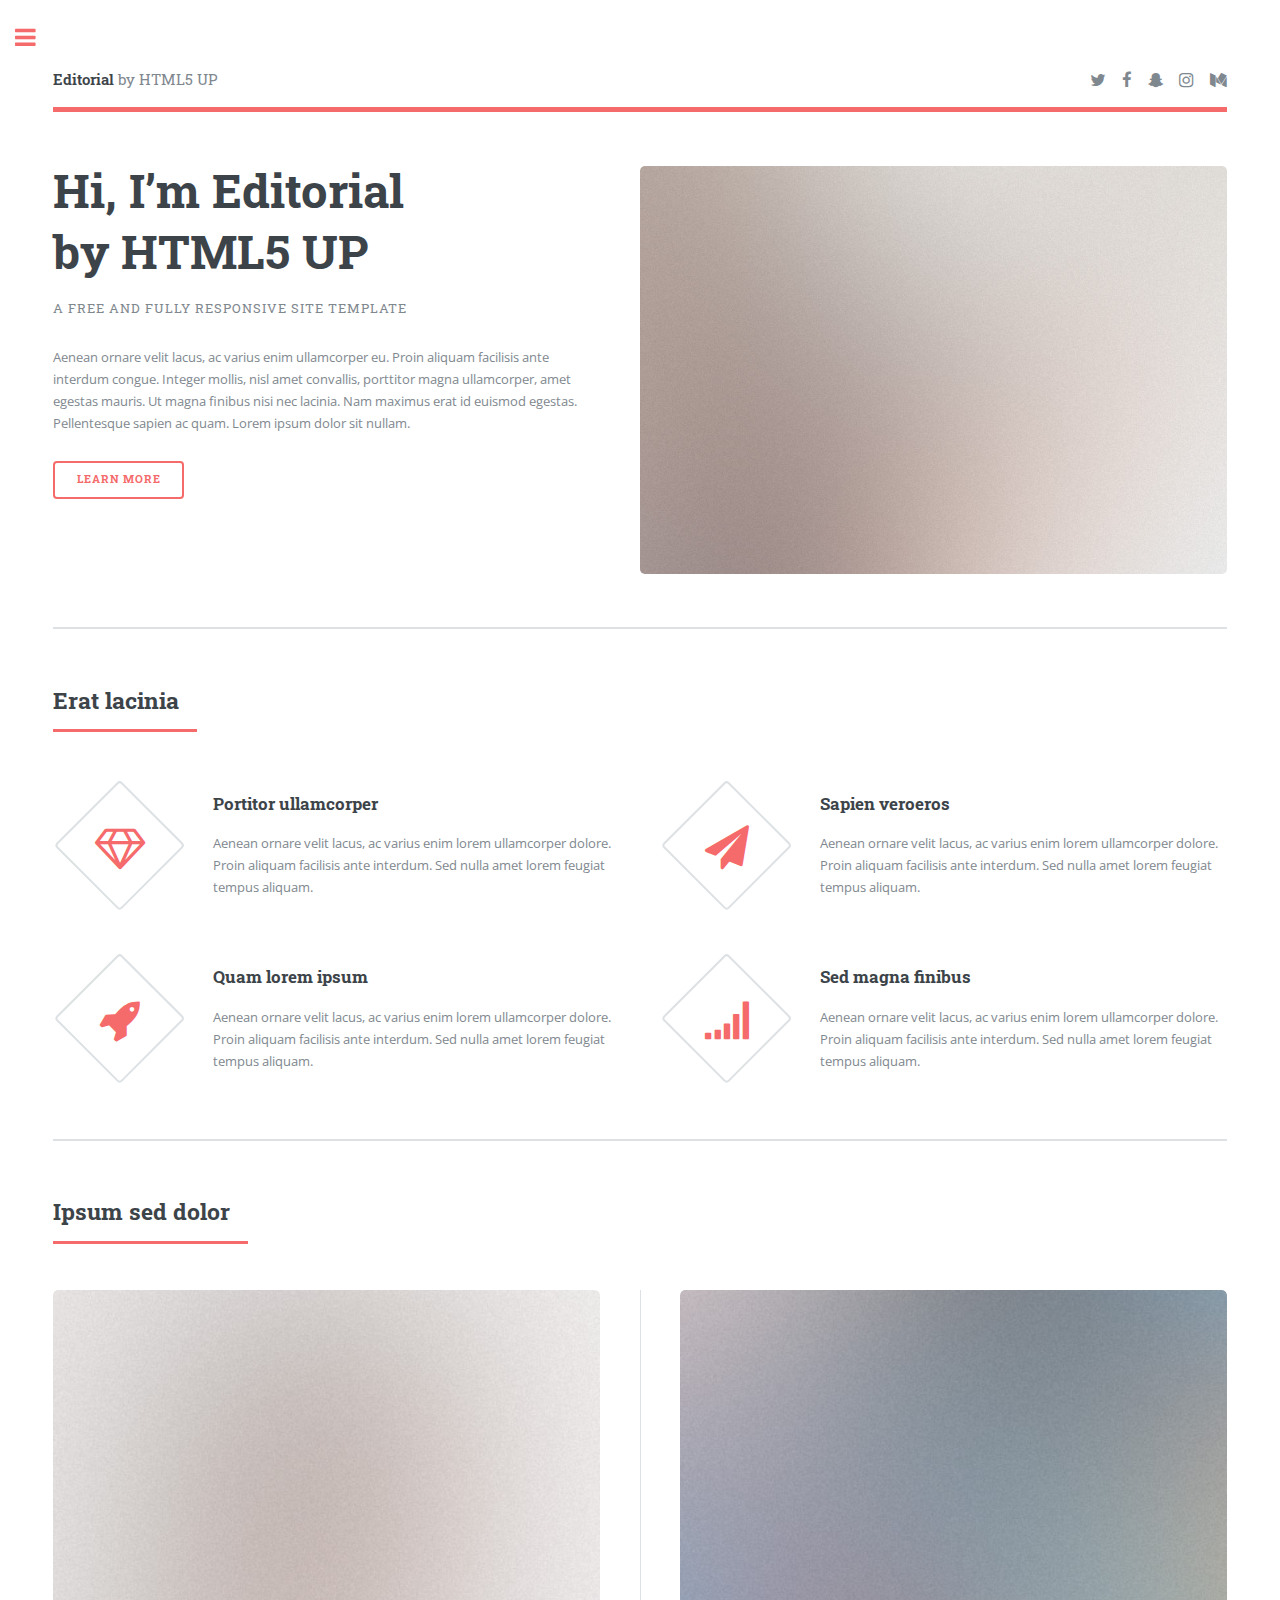
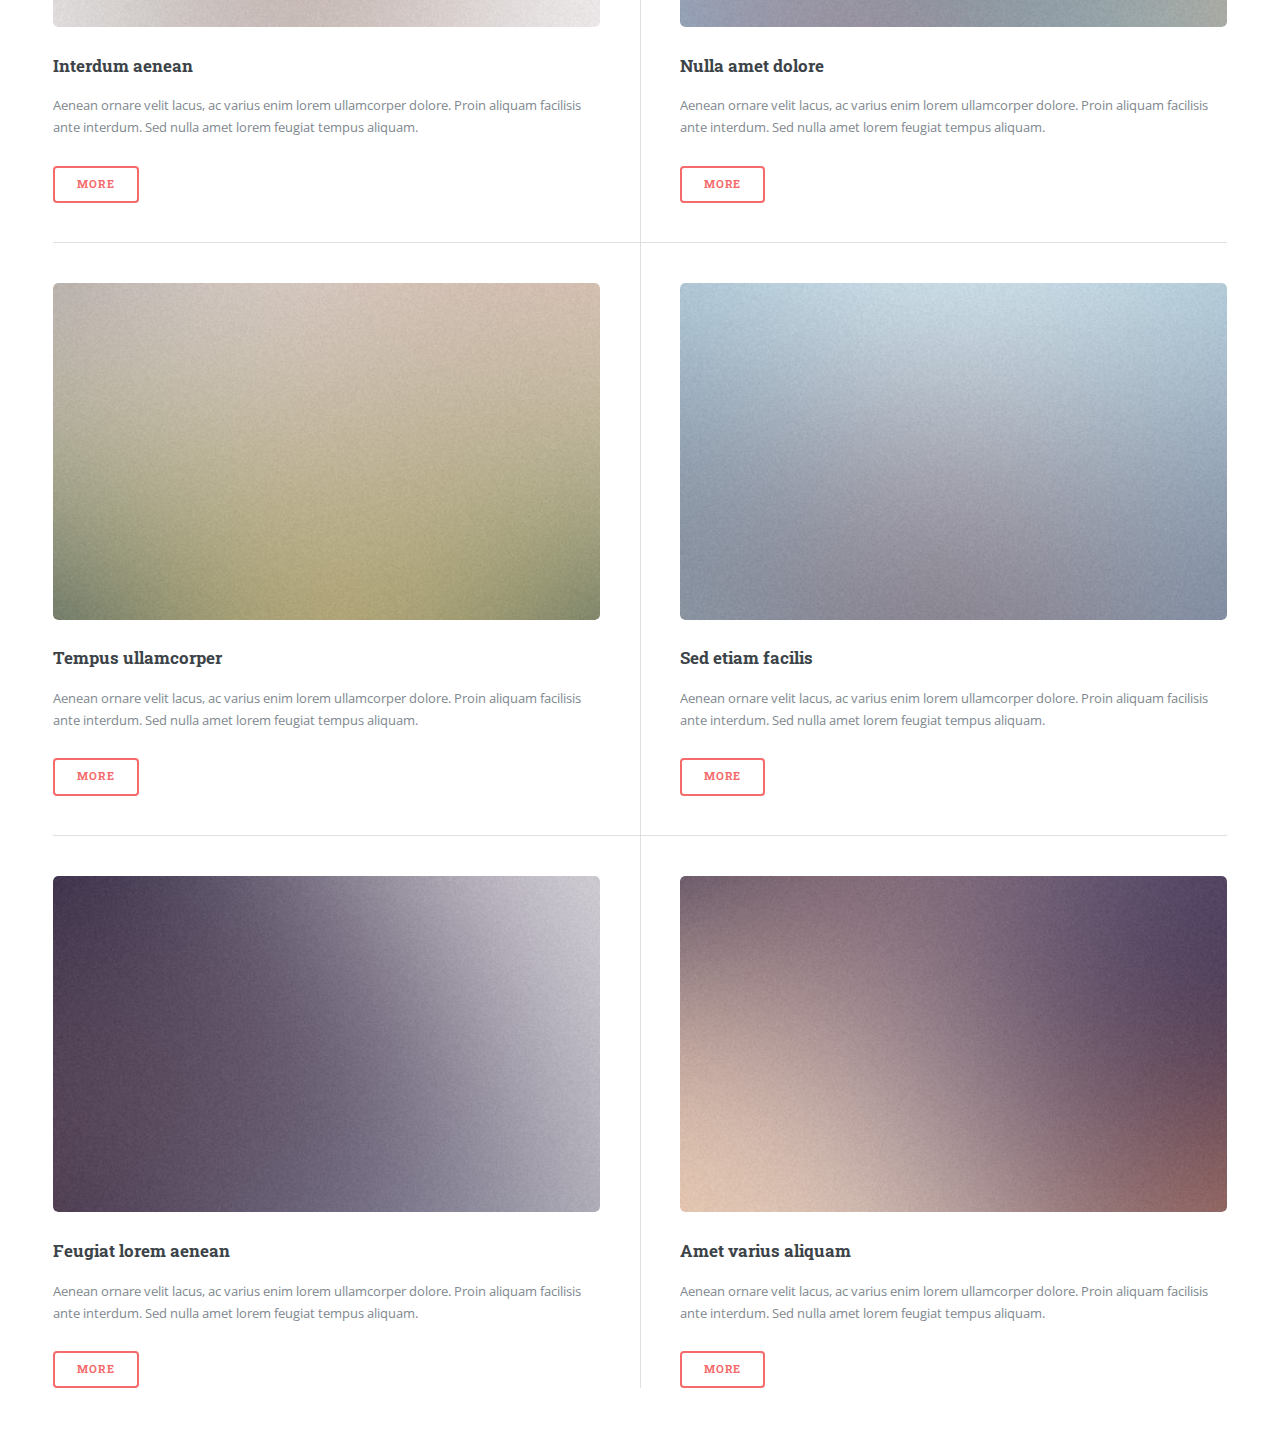
<file: html5up-editorial/index.html>
<!DOCTYPE HTML>
<!--
	Editorial by HTML5 UP
	html5up.net | @ajlkn
	Free for personal and commercial use under the CCA 3.0 license (html5up.net/license)
-->
<html>
	<head>
		<title>Editorial by HTML5 UP</title>
		<meta charset="utf-8" />
		<meta name="viewport" content="width=device-width, initial-scale=1, user-scalable=no" />
		<link rel="stylesheet" href="assets/css/main.css" />
	</head>
	<body class="is-preload">

		<!-- Wrapper -->
			<div id="wrapper">

				<!-- Main -->
					<div id="main">
						<div class="inner">

							<!-- Header -->
								<header id="header">
									<a href="index.html" class="logo"><strong>Editorial</strong> by HTML5 UP</a>
									<ul class="icons">
										<li><a href="#" class="icon fa-twitter"><span class="label">Twitter</span></a></li>
										<li><a href="#" class="icon fa-facebook"><span class="label">Facebook</span></a></li>
										<li><a href="#" class="icon fa-snapchat-ghost"><span class="label">Snapchat</span></a></li>
										<li><a href="#" class="icon fa-instagram"><span class="label">Instagram</span></a></li>
										<li><a href="#" class="icon fa-medium"><span class="label">Medium</span></a></li>
									</ul>
								</header>

							<!-- Banner -->
								<section id="banner">
									<div class="content">
										<header>
											<h1>Hi, I’m Editorial<br />
											by HTML5 UP</h1>
											<p>A free and fully responsive site template</p>
										</header>
										<p>Aenean ornare velit lacus, ac varius enim ullamcorper eu. Proin aliquam facilisis ante interdum congue. Integer mollis, nisl amet convallis, porttitor magna ullamcorper, amet egestas mauris. Ut magna finibus nisi nec lacinia. Nam maximus erat id euismod egestas. Pellentesque sapien ac quam. Lorem ipsum dolor sit nullam.</p>
										<ul class="actions">
											<li><a href="#" class="button big">Learn More</a></li>
										</ul>
									</div>
									<span class="image object">
										<img src="images/pic10.jpg" alt="" />
									</span>
								</section>

							<!-- Section -->
								<section>
									<header class="major">
										<h2>Erat lacinia</h2>
									</header>
									<div class="features">
										<article>
											<span class="icon fa-diamond"></span>
											<div class="content">
												<h3>Portitor ullamcorper</h3>
												<p>Aenean ornare velit lacus, ac varius enim lorem ullamcorper dolore. Proin aliquam facilisis ante interdum. Sed nulla amet lorem feugiat tempus aliquam.</p>
											</div>
										</article>
										<article>
											<span class="icon fa-paper-plane"></span>
											<div class="content">
												<h3>Sapien veroeros</h3>
												<p>Aenean ornare velit lacus, ac varius enim lorem ullamcorper dolore. Proin aliquam facilisis ante interdum. Sed nulla amet lorem feugiat tempus aliquam.</p>
											</div>
										</article>
										<article>
											<span class="icon fa-rocket"></span>
											<div class="content">
												<h3>Quam lorem ipsum</h3>
												<p>Aenean ornare velit lacus, ac varius enim lorem ullamcorper dolore. Proin aliquam facilisis ante interdum. Sed nulla amet lorem feugiat tempus aliquam.</p>
											</div>
										</article>
										<article>
											<span class="icon fa-signal"></span>
											<div class="content">
												<h3>Sed magna finibus</h3>
												<p>Aenean ornare velit lacus, ac varius enim lorem ullamcorper dolore. Proin aliquam facilisis ante interdum. Sed nulla amet lorem feugiat tempus aliquam.</p>
											</div>
										</article>
									</div>
								</section>

							<!-- Section -->
								<section>
									<header class="major">
										<h2>Ipsum sed dolor</h2>
									</header>
									<div class="posts">
										<article>
											<a href="#" class="image"><img src="images/pic01.jpg" alt="" /></a>
											<h3>Interdum aenean</h3>
											<p>Aenean ornare velit lacus, ac varius enim lorem ullamcorper dolore. Proin aliquam facilisis ante interdum. Sed nulla amet lorem feugiat tempus aliquam.</p>
											<ul class="actions">
												<li><a href="#" class="button">More</a></li>
											</ul>
										</article>
										<article>
											<a href="#" class="image"><img src="images/pic02.jpg" alt="" /></a>
											<h3>Nulla amet dolore</h3>
											<p>Aenean ornare velit lacus, ac varius enim lorem ullamcorper dolore. Proin aliquam facilisis ante interdum. Sed nulla amet lorem feugiat tempus aliquam.</p>
											<ul class="actions">
												<li><a href="#" class="button">More</a></li>
											</ul>
										</article>
										<article>
											<a href="#" class="image"><img src="images/pic03.jpg" alt="" /></a>
											<h3>Tempus ullamcorper</h3>
											<p>Aenean ornare velit lacus, ac varius enim lorem ullamcorper dolore. Proin aliquam facilisis ante interdum. Sed nulla amet lorem feugiat tempus aliquam.</p>
											<ul class="actions">
												<li><a href="#" class="button">More</a></li>
											</ul>
										</article>
										<article>
											<a href="#" class="image"><img src="images/pic04.jpg" alt="" /></a>
											<h3>Sed etiam facilis</h3>
											<p>Aenean ornare velit lacus, ac varius enim lorem ullamcorper dolore. Proin aliquam facilisis ante interdum. Sed nulla amet lorem feugiat tempus aliquam.</p>
											<ul class="actions">
												<li><a href="#" class="button">More</a></li>
											</ul>
										</article>
										<article>
											<a href="#" class="image"><img src="images/pic05.jpg" alt="" /></a>
											<h3>Feugiat lorem aenean</h3>
											<p>Aenean ornare velit lacus, ac varius enim lorem ullamcorper dolore. Proin aliquam facilisis ante interdum. Sed nulla amet lorem feugiat tempus aliquam.</p>
											<ul class="actions">
												<li><a href="#" class="button">More</a></li>
											</ul>
										</article>
										<article>
											<a href="#" class="image"><img src="images/pic06.jpg" alt="" /></a>
											<h3>Amet varius aliquam</h3>
											<p>Aenean ornare velit lacus, ac varius enim lorem ullamcorper dolore. Proin aliquam facilisis ante interdum. Sed nulla amet lorem feugiat tempus aliquam.</p>
											<ul class="actions">
												<li><a href="#" class="button">More</a></li>
											</ul>
										</article>
									</div>
								</section>

						</div>
					</div>

				<!-- Sidebar -->
					<div id="sidebar">
						<div class="inner">

							<!-- Search -->
								<section id="search" class="alt">
									<form method="post" action="#">
										<input type="text" name="query" id="query" placeholder="Search" />
									</form>
								</section>

							<!-- Menu -->
								<nav id="menu">
									<header class="major">
										<h2>Menu</h2>
									</header>
									<ul>
										<li><a href="index.html">Homepage</a></li>
										<li><a href="generic.html">Generic</a></li>
										<li><a href="elements.html">Elements</a></li>
										<li>
											<span class="opener">Submenu</span>
											<ul>
												<li><a href="#">Lorem Dolor</a></li>
												<li><a href="#">Ipsum Adipiscing</a></li>
												<li><a href="#">Tempus Magna</a></li>
												<li><a href="#">Feugiat Veroeros</a></li>
											</ul>
										</li>
										<li><a href="#">Etiam Dolore</a></li>
										<li><a href="#">Adipiscing</a></li>
										<li>
											<span class="opener">Another Submenu</span>
											<ul>
												<li><a href="#">Lorem Dolor</a></li>
												<li><a href="#">Ipsum Adipiscing</a></li>
												<li><a href="#">Tempus Magna</a></li>
												<li><a href="#">Feugiat Veroeros</a></li>
											</ul>
										</li>
										<li><a href="#">Maximus Erat</a></li>
										<li><a href="#">Sapien Mauris</a></li>
										<li><a href="#">Amet Lacinia</a></li>
									</ul>
								</nav>

							<!-- Section -->
								<section>
									<header class="major">
										<h2>Ante interdum</h2>
									</header>
									<div class="mini-posts">
										<article>
											<a href="#" class="image"><img src="images/pic07.jpg" alt="" /></a>
											<p>Aenean ornare velit lacus, ac varius enim lorem ullamcorper dolore aliquam.</p>
										</article>
										<article>
											<a href="#" class="image"><img src="images/pic08.jpg" alt="" /></a>
											<p>Aenean ornare velit lacus, ac varius enim lorem ullamcorper dolore aliquam.</p>
										</article>
										<article>
											<a href="#" class="image"><img src="images/pic09.jpg" alt="" /></a>
											<p>Aenean ornare velit lacus, ac varius enim lorem ullamcorper dolore aliquam.</p>
										</article>
									</div>
									<ul class="actions">
										<li><a href="#" class="button">More</a></li>
									</ul>
								</section>

							<!-- Section -->
								<section>
									<header class="major">
										<h2>Get in touch</h2>
									</header>
									<p>Sed varius enim lorem ullamcorper dolore aliquam aenean ornare velit lacus, ac varius enim lorem ullamcorper dolore. Proin sed aliquam facilisis ante interdum. Sed nulla amet lorem feugiat tempus aliquam.</p>
									<ul class="contact">
										<li class="fa-envelope-o"><a href="#">information@untitled.tld</a></li>
										<li class="fa-phone">(000) 000-0000</li>
										<li class="fa-home">1234 Somewhere Road #8254<br />
										Nashville, TN 00000-0000</li>
									</ul>
								</section>

							<!-- Footer -->
								<footer id="footer">
									<p class="copyright">&copy; Untitled. All rights reserved. Demo Images: <a href="https://unsplash.com">Unsplash</a>. Design: <a href="https://html5up.net">HTML5 UP</a>.</p>
								</footer>

						</div>
					</div>

			</div>

		<!-- Scripts -->
			<script src="assets/js/jquery.min.js"></script>
			<script src="assets/js/browser.min.js"></script>
			<script src="assets/js/breakpoints.min.js"></script>
			<script src="assets/js/util.js"></script>
			<script src="assets/js/main.js"></script>

	</body>
</html>
</file>
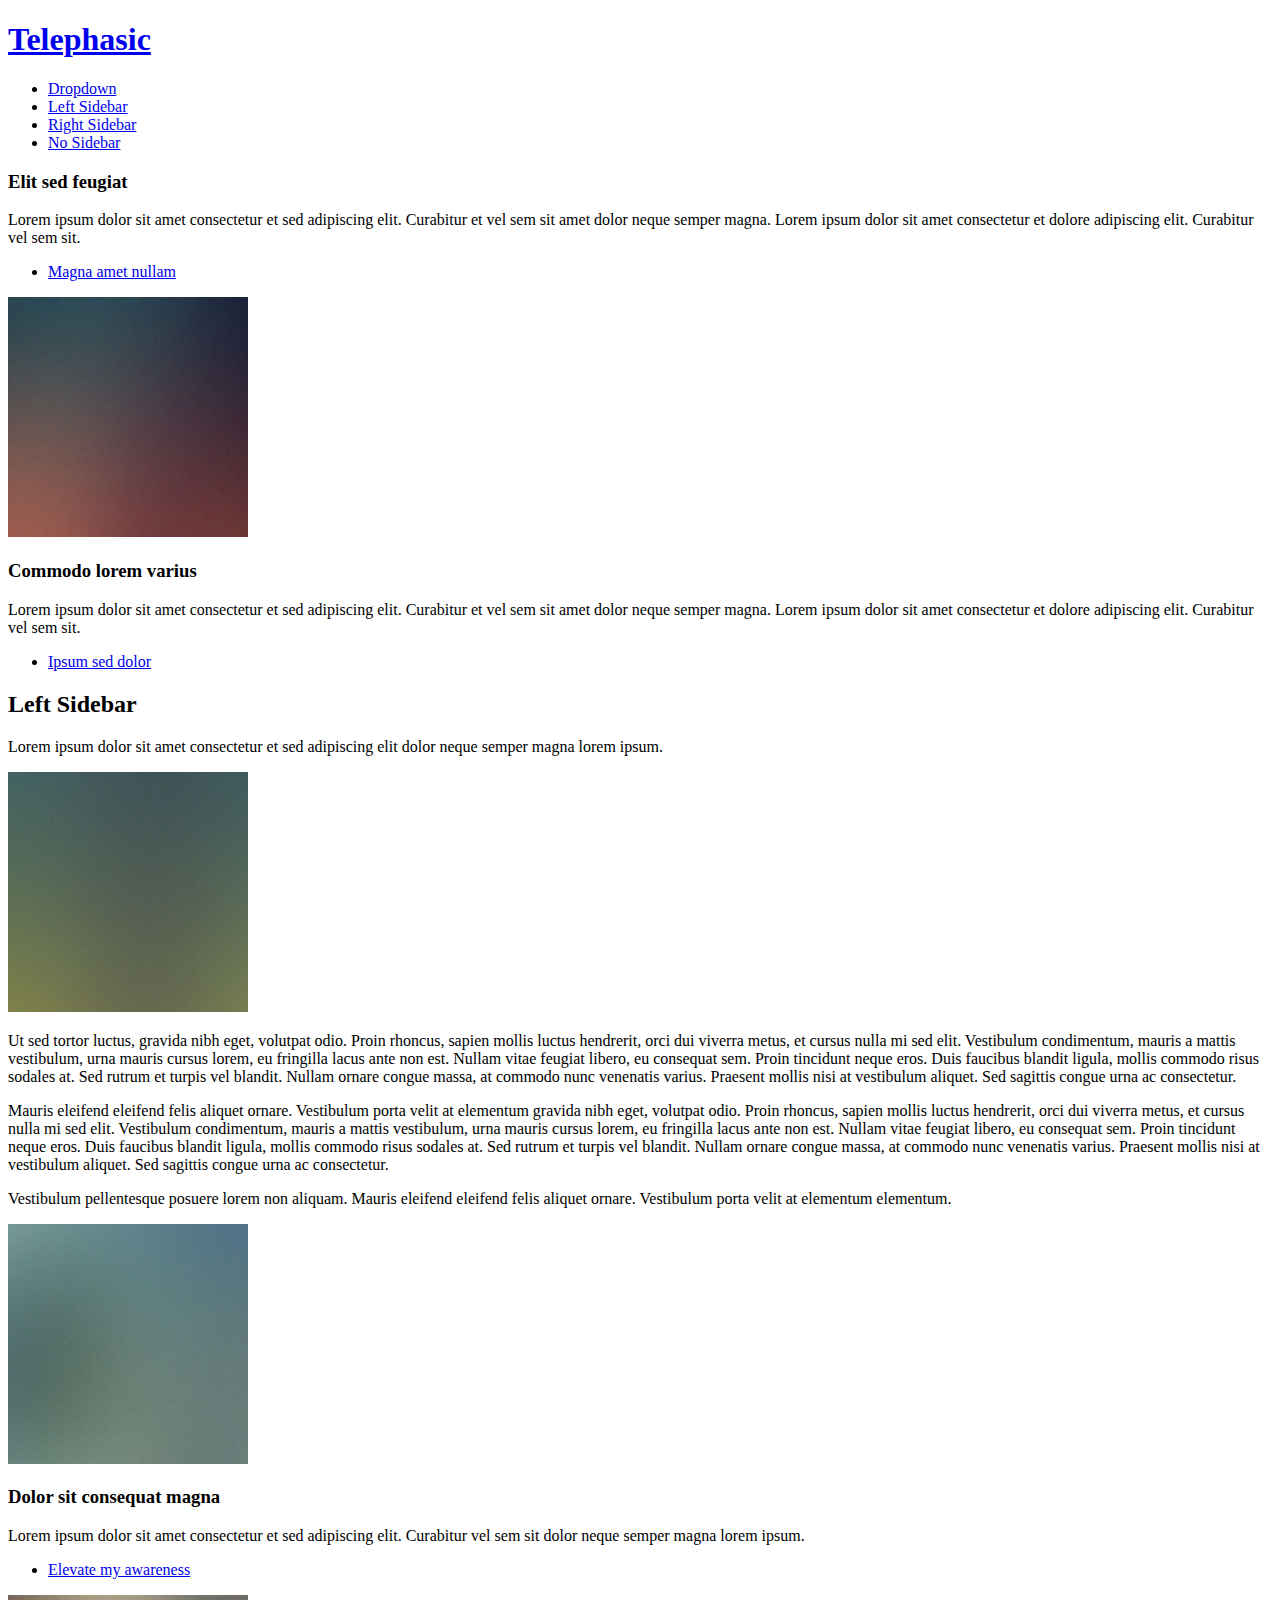
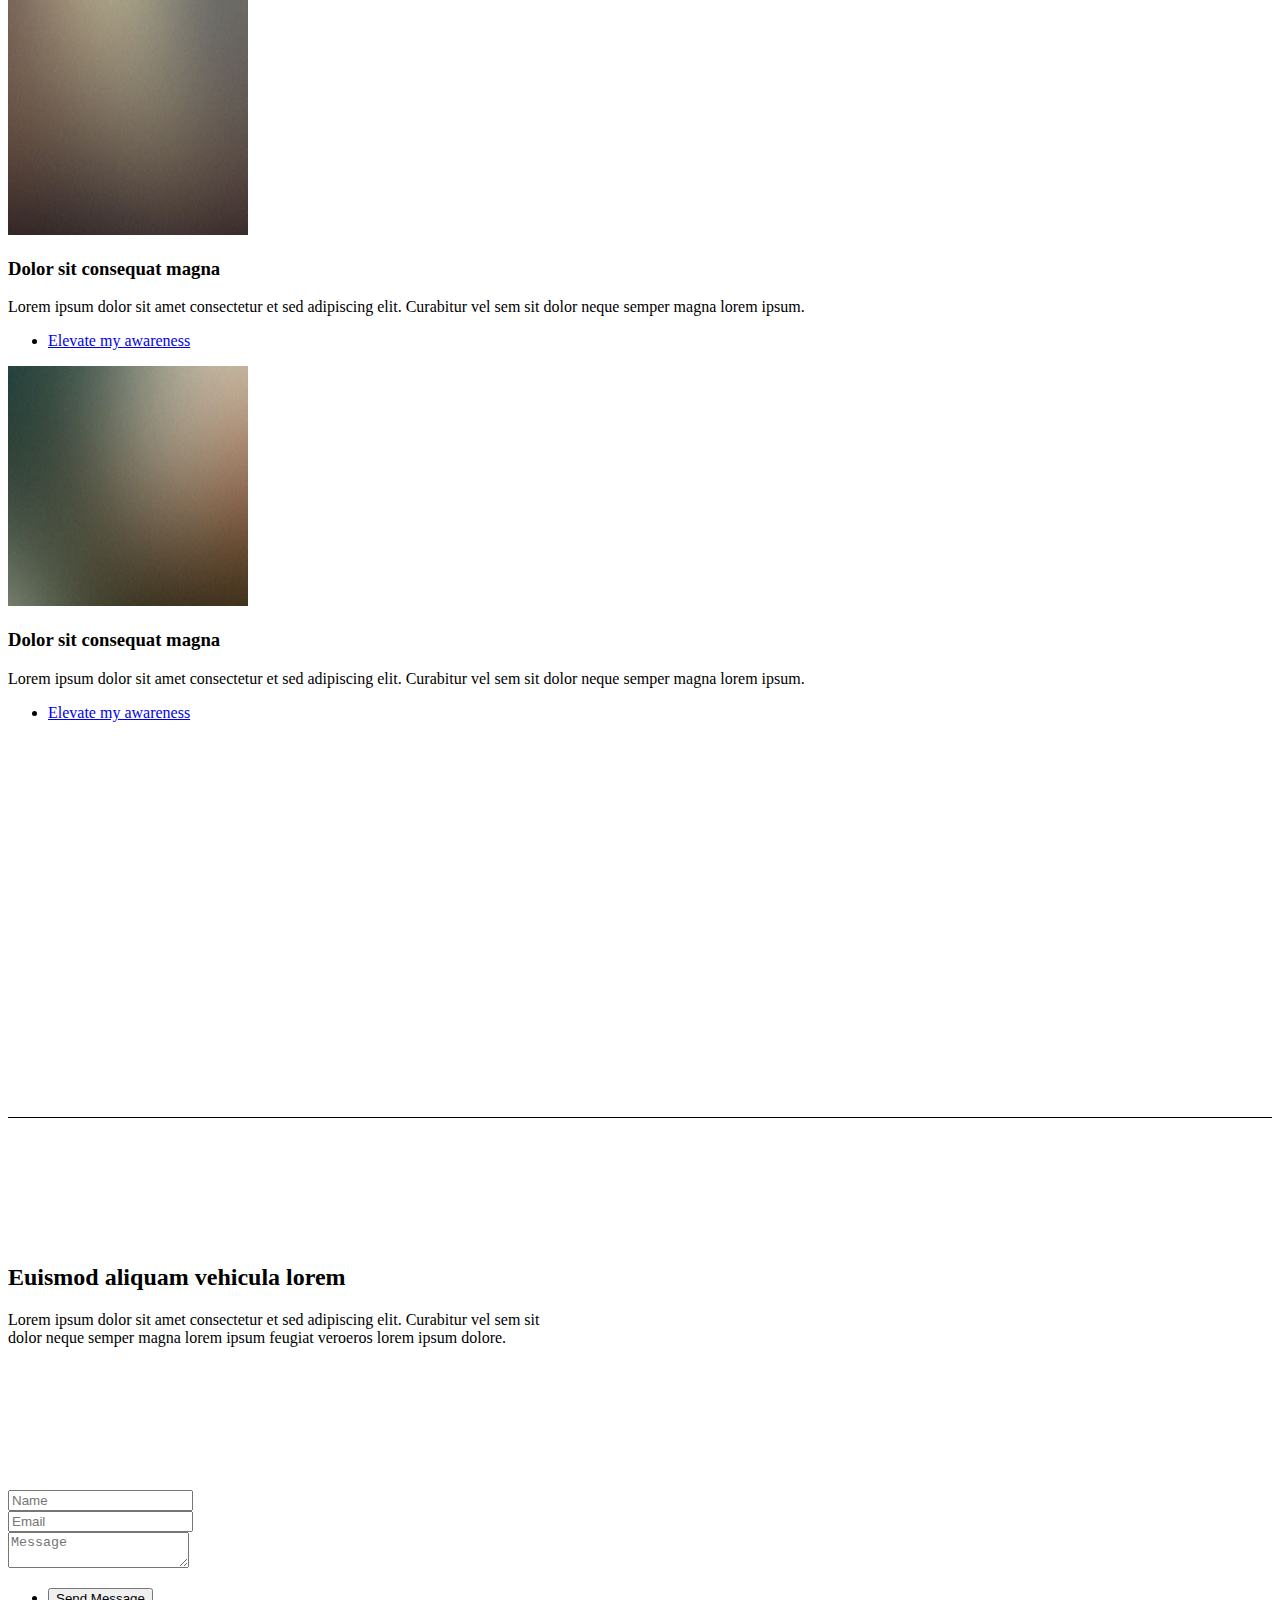
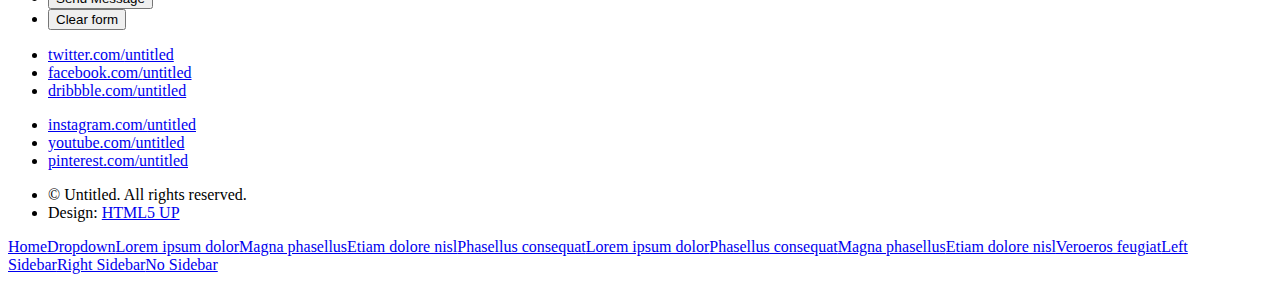
<file: left-sidebar.html>
<!DOCTYPE HTML>
<!--
	Telephasic by HTML5 UP
	html5up.net | @ajlkn
	Free for personal and commercial use under the CCA 3.0 license (html5up.net/license)
-->
<html>
	<head>
		<title>Telephasic by HTML5 UP</title>
		<meta charset="utf-8" />
		<meta name="viewport" content="width=device-width, initial-scale=1, user-scalable=no" />
		<link rel="stylesheet" href="assets/css/main.css" />
	</head>
	<body class="left-sidebar is-preload">
		<div id="page-wrapper">

			<!-- Header -->
				<div id="header-wrapper">
					<div id="header" class="container">

						<!-- Logo -->
							<h1 id="logo"><a href="index.html">Telephasic</a></h1>

						<!-- Nav -->
							<nav id="nav">
								<ul>
									<li>
										<a href="#">Dropdown</a>
										<ul>
											<li><a href="#">Lorem ipsum dolor</a></li>
											<li><a href="#">Magna phasellus</a></li>
											<li><a href="#">Etiam dolore nisl</a></li>
											<li>
												<a href="#">Phasellus consequat</a>
												<ul>
													<li><a href="#">Lorem ipsum dolor</a></li>
													<li><a href="#">Phasellus consequat</a></li>
													<li><a href="#">Magna phasellus</a></li>
													<li><a href="#">Etiam dolore nisl</a></li>
												</ul>
											</li>
											<li><a href="#">Veroeros feugiat</a></li>
										</ul>
									</li>
									<li><a href="left-sidebar.html">Left Sidebar</a></li>
									<li class="break"><a href="right-sidebar.html">Right Sidebar</a></li>
									<li><a href="no-sidebar.html">No Sidebar</a></li>
								</ul>
							</nav>

					</div>
				</div>

			<!-- Main -->
				<div class="wrapper">
					<div class="container" id="main">
						<div class="row gtr-150">
							<div class="col-4 col-12-narrower">

								<!-- Sidebar -->
									<section id="sidebar">
										<section>
											<header>
												<h3>Elit sed feugiat</h3>
											</header>
											<p>Lorem ipsum dolor sit amet consectetur et sed adipiscing elit. Curabitur et vel
											sem sit amet dolor neque semper magna. Lorem ipsum dolor sit amet consectetur et dolore
											adipiscing elit. Curabitur vel sem sit.</p>
											<ul class="actions">
												<li><a href="#" class="button">Magna amet nullam</a></li>
											</ul>
										</section>
										<section>
											<a href="#" class="image featured"><img src="images/pic07.jpg" alt="" /></a>
											<header>
												<h3>Commodo lorem varius</h3>
											</header>
											<p>Lorem ipsum dolor sit amet consectetur et sed adipiscing elit. Curabitur et vel
											sem sit amet dolor neque semper magna. Lorem ipsum dolor sit amet consectetur et dolore
											adipiscing elit. Curabitur vel sem sit.</p>
											<ul class="actions">
												<li><a href="#" class="button">Ipsum sed dolor</a></li>
											</ul>
										</section>
									</section>

							</div>
							<div class="col-8 col-12-narrower imp-narrower">

								<!-- Content -->
									<article id="content">
										<header>
											<h2>Left Sidebar</h2>
											<p>Lorem ipsum dolor sit amet consectetur et sed adipiscing elit
											dolor neque semper magna lorem ipsum.</p>
										</header>
										<a href="#" class="image featured"><img src="images/pic02.jpg" alt="" /></a>
										<p>Ut sed tortor luctus, gravida nibh eget, volutpat odio. Proin rhoncus, sapien
										mollis luctus hendrerit, orci dui viverra metus, et cursus nulla mi sed elit. Vestibulum
										condimentum, mauris a mattis vestibulum, urna mauris cursus lorem, eu fringilla lacus
										ante non est. Nullam vitae feugiat libero, eu consequat sem. Proin tincidunt neque
										eros. Duis faucibus blandit ligula, mollis commodo risus sodales at. Sed rutrum et
										turpis vel blandit. Nullam ornare congue massa, at commodo nunc venenatis varius.
										Praesent mollis nisi at vestibulum aliquet. Sed sagittis congue urna ac consectetur.</p>
										<p>Mauris eleifend eleifend felis aliquet ornare. Vestibulum porta velit at elementum
										gravida nibh eget, volutpat odio. Proin rhoncus, sapien
										mollis luctus hendrerit, orci dui viverra metus, et cursus nulla mi sed elit. Vestibulum
										condimentum, mauris a mattis vestibulum, urna mauris cursus lorem, eu fringilla lacus
										ante non est. Nullam vitae feugiat libero, eu consequat sem. Proin tincidunt neque
										eros. Duis faucibus blandit ligula, mollis commodo risus sodales at. Sed rutrum et
										turpis vel blandit. Nullam ornare congue massa, at commodo nunc venenatis varius.
										Praesent mollis nisi at vestibulum aliquet. Sed sagittis congue urna ac consectetur.</p>
										<p>Vestibulum pellentesque posuere lorem non aliquam. Mauris eleifend eleifend
										felis aliquet ornare. Vestibulum porta velit at elementum elementum.</p>
									</article>

							</div>
						</div>
						<div class="row features">
							<section class="col-4 col-12-narrower feature">
								<div class="image-wrapper first">
									<a href="#" class="image featured"><img src="images/pic03.jpg" alt="" /></a>
								</div>
								<header>
									<h3>Dolor sit consequat magna</h3>
								</header>
								<p>Lorem ipsum dolor sit amet consectetur et sed adipiscing elit. Curabitur
								vel sem sit dolor neque semper magna lorem ipsum.</p>
								<ul class="actions">
									<li><a href="#" class="button">Elevate my awareness</a></li>
								</ul>
							</section>
							<section class="col-4 col-12-narrower feature">
								<div class="image-wrapper">
									<a href="#" class="image featured"><img src="images/pic04.jpg" alt="" /></a>
								</div>
								<header>
									<h3>Dolor sit consequat magna</h3>
								</header>
								<p>Lorem ipsum dolor sit amet consectetur et sed adipiscing elit. Curabitur
								vel sem sit dolor neque semper magna lorem ipsum.</p>
								<ul class="actions">
									<li><a href="#" class="button">Elevate my awareness</a></li>
								</ul>
							</section>
							<section class="col-4 col-12-narrower feature">
								<div class="image-wrapper">
									<a href="#" class="image featured"><img src="images/pic05.jpg" alt="" /></a>
								</div>
								<header>
									<h3>Dolor sit consequat magna</h3>
								</header>
								<p>Lorem ipsum dolor sit amet consectetur et sed adipiscing elit. Curabitur
								vel sem sit dolor neque semper magna lorem ipsum.</p>
								<ul class="actions">
									<li><a href="#" class="button">Elevate my awareness</a></li>
								</ul>
							</section>
						</div>
					</div>
				</div>

			<!-- Footer -->
				<div id="footer-wrapper">
					<div id="footer" class="container">
						<header class="major">
							<h2>Euismod aliquam vehicula lorem</h2>
							<p>Lorem ipsum dolor sit amet consectetur et sed adipiscing elit. Curabitur vel sem sit<br />
							dolor neque semper magna lorem ipsum feugiat veroeros lorem ipsum dolore.</p>
						</header>
						<div class="row">
							<section class="col-6 col-12-narrower">
								<form method="post" action="#">
									<div class="row gtr-50">
										<div class="col-6 col-12-mobile">
											<input name="name" placeholder="Name" type="text" />
										</div>
										<div class="col-6 col-12-mobile">
											<input name="email" placeholder="Email" type="text" />
										</div>
										<div class="col-12">
											<textarea name="message" placeholder="Message"></textarea>
										</div>
										<div class="col-12">
											<ul class="actions">
												<li><input type="submit" value="Send Message" /></li>
												<li><input type="reset" value="Clear form" /></li>
											</ul>
										</div>
									</div>
								</form>
							</section>
							<section class="col-6 col-12-narrower">
								<div class="row gtr-0">
									<ul class="divided icons col-6 col-12-mobile">
										<li class="icon brands fa-twitter"><a href="#"><span class="extra">twitter.com/</span>untitled</a></li>
										<li class="icon brands fa-facebook-f"><a href="#"><span class="extra">facebook.com/</span>untitled</a></li>
										<li class="icon brands fa-dribbble"><a href="#"><span class="extra">dribbble.com/</span>untitled</a></li>
									</ul>
									<ul class="divided icons col-6 col-12-mobile">
										<li class="icon brands fa-instagram"><a href="#"><span class="extra">instagram.com/</span>untitled</a></li>
										<li class="icon brands fa-youtube"><a href="#"><span class="extra">youtube.com/</span>untitled</a></li>
										<li class="icon brands fa-pinterest"><a href="#"><span class="extra">pinterest.com/</span>untitled</a></li>
									</ul>
								</div>
							</section>
						</div>
					</div>
					<div id="copyright" class="container">
						<ul class="menu">
							<li>&copy; Untitled. All rights reserved.</li><li>Design: <a href="http://html5up.net">HTML5 UP</a></li>
						</ul>
					</div>
				</div>

		</div>

		<!-- Scripts -->
			<script src="assets/js/jquery.min.js"></script>
			<script src="assets/js/jquery.dropotron.min.js"></script>
			<script src="assets/js/browser.min.js"></script>
			<script src="assets/js/breakpoints.min.js"></script>
			<script src="assets/js/util.js"></script>
			<script src="assets/js/main.js"></script>

	</body>
</html>
</file>
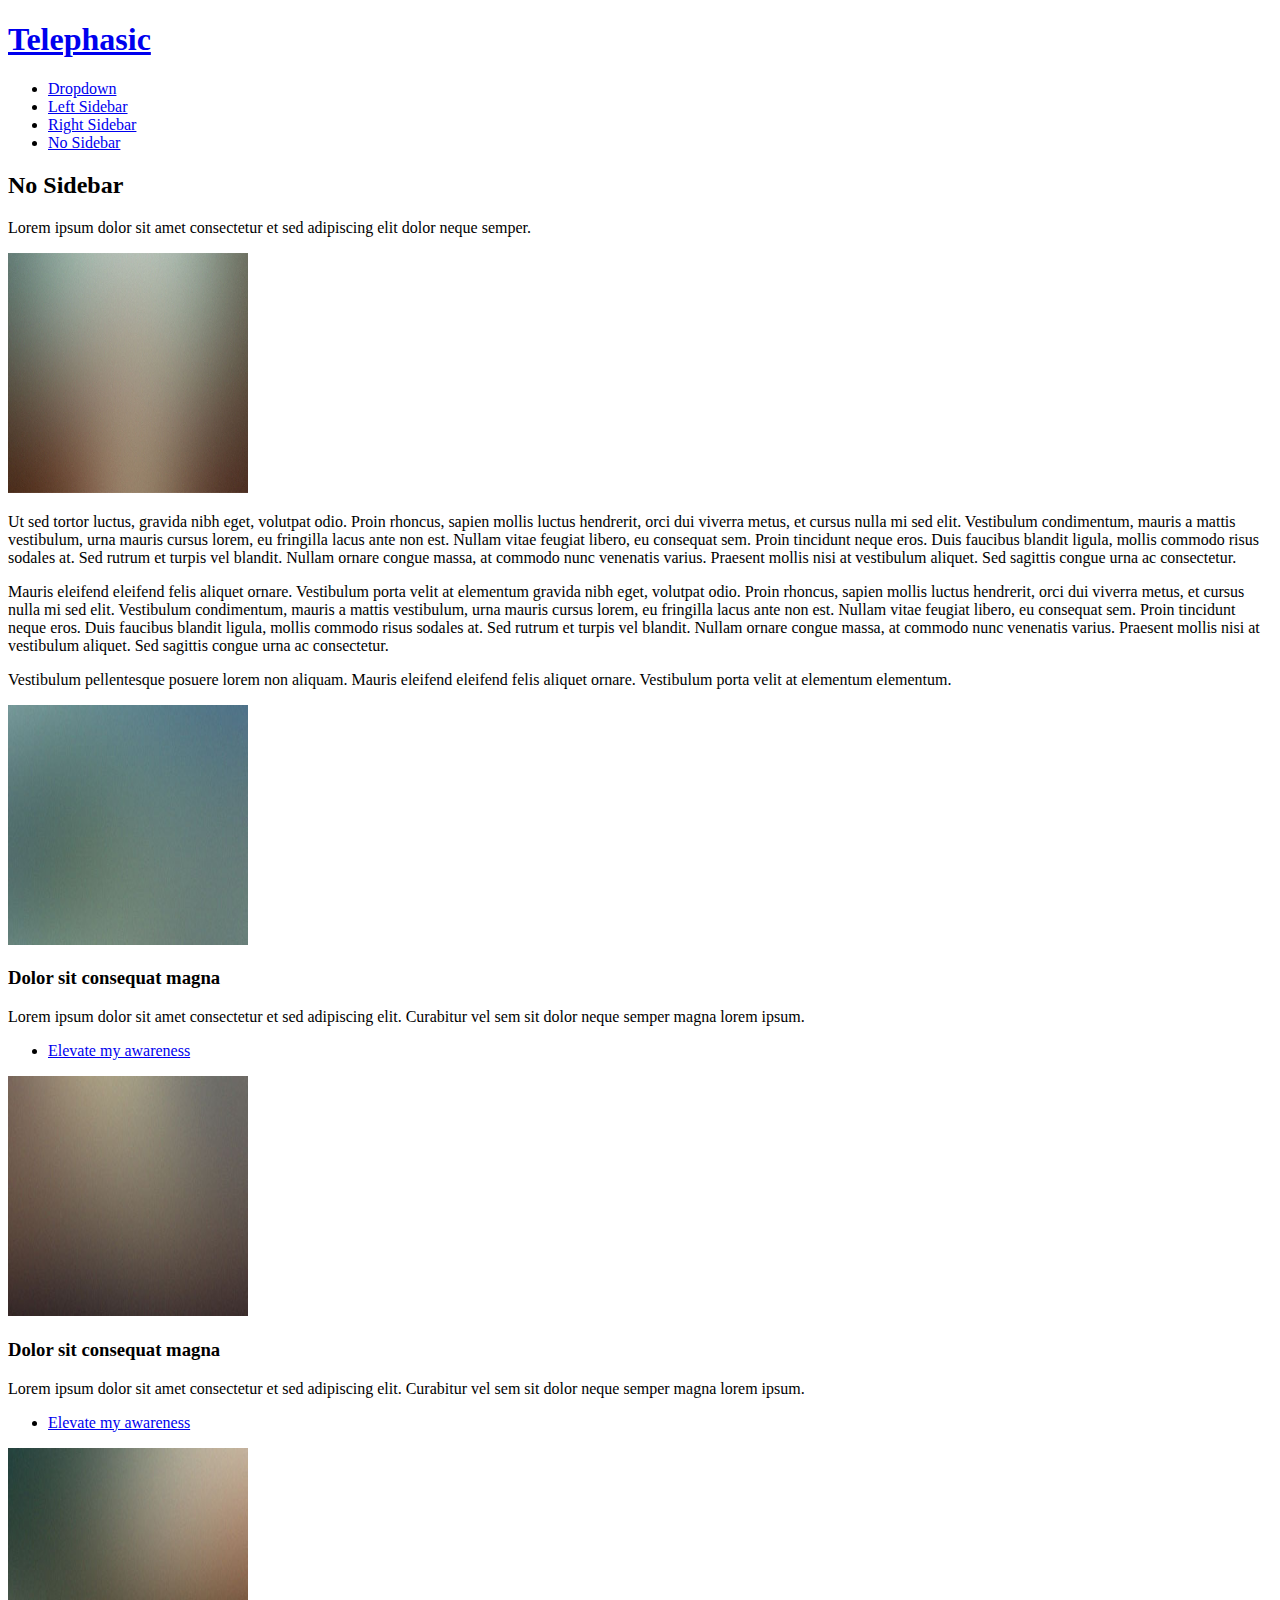
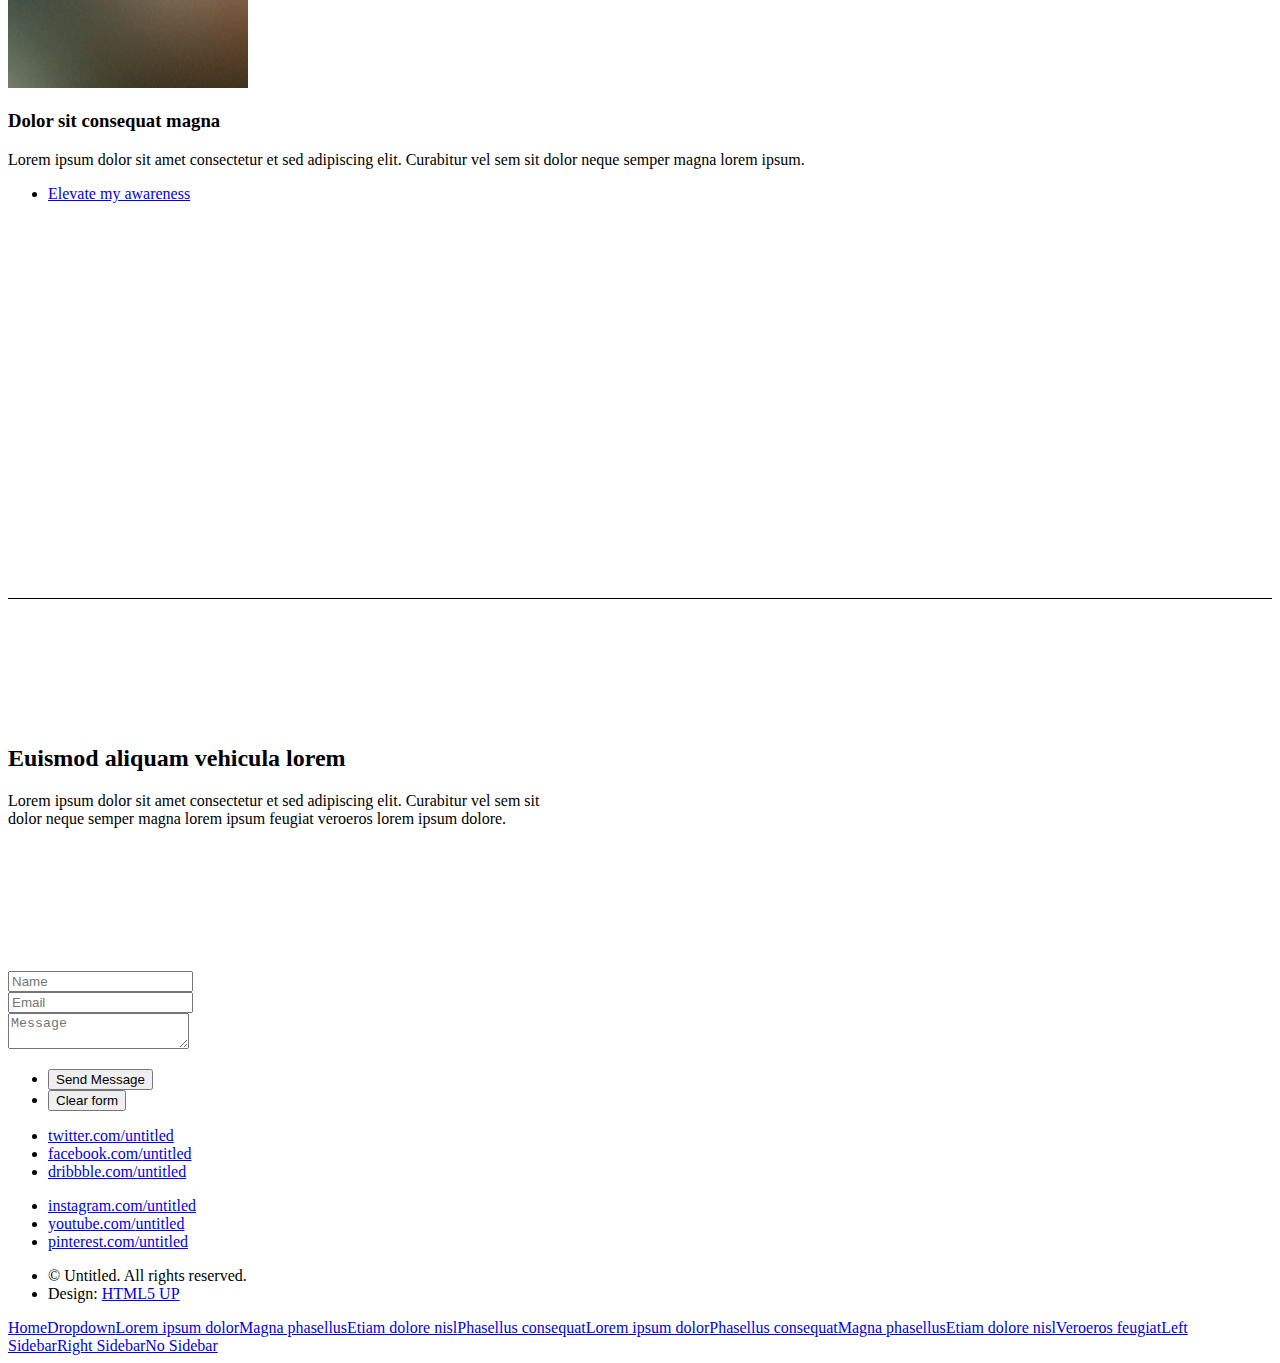
<file: no-sidebar.html>
<!DOCTYPE HTML>
<!--
	Telephasic by HTML5 UP
	html5up.net | @ajlkn
	Free for personal and commercial use under the CCA 3.0 license (html5up.net/license)
-->
<html>
	<head>
		<title>Telephasic by HTML5 UP</title>
		<meta charset="utf-8" />
		<meta name="viewport" content="width=device-width, initial-scale=1, user-scalable=no" />
		<link rel="stylesheet" href="assets/css/main.css" />
	</head>
	<body class="no-sidebar is-preload">
		<div id="page-wrapper">

			<!-- Header -->
				<div id="header-wrapper">
					<div id="header" class="container">

						<!-- Logo -->
							<h1 id="logo"><a href="index.html">Telephasic</a></h1>

						<!-- Nav -->
							<nav id="nav">
								<ul>
									<li>
										<a href="#">Dropdown</a>
										<ul>
											<li><a href="#">Lorem ipsum dolor</a></li>
											<li><a href="#">Magna phasellus</a></li>
											<li><a href="#">Etiam dolore nisl</a></li>
											<li>
												<a href="#">Phasellus consequat</a>
												<ul>
													<li><a href="#">Lorem ipsum dolor</a></li>
													<li><a href="#">Phasellus consequat</a></li>
													<li><a href="#">Magna phasellus</a></li>
													<li><a href="#">Etiam dolore nisl</a></li>
												</ul>
											</li>
											<li><a href="#">Veroeros feugiat</a></li>
										</ul>
									</li>
									<li><a href="left-sidebar.html">Left Sidebar</a></li>
									<li class="break"><a href="right-sidebar.html">Right Sidebar</a></li>
									<li><a href="no-sidebar.html">No Sidebar</a></li>
								</ul>
							</nav>

					</div>
				</div>

			<!-- Main -->
				<div class="wrapper">
					<div class="container" id="main">

						<!-- Content -->
							<article id="content">
								<header>
									<h2>No Sidebar</h2>
									<p>Lorem ipsum dolor sit amet consectetur et sed adipiscing elit
									dolor neque semper.</p>
								</header>
								<a href="#" class="image featured"><img src="images/pic06.jpg" alt="" /></a>
								<p>Ut sed tortor luctus, gravida nibh eget, volutpat odio. Proin rhoncus, sapien
								mollis luctus hendrerit, orci dui viverra metus, et cursus nulla mi sed elit. Vestibulum
								condimentum, mauris a mattis vestibulum, urna mauris cursus lorem, eu fringilla lacus
								ante non est. Nullam vitae feugiat libero, eu consequat sem. Proin tincidunt neque
								eros. Duis faucibus blandit ligula, mollis commodo risus sodales at. Sed rutrum et
								turpis vel blandit. Nullam ornare congue massa, at commodo nunc venenatis varius.
								Praesent mollis nisi at vestibulum aliquet. Sed sagittis congue urna ac consectetur.</p>
								<p>Mauris eleifend eleifend felis aliquet ornare. Vestibulum porta velit at elementum
								gravida nibh eget, volutpat odio. Proin rhoncus, sapien
								mollis luctus hendrerit, orci dui viverra metus, et cursus nulla mi sed elit. Vestibulum
								condimentum, mauris a mattis vestibulum, urna mauris cursus lorem, eu fringilla lacus
								ante non est. Nullam vitae feugiat libero, eu consequat sem. Proin tincidunt neque
								eros. Duis faucibus blandit ligula, mollis commodo risus sodales at. Sed rutrum et
								turpis vel blandit. Nullam ornare congue massa, at commodo nunc venenatis varius.
								Praesent mollis nisi at vestibulum aliquet. Sed sagittis congue urna ac consectetur.</p>
								<p>Vestibulum pellentesque posuere lorem non aliquam. Mauris eleifend eleifend
								felis aliquet ornare. Vestibulum porta velit at elementum elementum.</p>
							</article>

						<div class="row features">
							<section class="col-4 col-12-narrower feature">
								<div class="image-wrapper first">
									<a href="#" class="image featured"><img src="images/pic03.jpg" alt="" /></a>
								</div>
								<header>
									<h3>Dolor sit consequat magna</h3>
								</header>
								<p>Lorem ipsum dolor sit amet consectetur et sed adipiscing elit. Curabitur
								vel sem sit dolor neque semper magna lorem ipsum.</p>
								<ul class="actions">
									<li><a href="#" class="button">Elevate my awareness</a></li>
								</ul>
							</section>
							<section class="col-4 col-12-narrower feature">
								<div class="image-wrapper">
									<a href="#" class="image featured"><img src="images/pic04.jpg" alt="" /></a>
								</div>
								<header>
									<h3>Dolor sit consequat magna</h3>
								</header>
								<p>Lorem ipsum dolor sit amet consectetur et sed adipiscing elit. Curabitur
								vel sem sit dolor neque semper magna lorem ipsum.</p>
								<ul class="actions">
									<li><a href="#" class="button">Elevate my awareness</a></li>
								</ul>
							</section>
							<section class="col-4 col-12-narrower feature">
								<div class="image-wrapper">
									<a href="#" class="image featured"><img src="images/pic05.jpg" alt="" /></a>
								</div>
								<header>
									<h3>Dolor sit consequat magna</h3>
								</header>
								<p>Lorem ipsum dolor sit amet consectetur et sed adipiscing elit. Curabitur
								vel sem sit dolor neque semper magna lorem ipsum.</p>
								<ul class="actions">
									<li><a href="#" class="button">Elevate my awareness</a></li>
								</ul>
							</section>
						</div>
					</div>
				</div>

			<!-- Footer -->
				<div id="footer-wrapper">
					<div id="footer" class="container">
						<header class="major">
							<h2>Euismod aliquam vehicula lorem</h2>
							<p>Lorem ipsum dolor sit amet consectetur et sed adipiscing elit. Curabitur vel sem sit<br />
							dolor neque semper magna lorem ipsum feugiat veroeros lorem ipsum dolore.</p>
						</header>
						<div class="row">
							<section class="col-6 col-12-narrower">
								<form method="post" action="#">
									<div class="row gtr-50">
										<div class="col-6 col-12-mobile">
											<input name="name" placeholder="Name" type="text" />
										</div>
										<div class="col-6 col-12-mobile">
											<input name="email" placeholder="Email" type="text" />
										</div>
										<div class="col-12">
											<textarea name="message" placeholder="Message"></textarea>
										</div>
										<div class="col-12">
											<ul class="actions">
												<li><input type="submit" value="Send Message" /></li>
												<li><input type="reset" value="Clear form" /></li>
											</ul>
										</div>
									</div>
								</form>
							</section>
							<section class="col-6 col-12-narrower">
								<div class="row gtr-0">
									<ul class="divided icons col-6 col-12-mobile">
										<li class="icon brands fa-twitter"><a href="#"><span class="extra">twitter.com/</span>untitled</a></li>
										<li class="icon brands fa-facebook-f"><a href="#"><span class="extra">facebook.com/</span>untitled</a></li>
										<li class="icon brands fa-dribbble"><a href="#"><span class="extra">dribbble.com/</span>untitled</a></li>
									</ul>
									<ul class="divided icons col-6 col-12-mobile">
										<li class="icon brands fa-instagram"><a href="#"><span class="extra">instagram.com/</span>untitled</a></li>
										<li class="icon brands fa-youtube"><a href="#"><span class="extra">youtube.com/</span>untitled</a></li>
										<li class="icon brands fa-pinterest"><a href="#"><span class="extra">pinterest.com/</span>untitled</a></li>
									</ul>
								</div>
							</section>
						</div>
					</div>
					<div id="copyright" class="container">
						<ul class="menu">
							<li>&copy; Untitled. All rights reserved.</li><li>Design: <a href="http://html5up.net">HTML5 UP</a></li>
						</ul>
					</div>
				</div>

		</div>

		<!-- Scripts -->
			<script src="assets/js/jquery.min.js"></script>
			<script src="assets/js/jquery.dropotron.min.js"></script>
			<script src="assets/js/browser.min.js"></script>
			<script src="assets/js/breakpoints.min.js"></script>
			<script src="assets/js/util.js"></script>
			<script src="assets/js/main.js"></script>

	</body>
</html>
</file>
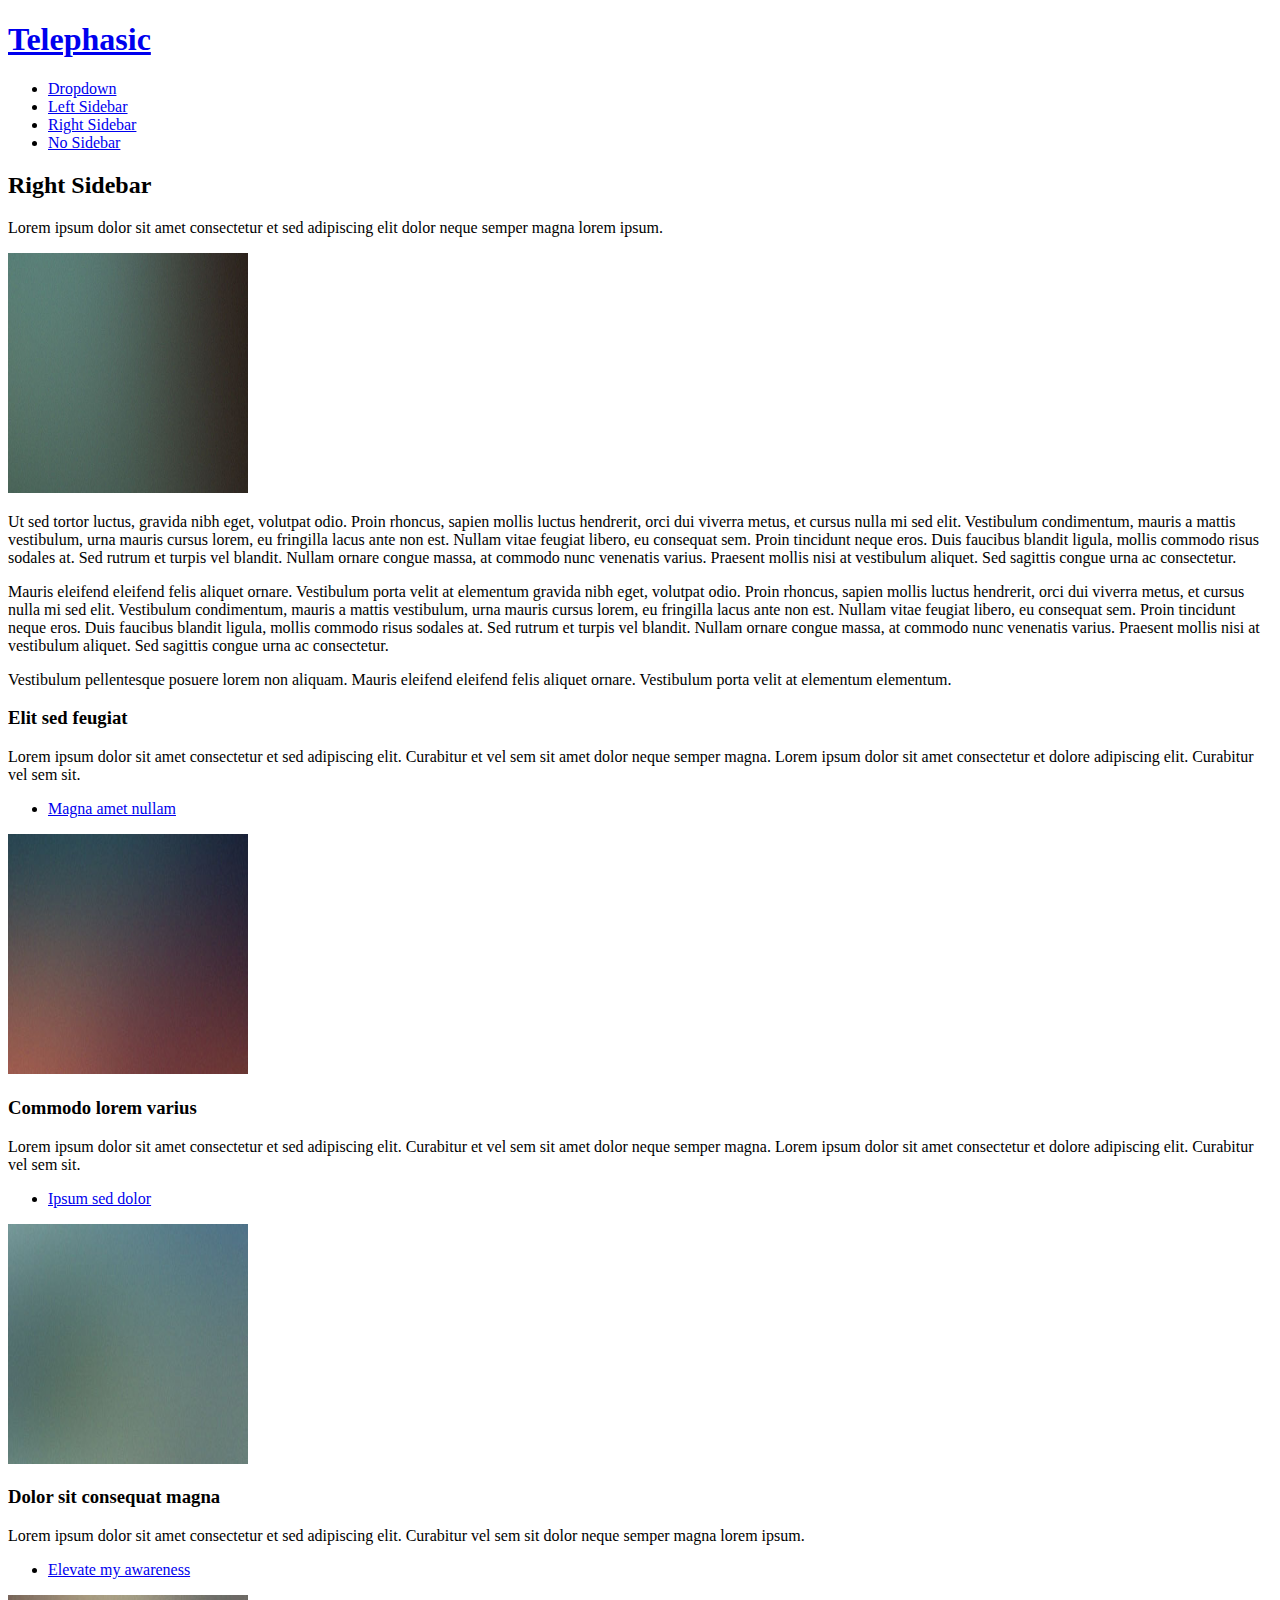
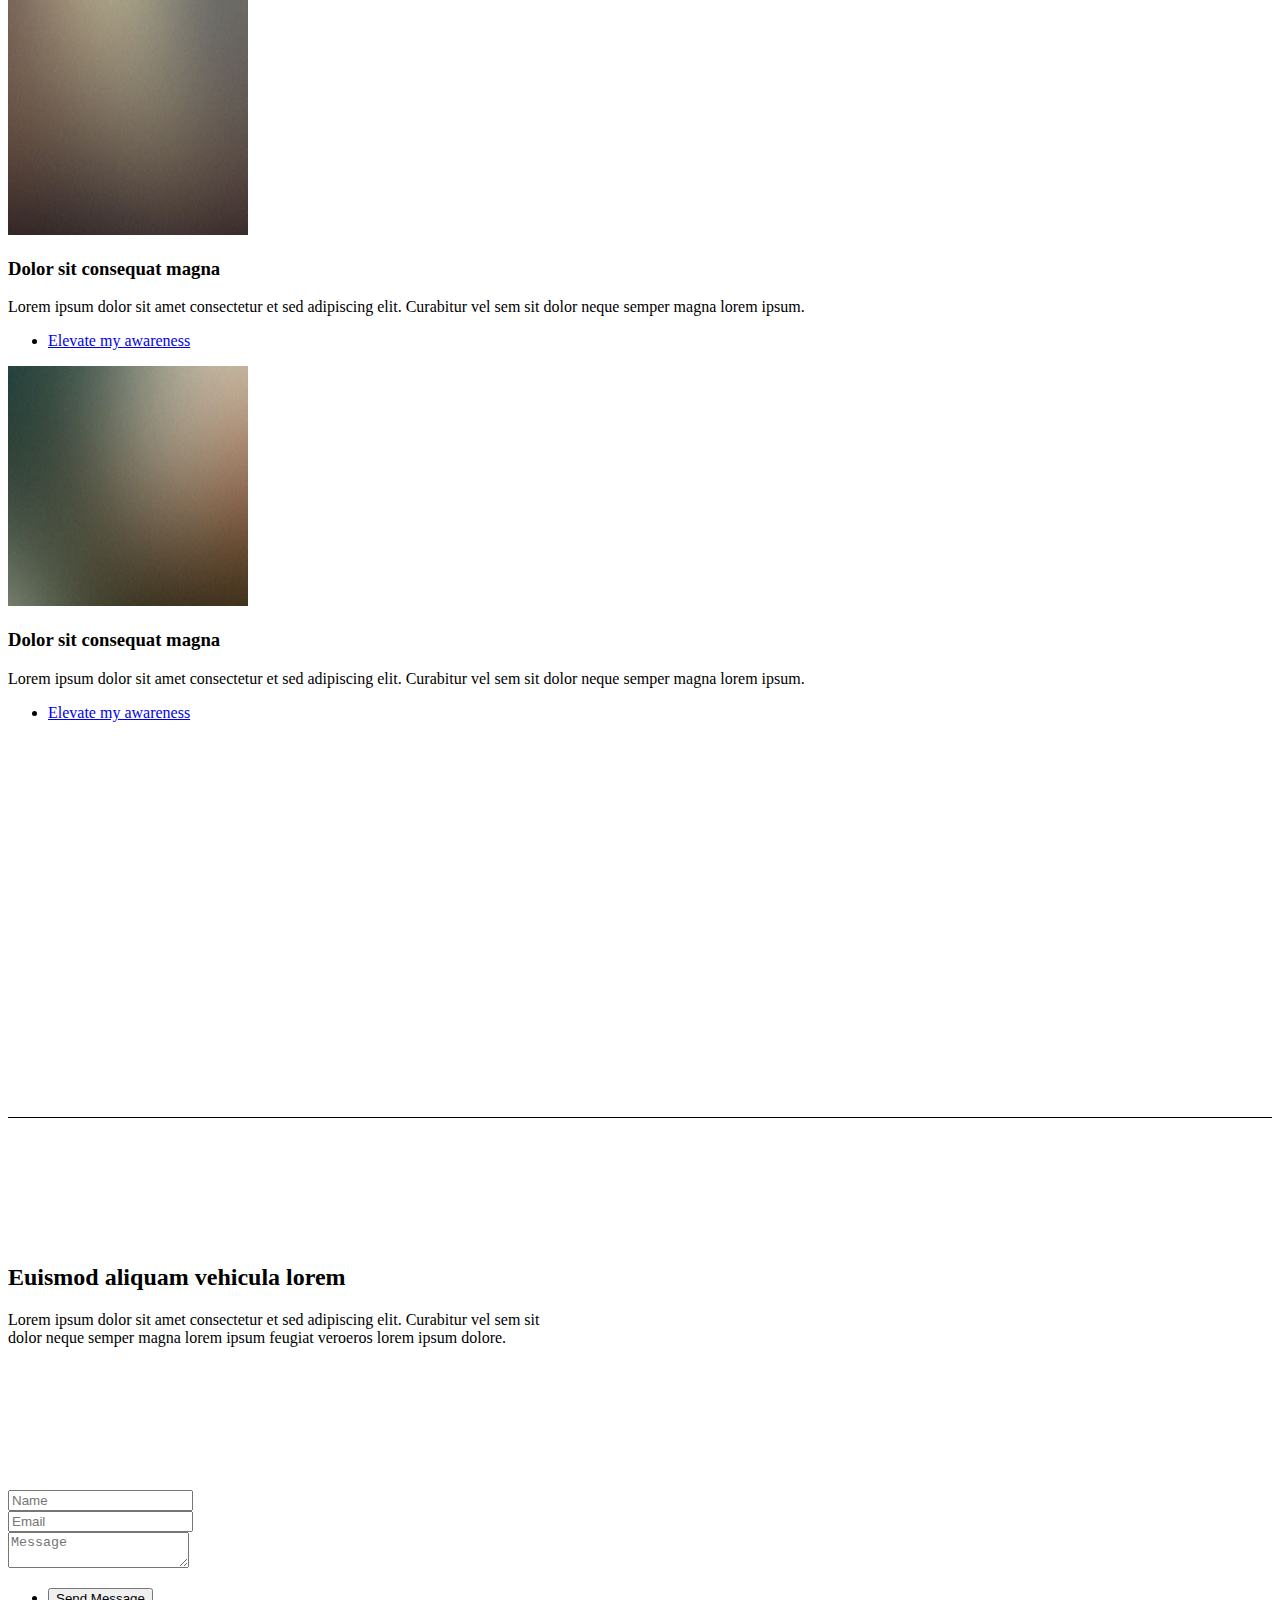
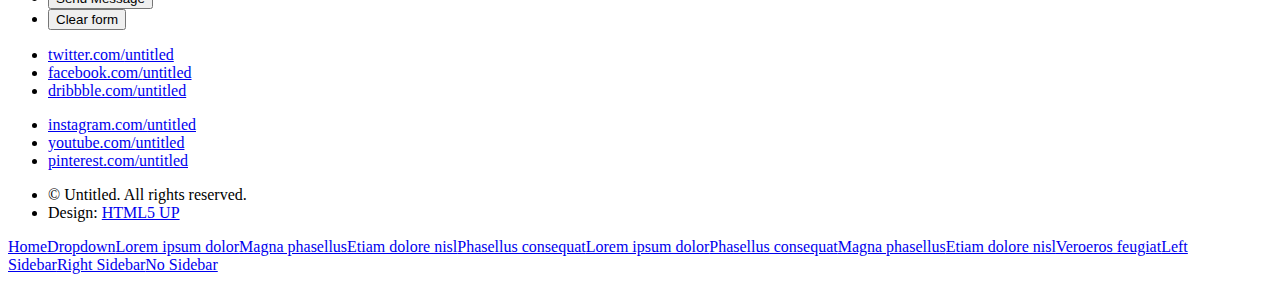
<file: right-sidebar.html>
<!DOCTYPE HTML>
<!--
	Telephasic by HTML5 UP
	html5up.net | @ajlkn
	Free for personal and commercial use under the CCA 3.0 license (html5up.net/license)
-->
<html>
	<head>
		<title>Telephasic by HTML5 UP</title>
		<meta charset="utf-8" />
		<meta name="viewport" content="width=device-width, initial-scale=1, user-scalable=no" />
		<link rel="stylesheet" href="assets/css/main.css" />
	</head>
	<body class="right-sidebar is-preload">
		<div id="page-wrapper">

			<!-- Header -->
				<div id="header-wrapper">
					<div id="header" class="container">

						<!-- Logo -->
							<h1 id="logo"><a href="index.html">Telephasic</a></h1>

						<!-- Nav -->
							<nav id="nav">
								<ul>
									<li>
										<a href="#">Dropdown</a>
										<ul>
											<li><a href="#">Lorem ipsum dolor</a></li>
											<li><a href="#">Magna phasellus</a></li>
											<li><a href="#">Etiam dolore nisl</a></li>
											<li>
												<a href="#">Phasellus consequat</a>
												<ul>
													<li><a href="#">Lorem ipsum dolor</a></li>
													<li><a href="#">Phasellus consequat</a></li>
													<li><a href="#">Magna phasellus</a></li>
													<li><a href="#">Etiam dolore nisl</a></li>
												</ul>
											</li>
											<li><a href="#">Veroeros feugiat</a></li>
										</ul>
									</li>
									<li><a href="left-sidebar.html">Left Sidebar</a></li>
									<li class="break"><a href="right-sidebar.html">Right Sidebar</a></li>
									<li><a href="no-sidebar.html">No Sidebar</a></li>
								</ul>
							</nav>

					</div>
				</div>

			<!-- Main -->
				<div class="wrapper">
					<div class="container" id="main">
						<div class="row gtr-150">
							<div class="col-8 col-12-narrower">

								<!-- Content -->
									<article id="content">
										<header>
											<h2>Right Sidebar</h2>
											<p>Lorem ipsum dolor sit amet consectetur et sed adipiscing elit
											dolor neque semper magna lorem ipsum.</p>
										</header>
										<a href="#" class="image featured"><img src="images/pic01.jpg" alt="" /></a>
										<p>Ut sed tortor luctus, gravida nibh eget, volutpat odio. Proin rhoncus, sapien
										mollis luctus hendrerit, orci dui viverra metus, et cursus nulla mi sed elit. Vestibulum
										condimentum, mauris a mattis vestibulum, urna mauris cursus lorem, eu fringilla lacus
										ante non est. Nullam vitae feugiat libero, eu consequat sem. Proin tincidunt neque
										eros. Duis faucibus blandit ligula, mollis commodo risus sodales at. Sed rutrum et
										turpis vel blandit. Nullam ornare congue massa, at commodo nunc venenatis varius.
										Praesent mollis nisi at vestibulum aliquet. Sed sagittis congue urna ac consectetur.</p>
										<p>Mauris eleifend eleifend felis aliquet ornare. Vestibulum porta velit at elementum
										gravida nibh eget, volutpat odio. Proin rhoncus, sapien
										mollis luctus hendrerit, orci dui viverra metus, et cursus nulla mi sed elit. Vestibulum
										condimentum, mauris a mattis vestibulum, urna mauris cursus lorem, eu fringilla lacus
										ante non est. Nullam vitae feugiat libero, eu consequat sem. Proin tincidunt neque
										eros. Duis faucibus blandit ligula, mollis commodo risus sodales at. Sed rutrum et
										turpis vel blandit. Nullam ornare congue massa, at commodo nunc venenatis varius.
										Praesent mollis nisi at vestibulum aliquet. Sed sagittis congue urna ac consectetur.</p>
										<p>Vestibulum pellentesque posuere lorem non aliquam. Mauris eleifend eleifend
										felis aliquet ornare. Vestibulum porta velit at elementum elementum.</p>
									</article>

							</div>
							<div class="col-4 col-12-narrower">

								<!-- Sidebar -->
									<section id="sidebar">
										<section>
											<header>
												<h3>Elit sed feugiat</h3>
											</header>
											<p>Lorem ipsum dolor sit amet consectetur et sed adipiscing elit. Curabitur et vel
											sem sit amet dolor neque semper magna. Lorem ipsum dolor sit amet consectetur et dolore
											adipiscing elit. Curabitur vel sem sit.</p>
											<ul class="actions">
												<li><a href="#" class="button">Magna amet nullam</a></li>
											</ul>
										</section>
										<section>
											<a href="#" class="image featured"><img src="images/pic07.jpg" alt="" /></a>
											<header>
												<h3>Commodo lorem varius</h3>
											</header>
											<p>Lorem ipsum dolor sit amet consectetur et sed adipiscing elit. Curabitur et vel
											sem sit amet dolor neque semper magna. Lorem ipsum dolor sit amet consectetur et dolore
											adipiscing elit. Curabitur vel sem sit.</p>
											<ul class="actions">
												<li><a href="#" class="button">Ipsum sed dolor</a></li>
											</ul>
										</section>
									</section>

							</div>
						</div>
						<div class="row features">
							<section class="col-4 col-12-narrower feature">
								<div class="image-wrapper first">
									<a href="#" class="image featured"><img src="images/pic03.jpg" alt="" /></a>
								</div>
								<header>
									<h3>Dolor sit consequat magna</h3>
								</header>
								<p>Lorem ipsum dolor sit amet consectetur et sed adipiscing elit. Curabitur
								vel sem sit dolor neque semper magna lorem ipsum.</p>
								<ul class="actions">
									<li><a href="#" class="button">Elevate my awareness</a></li>
								</ul>
							</section>
							<section class="col-4 col-12-narrower feature">
								<div class="image-wrapper">
									<a href="#" class="image featured"><img src="images/pic04.jpg" alt="" /></a>
								</div>
								<header>
									<h3>Dolor sit consequat magna</h3>
								</header>
								<p>Lorem ipsum dolor sit amet consectetur et sed adipiscing elit. Curabitur
								vel sem sit dolor neque semper magna lorem ipsum.</p>
								<ul class="actions">
									<li><a href="#" class="button">Elevate my awareness</a></li>
								</ul>
							</section>
							<section class="col-4 col-12-narrower feature">
								<div class="image-wrapper">
									<a href="#" class="image featured"><img src="images/pic05.jpg" alt="" /></a>
								</div>
								<header>
									<h3>Dolor sit consequat magna</h3>
								</header>
								<p>Lorem ipsum dolor sit amet consectetur et sed adipiscing elit. Curabitur
								vel sem sit dolor neque semper magna lorem ipsum.</p>
								<ul class="actions">
									<li><a href="#" class="button">Elevate my awareness</a></li>
								</ul>
							</section>
						</div>
					</div>
				</div>

			<!-- Footer -->
				<div id="footer-wrapper">
					<div id="footer" class="container">
						<header class="major">
							<h2>Euismod aliquam vehicula lorem</h2>
							<p>Lorem ipsum dolor sit amet consectetur et sed adipiscing elit. Curabitur vel sem sit<br />
							dolor neque semper magna lorem ipsum feugiat veroeros lorem ipsum dolore.</p>
						</header>
						<div class="row">
							<section class="col-6 col-12-narrower">
								<form method="post" action="#">
									<div class="row gtr-50">
										<div class="col-6 col-12-mobile">
											<input name="name" placeholder="Name" type="text" />
										</div>
										<div class="col-6 col-12-mobile">
											<input name="email" placeholder="Email" type="text" />
										</div>
										<div class="col-12">
											<textarea name="message" placeholder="Message"></textarea>
										</div>
										<div class="col-12">
											<ul class="actions">
												<li><input type="submit" value="Send Message" /></li>
												<li><input type="reset" value="Clear form" /></li>
											</ul>
										</div>
									</div>
								</form>
							</section>
							<section class="col-6 col-12-narrower">
								<div class="row gtr-0">
									<ul class="divided icons col-6 col-12-mobile">
										<li class="icon brands fa-twitter"><a href="#"><span class="extra">twitter.com/</span>untitled</a></li>
										<li class="icon brands fa-facebook-f"><a href="#"><span class="extra">facebook.com/</span>untitled</a></li>
										<li class="icon brands fa-dribbble"><a href="#"><span class="extra">dribbble.com/</span>untitled</a></li>
									</ul>
									<ul class="divided icons col-6 col-12-mobile">
										<li class="icon brands fa-instagram"><a href="#"><span class="extra">instagram.com/</span>untitled</a></li>
										<li class="icon brands fa-youtube"><a href="#"><span class="extra">youtube.com/</span>untitled</a></li>
										<li class="icon brands fa-pinterest"><a href="#"><span class="extra">pinterest.com/</span>untitled</a></li>
									</ul>
								</div>
							</section>
						</div>
					</div>
					<div id="copyright" class="container">
						<ul class="menu">
							<li>&copy; Untitled. All rights reserved.</li><li>Design: <a href="http://html5up.net">HTML5 UP</a></li>
						</ul>
					</div>
				</div>

		</div>

		<!-- Scripts -->
			<script src="assets/js/jquery.min.js"></script>
			<script src="assets/js/jquery.dropotron.min.js"></script>
			<script src="assets/js/browser.min.js"></script>
			<script src="assets/js/breakpoints.min.js"></script>
			<script src="assets/js/util.js"></script>
			<script src="assets/js/main.js"></script>

	</body>
</html>
</file>
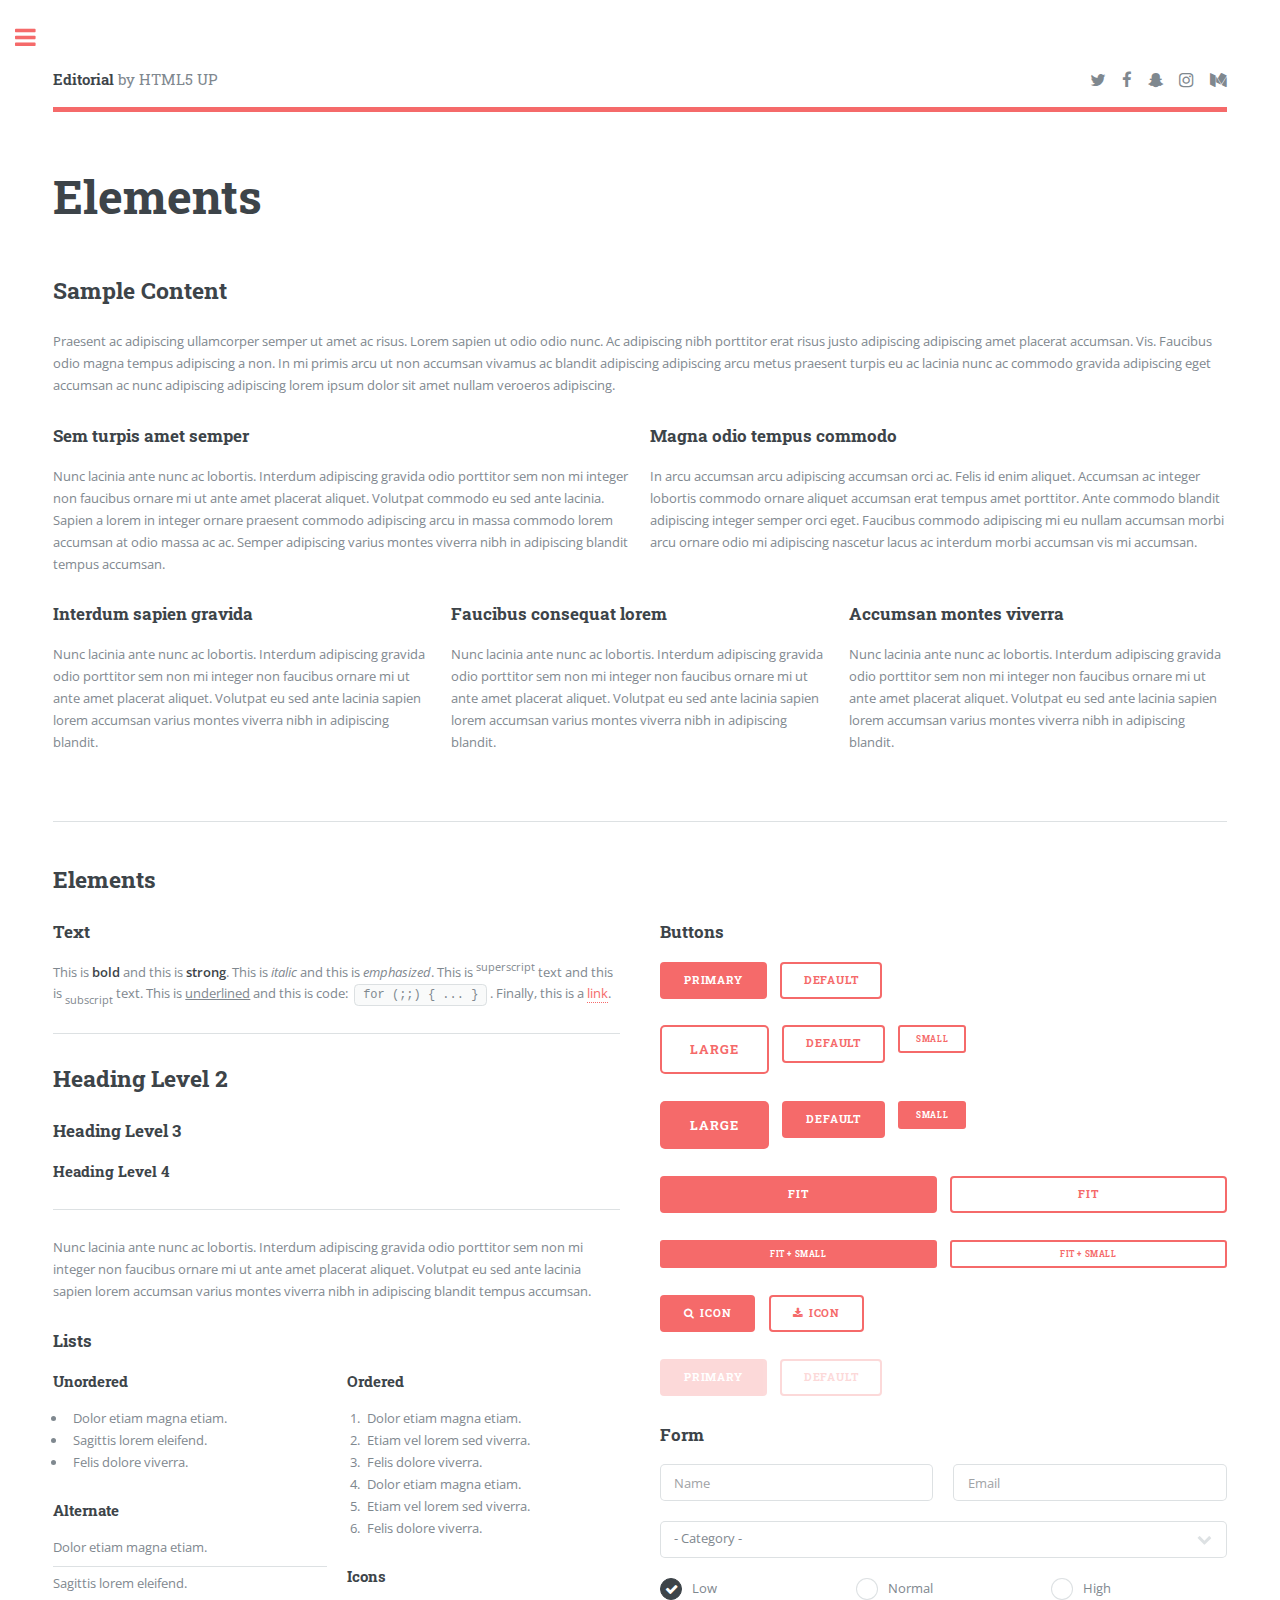
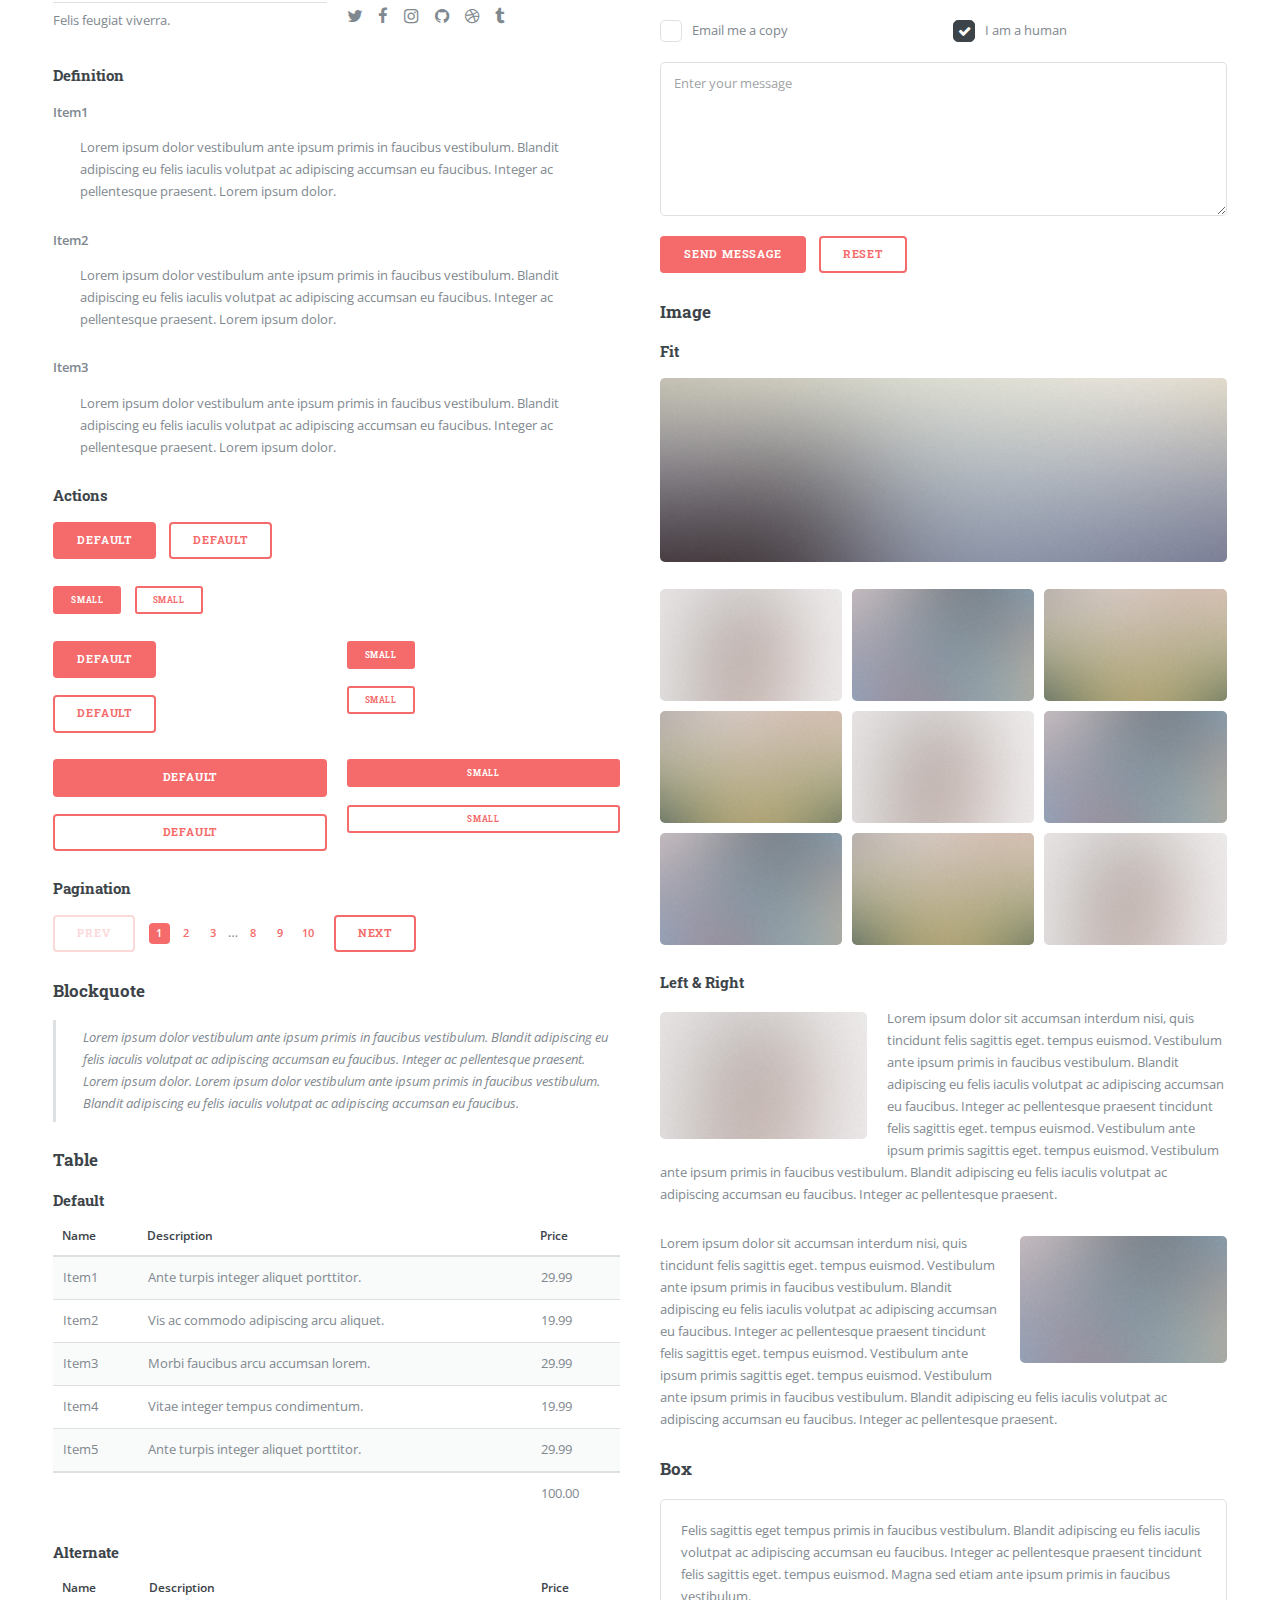
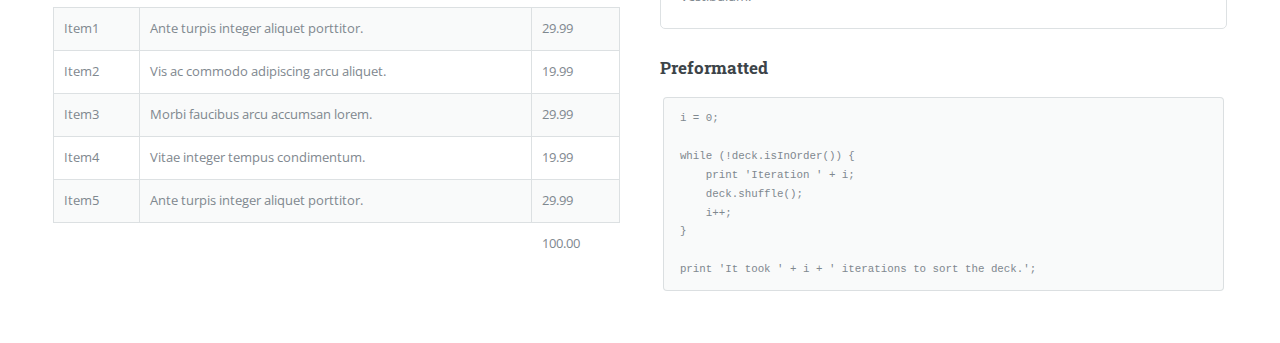
<file: html5up-editorial/elements.html>
<!DOCTYPE HTML>
<!--
	Editorial by HTML5 UP
	html5up.net | @ajlkn
	Free for personal and commercial use under the CCA 3.0 license (html5up.net/license)
-->
<html>
	<head>
		<title>Elements - Editorial by HTML5 UP</title>
		<meta charset="utf-8" />
		<meta name="viewport" content="width=device-width, initial-scale=1, user-scalable=no" />
		<link rel="stylesheet" href="assets/css/main.css" />
	</head>
	<body class="is-preload">

		<!-- Wrapper -->
			<div id="wrapper">

				<!-- Main -->
					<div id="main">
						<div class="inner">

							<!-- Header -->
								<header id="header">
									<a href="index.html" class="logo"><strong>Editorial</strong> by HTML5 UP</a>
									<ul class="icons">
										<li><a href="#" class="icon fa-twitter"><span class="label">Twitter</span></a></li>
										<li><a href="#" class="icon fa-facebook"><span class="label">Facebook</span></a></li>
										<li><a href="#" class="icon fa-snapchat-ghost"><span class="label">Snapchat</span></a></li>
										<li><a href="#" class="icon fa-instagram"><span class="label">Instagram</span></a></li>
										<li><a href="#" class="icon fa-medium"><span class="label">Medium</span></a></li>
									</ul>
								</header>

							<!-- Content -->
								<section>
									<header class="main">
										<h1>Elements</h1>
									</header>

									<!-- Content -->
										<h2 id="content">Sample Content</h2>
										<p>Praesent ac adipiscing ullamcorper semper ut amet ac risus. Lorem sapien ut odio odio nunc. Ac adipiscing nibh porttitor erat risus justo adipiscing adipiscing amet placerat accumsan. Vis. Faucibus odio magna tempus adipiscing a non. In mi primis arcu ut non accumsan vivamus ac blandit adipiscing adipiscing arcu metus praesent turpis eu ac lacinia nunc ac commodo gravida adipiscing eget accumsan ac nunc adipiscing adipiscing lorem ipsum dolor sit amet nullam veroeros adipiscing.</p>
										<div class="row">
											<div class="col-6 col-12-small">
												<h3>Sem turpis amet semper</h3>
												<p>Nunc lacinia ante nunc ac lobortis. Interdum adipiscing gravida odio porttitor sem non mi integer non faucibus ornare mi ut ante amet placerat aliquet. Volutpat commodo eu sed ante lacinia. Sapien a lorem in integer ornare praesent commodo adipiscing arcu in massa commodo lorem accumsan at odio massa ac ac. Semper adipiscing varius montes viverra nibh in adipiscing blandit tempus accumsan.</p>
											</div>
											<div class="col-6 col-12-small">
												<h3>Magna odio tempus commodo</h3>
												<p>In arcu accumsan arcu adipiscing accumsan orci ac. Felis id enim aliquet. Accumsan ac integer lobortis commodo ornare aliquet accumsan erat tempus amet porttitor. Ante commodo blandit adipiscing integer semper orci eget. Faucibus commodo adipiscing mi eu nullam accumsan morbi arcu ornare odio mi adipiscing nascetur lacus ac interdum morbi accumsan vis mi accumsan.</p>
											</div>
											<!-- Break -->
											<div class="col-4 col-12-medium">
												<h3>Interdum sapien gravida</h3>
												<p>Nunc lacinia ante nunc ac lobortis. Interdum adipiscing gravida odio porttitor sem non mi integer non faucibus ornare mi ut ante amet placerat aliquet. Volutpat eu sed ante lacinia sapien lorem accumsan varius montes viverra nibh in adipiscing blandit.</p>
											</div>
											<div class="col-4 col-12-medium">
												<h3>Faucibus consequat lorem</h3>
												<p>Nunc lacinia ante nunc ac lobortis. Interdum adipiscing gravida odio porttitor sem non mi integer non faucibus ornare mi ut ante amet placerat aliquet. Volutpat eu sed ante lacinia sapien lorem accumsan varius montes viverra nibh in adipiscing blandit.</p>
											</div>
											<div class="col-4 col-12-medium">
												<h3>Accumsan montes viverra</h3>
												<p>Nunc lacinia ante nunc ac lobortis. Interdum adipiscing gravida odio porttitor sem non mi integer non faucibus ornare mi ut ante amet placerat aliquet. Volutpat eu sed ante lacinia sapien lorem accumsan varius montes viverra nibh in adipiscing blandit.</p>
											</div>
										</div>

									<hr class="major" />

									<!-- Elements -->
										<h2 id="elements">Elements</h2>
										<div class="row gtr-200">
											<div class="col-6 col-12-medium">

												<!-- Text stuff -->
													<h3>Text</h3>
													<p>This is <b>bold</b> and this is <strong>strong</strong>. This is <i>italic</i> and this is <em>emphasized</em>.
													This is <sup>superscript</sup> text and this is <sub>subscript</sub> text.
													This is <u>underlined</u> and this is code: <code>for (;;) { ... }</code>.
													Finally, this is a <a href="#">link</a>.</p>
													<hr />
													<h2>Heading Level 2</h2>
													<h3>Heading Level 3</h3>
													<h4>Heading Level 4</h4>
													<hr />
													<p>Nunc lacinia ante nunc ac lobortis. Interdum adipiscing gravida odio porttitor sem non mi integer non faucibus ornare mi ut ante amet placerat aliquet. Volutpat eu sed ante lacinia sapien lorem accumsan varius montes viverra nibh in adipiscing blandit tempus accumsan.</p>

												<!-- Lists -->
													<h3>Lists</h3>
													<div class="row">
														<div class="col-6 col-12-small">

															<h4>Unordered</h4>
															<ul>
																<li>Dolor etiam magna etiam.</li>
																<li>Sagittis lorem eleifend.</li>
																<li>Felis dolore viverra.</li>
															</ul>

															<h4>Alternate</h4>
															<ul class="alt">
																<li>Dolor etiam magna etiam.</li>
																<li>Sagittis lorem eleifend.</li>
																<li>Felis feugiat viverra.</li>
															</ul>

														</div>
														<div class="col-6 col-12-small">

															<h4>Ordered</h4>
															<ol>
																<li>Dolor etiam magna etiam.</li>
																<li>Etiam vel lorem sed viverra.</li>
																<li>Felis dolore viverra.</li>
																<li>Dolor etiam magna etiam.</li>
																<li>Etiam vel lorem sed viverra.</li>
																<li>Felis dolore viverra.</li>
															</ol>

															<h4>Icons</h4>
															<ul class="icons">
																<li><a href="#" class="icon fa-twitter"><span class="label">Twitter</span></a></li>
																<li><a href="#" class="icon fa-facebook"><span class="label">Facebook</span></a></li>
																<li><a href="#" class="icon fa-instagram"><span class="label">Instagram</span></a></li>
																<li><a href="#" class="icon fa-github"><span class="label">Github</span></a></li>
																<li><a href="#" class="icon fa-dribbble"><span class="label">Dribbble</span></a></li>
																<li><a href="#" class="icon fa-tumblr"><span class="label">Tumblr</span></a></li>
															</ul>

														</div>
													</div>
													<h4>Definition</h4>
													<dl>
														<dt>Item1</dt>
														<dd>
															<p>Lorem ipsum dolor vestibulum ante ipsum primis in faucibus vestibulum. Blandit adipiscing eu felis iaculis volutpat ac adipiscing accumsan eu faucibus. Integer ac pellentesque praesent. Lorem ipsum dolor.</p>
														</dd>
														<dt>Item2</dt>
														<dd>
															<p>Lorem ipsum dolor vestibulum ante ipsum primis in faucibus vestibulum. Blandit adipiscing eu felis iaculis volutpat ac adipiscing accumsan eu faucibus. Integer ac pellentesque praesent. Lorem ipsum dolor.</p>
														</dd>
														<dt>Item3</dt>
														<dd>
															<p>Lorem ipsum dolor vestibulum ante ipsum primis in faucibus vestibulum. Blandit adipiscing eu felis iaculis volutpat ac adipiscing accumsan eu faucibus. Integer ac pellentesque praesent. Lorem ipsum dolor.</p>
														</dd>
													</dl>

													<h4>Actions</h4>
													<ul class="actions">
														<li><a href="#" class="button primary">Default</a></li>
														<li><a href="#" class="button">Default</a></li>
													</ul>
													<ul class="actions small">
														<li><a href="#" class="button primary small">Small</a></li>
														<li><a href="#" class="button small">Small</a></li>
													</ul>
													<div class="row">
														<div class="col-6 col-12-small">
															<ul class="actions stacked">
																<li><a href="#" class="button primary">Default</a></li>
																<li><a href="#" class="button">Default</a></li>
															</ul>
														</div>
														<div class="col-6 col-12-small">
															<ul class="actions stacked">
																<li><a href="#" class="button primary small">Small</a></li>
																<li><a href="#" class="button small">Small</a></li>
															</ul>
														</div>
														<div class="col-6 col-12-small">
															<ul class="actions stacked">
																<li><a href="#" class="button primary fit">Default</a></li>
																<li><a href="#" class="button fit">Default</a></li>
															</ul>
														</div>
														<div class="col-6 col-12-small">
															<ul class="actions stacked">
																<li><a href="#" class="button primary small fit">Small</a></li>
																<li><a href="#" class="button small fit">Small</a></li>
															</ul>
														</div>
													</div>

													<h4>Pagination</h4>
													<ul class="pagination">
														<li><span class="button disabled">Prev</span></li>
														<li><a href="#" class="page active">1</a></li>
														<li><a href="#" class="page">2</a></li>
														<li><a href="#" class="page">3</a></li>
														<li><span>&hellip;</span></li>
														<li><a href="#" class="page">8</a></li>
														<li><a href="#" class="page">9</a></li>
														<li><a href="#" class="page">10</a></li>
														<li><a href="#" class="button">Next</a></li>
													</ul>

												<!-- Blockquote -->
													<h3>Blockquote</h3>
													<blockquote>Lorem ipsum dolor vestibulum ante ipsum primis in faucibus vestibulum. Blandit adipiscing eu felis iaculis volutpat ac adipiscing accumsan eu faucibus. Integer ac pellentesque praesent. Lorem ipsum dolor. Lorem ipsum dolor vestibulum ante ipsum primis in faucibus vestibulum. Blandit adipiscing eu felis iaculis volutpat ac adipiscing accumsan eu faucibus.</blockquote>

												<!-- Table -->
													<h3>Table</h3>

													<h4>Default</h4>
													<div class="table-wrapper">
														<table>
															<thead>
																<tr>
																	<th>Name</th>
																	<th>Description</th>
																	<th>Price</th>
																</tr>
															</thead>
															<tbody>
																<tr>
																	<td>Item1</td>
																	<td>Ante turpis integer aliquet porttitor.</td>
																	<td>29.99</td>
																</tr>
																<tr>
																	<td>Item2</td>
																	<td>Vis ac commodo adipiscing arcu aliquet.</td>
																	<td>19.99</td>
																</tr>
																<tr>
																	<td>Item3</td>
																	<td> Morbi faucibus arcu accumsan lorem.</td>
																	<td>29.99</td>
																</tr>
																<tr>
																	<td>Item4</td>
																	<td>Vitae integer tempus condimentum.</td>
																	<td>19.99</td>
																</tr>
																<tr>
																	<td>Item5</td>
																	<td>Ante turpis integer aliquet porttitor.</td>
																	<td>29.99</td>
																</tr>
															</tbody>
															<tfoot>
																<tr>
																	<td colspan="2"></td>
																	<td>100.00</td>
																</tr>
															</tfoot>
														</table>
													</div>

													<h4>Alternate</h4>
													<div class="table-wrapper">
														<table class="alt">
															<thead>
																<tr>
																	<th>Name</th>
																	<th>Description</th>
																	<th>Price</th>
																</tr>
															</thead>
															<tbody>
																<tr>
																	<td>Item1</td>
																	<td>Ante turpis integer aliquet porttitor.</td>
																	<td>29.99</td>
																</tr>
																<tr>
																	<td>Item2</td>
																	<td>Vis ac commodo adipiscing arcu aliquet.</td>
																	<td>19.99</td>
																</tr>
																<tr>
																	<td>Item3</td>
																	<td> Morbi faucibus arcu accumsan lorem.</td>
																	<td>29.99</td>
																</tr>
																<tr>
																	<td>Item4</td>
																	<td>Vitae integer tempus condimentum.</td>
																	<td>19.99</td>
																</tr>
																<tr>
																	<td>Item5</td>
																	<td>Ante turpis integer aliquet porttitor.</td>
																	<td>29.99</td>
																</tr>
															</tbody>
															<tfoot>
																<tr>
																	<td colspan="2"></td>
																	<td>100.00</td>
																</tr>
															</tfoot>
														</table>
													</div>

											</div>
											<div class="col-6 col-12-medium">

												<!-- Buttons -->
													<h3>Buttons</h3>
													<ul class="actions">
														<li><a href="#" class="button primary">Primary</a></li>
														<li><a href="#" class="button">Default</a></li>
													</ul>
													<ul class="actions">
														<li><a href="#" class="button large">Large</a></li>
														<li><a href="#" class="button">Default</a></li>
														<li><a href="#" class="button small">Small</a></li>
													</ul>
													<ul class="actions">
														<li><a href="#" class="button primary large">Large</a></li>
														<li><a href="#" class="button primary">Default</a></li>
														<li><a href="#" class="button primary small">Small</a></li>
													</ul>
													<ul class="actions fit">
														<li><a href="#" class="button primary fit">Fit</a></li>
														<li><a href="#" class="button fit">Fit</a></li>
													</ul>
													<ul class="actions fit small">
														<li><a href="#" class="button primary fit small">Fit + Small</a></li>
														<li><a href="#" class="button fit small">Fit + Small</a></li>
													</ul>
													<ul class="actions">
														<li><a href="#" class="button primary icon fa-search">Icon</a></li>
														<li><a href="#" class="button icon fa-download">Icon</a></li>
													</ul>
													<ul class="actions">
														<li><span class="button primary disabled">Primary</span></li>
														<li><span class="button disabled">Default</span></li>
													</ul>

												<!-- Form -->
													<h3>Form</h3>

													<form method="post" action="#">
														<div class="row gtr-uniform">
															<div class="col-6 col-12-xsmall">
																<input type="text" name="demo-name" id="demo-name" value="" placeholder="Name" />
															</div>
															<div class="col-6 col-12-xsmall">
																<input type="email" name="demo-email" id="demo-email" value="" placeholder="Email" />
															</div>
															<!-- Break -->
															<div class="col-12">
																<select name="demo-category" id="demo-category">
																	<option value="">- Category -</option>
																	<option value="1">Manufacturing</option>
																	<option value="1">Shipping</option>
																	<option value="1">Administration</option>
																	<option value="1">Human Resources</option>
																</select>
															</div>
															<!-- Break -->
															<div class="col-4 col-12-small">
																<input type="radio" id="demo-priority-low" name="demo-priority" checked>
																<label for="demo-priority-low">Low</label>
															</div>
															<div class="col-4 col-12-small">
																<input type="radio" id="demo-priority-normal" name="demo-priority">
																<label for="demo-priority-normal">Normal</label>
															</div>
															<div class="col-4 col-12-small">
																<input type="radio" id="demo-priority-high" name="demo-priority">
																<label for="demo-priority-high">High</label>
															</div>
															<!-- Break -->
															<div class="col-6 col-12-small">
																<input type="checkbox" id="demo-copy" name="demo-copy">
																<label for="demo-copy">Email me a copy</label>
															</div>
															<div class="col-6 col-12-small">
																<input type="checkbox" id="demo-human" name="demo-human" checked>
																<label for="demo-human">I am a human</label>
															</div>
															<!-- Break -->
															<div class="col-12">
																<textarea name="demo-message" id="demo-message" placeholder="Enter your message" rows="6"></textarea>
															</div>
															<!-- Break -->
															<div class="col-12">
																<ul class="actions">
																	<li><input type="submit" value="Send Message" class="primary" /></li>
																	<li><input type="reset" value="Reset" /></li>
																</ul>
															</div>
														</div>
													</form>

												<!-- Image -->
													<h3>Image</h3>

													<h4>Fit</h4>
													<span class="image fit"><img src="images/pic11.jpg" alt="" /></span>
													<div class="box alt">
														<div class="row gtr-50 gtr-uniform">
															<div class="col-4"><span class="image fit"><img src="images/pic01.jpg" alt="" /></span></div>
															<div class="col-4"><span class="image fit"><img src="images/pic02.jpg" alt="" /></span></div>
															<div class="col-4"><span class="image fit"><img src="images/pic03.jpg" alt="" /></span></div>
															<!-- Break -->
															<div class="col-4"><span class="image fit"><img src="images/pic03.jpg" alt="" /></span></div>
															<div class="col-4"><span class="image fit"><img src="images/pic01.jpg" alt="" /></span></div>
															<div class="col-4"><span class="image fit"><img src="images/pic02.jpg" alt="" /></span></div>
															<!-- Break -->
															<div class="col-4"><span class="image fit"><img src="images/pic02.jpg" alt="" /></span></div>
															<div class="col-4"><span class="image fit"><img src="images/pic03.jpg" alt="" /></span></div>
															<div class="col-4"><span class="image fit"><img src="images/pic01.jpg" alt="" /></span></div>
														</div>
													</div>

													<h4>Left &amp; Right</h4>
													<p><span class="image left"><img src="images/pic01.jpg" alt="" /></span>Lorem ipsum dolor sit accumsan interdum nisi, quis tincidunt felis sagittis eget. tempus euismod. Vestibulum ante ipsum primis in faucibus vestibulum. Blandit adipiscing eu felis iaculis volutpat ac adipiscing accumsan eu faucibus. Integer ac pellentesque praesent tincidunt felis sagittis eget. tempus euismod. Vestibulum ante ipsum primis sagittis eget. tempus euismod. Vestibulum ante ipsum primis in faucibus vestibulum. Blandit adipiscing eu felis iaculis volutpat ac adipiscing accumsan eu faucibus. Integer ac pellentesque praesent.</p>
													<p><span class="image right"><img src="images/pic02.jpg" alt="" /></span>Lorem ipsum dolor sit accumsan interdum nisi, quis tincidunt felis sagittis eget. tempus euismod. Vestibulum ante ipsum primis in faucibus vestibulum. Blandit adipiscing eu felis iaculis volutpat ac adipiscing accumsan eu faucibus. Integer ac pellentesque praesent tincidunt felis sagittis eget. tempus euismod. Vestibulum ante ipsum primis sagittis eget. tempus euismod. Vestibulum ante ipsum primis in faucibus vestibulum. Blandit adipiscing eu felis iaculis volutpat ac adipiscing accumsan eu faucibus. Integer ac pellentesque praesent.</p>

												<!-- Box -->
													<h3>Box</h3>
													<div class="box">
														<p>Felis sagittis eget tempus primis in faucibus vestibulum. Blandit adipiscing eu felis iaculis volutpat ac adipiscing accumsan eu faucibus. Integer ac pellentesque praesent tincidunt felis sagittis eget. tempus euismod. Magna sed etiam ante ipsum primis in faucibus vestibulum.</p>
													</div>

												<!-- Preformatted Code -->
													<h3>Preformatted</h3>
													<pre><code>i = 0;

while (!deck.isInOrder()) {
    print 'Iteration ' + i;
    deck.shuffle();
    i++;
}

print 'It took ' + i + ' iterations to sort the deck.';
</code></pre>

											</div>
										</div>

								</section>

						</div>
					</div>

				<!-- Sidebar -->
					<div id="sidebar">
						<div class="inner">

							<!-- Search -->
								<section id="search" class="alt">
									<form method="post" action="#">
										<input type="text" name="query" id="query" placeholder="Search" />
									</form>
								</section>

							<!-- Menu -->
								<nav id="menu">
									<header class="major">
										<h2>Menu</h2>
									</header>
									<ul>
										<li><a href="index.html">Homepage</a></li>
										<li><a href="generic.html">Generic</a></li>
										<li><a href="elements.html">Elements</a></li>
										<li>
											<span class="opener">Submenu</span>
											<ul>
												<li><a href="#">Lorem Dolor</a></li>
												<li><a href="#">Ipsum Adipiscing</a></li>
												<li><a href="#">Tempus Magna</a></li>
												<li><a href="#">Feugiat Veroeros</a></li>
											</ul>
										</li>
										<li><a href="#">Etiam Dolore</a></li>
										<li><a href="#">Adipiscing</a></li>
										<li>
											<span class="opener">Another Submenu</span>
											<ul>
												<li><a href="#">Lorem Dolor</a></li>
												<li><a href="#">Ipsum Adipiscing</a></li>
												<li><a href="#">Tempus Magna</a></li>
												<li><a href="#">Feugiat Veroeros</a></li>
											</ul>
										</li>
										<li><a href="#">Maximus Erat</a></li>
										<li><a href="#">Sapien Mauris</a></li>
										<li><a href="#">Amet Lacinia</a></li>
									</ul>
								</nav>

							<!-- Section -->
								<section>
									<header class="major">
										<h2>Ante interdum</h2>
									</header>
									<div class="mini-posts">
										<article>
											<a href="#" class="image"><img src="images/pic07.jpg" alt="" /></a>
											<p>Aenean ornare velit lacus, ac varius enim lorem ullamcorper dolore aliquam.</p>
										</article>
										<article>
											<a href="#" class="image"><img src="images/pic08.jpg" alt="" /></a>
											<p>Aenean ornare velit lacus, ac varius enim lorem ullamcorper dolore aliquam.</p>
										</article>
										<article>
											<a href="#" class="image"><img src="images/pic09.jpg" alt="" /></a>
											<p>Aenean ornare velit lacus, ac varius enim lorem ullamcorper dolore aliquam.</p>
										</article>
									</div>
									<ul class="actions">
										<li><a href="#" class="button">More</a></li>
									</ul>
								</section>

							<!-- Section -->
								<section>
									<header class="major">
										<h2>Get in touch</h2>
									</header>
									<p>Sed varius enim lorem ullamcorper dolore aliquam aenean ornare velit lacus, ac varius enim lorem ullamcorper dolore. Proin sed aliquam facilisis ante interdum. Sed nulla amet lorem feugiat tempus aliquam.</p>
									<ul class="contact">
										<li class="fa-envelope-o"><a href="#">information@untitled.tld</a></li>
										<li class="fa-phone">(000) 000-0000</li>
										<li class="fa-home">1234 Somewhere Road #8254<br />
										Nashville, TN 00000-0000</li>
									</ul>
								</section>

							<!-- Footer -->
								<footer id="footer">
									<p class="copyright">&copy; Untitled. All rights reserved. Demo Images: <a href="https://unsplash.com">Unsplash</a>. Design: <a href="https://html5up.net">HTML5 UP</a>.</p>
								</footer>

						</div>
					</div>

			</div>

		<!-- Scripts -->
			<script src="assets/js/jquery.min.js"></script>
			<script src="assets/js/browser.min.js"></script>
			<script src="assets/js/breakpoints.min.js"></script>
			<script src="assets/js/util.js"></script>
			<script src="assets/js/main.js"></script>

	</body>
</html>
</file>
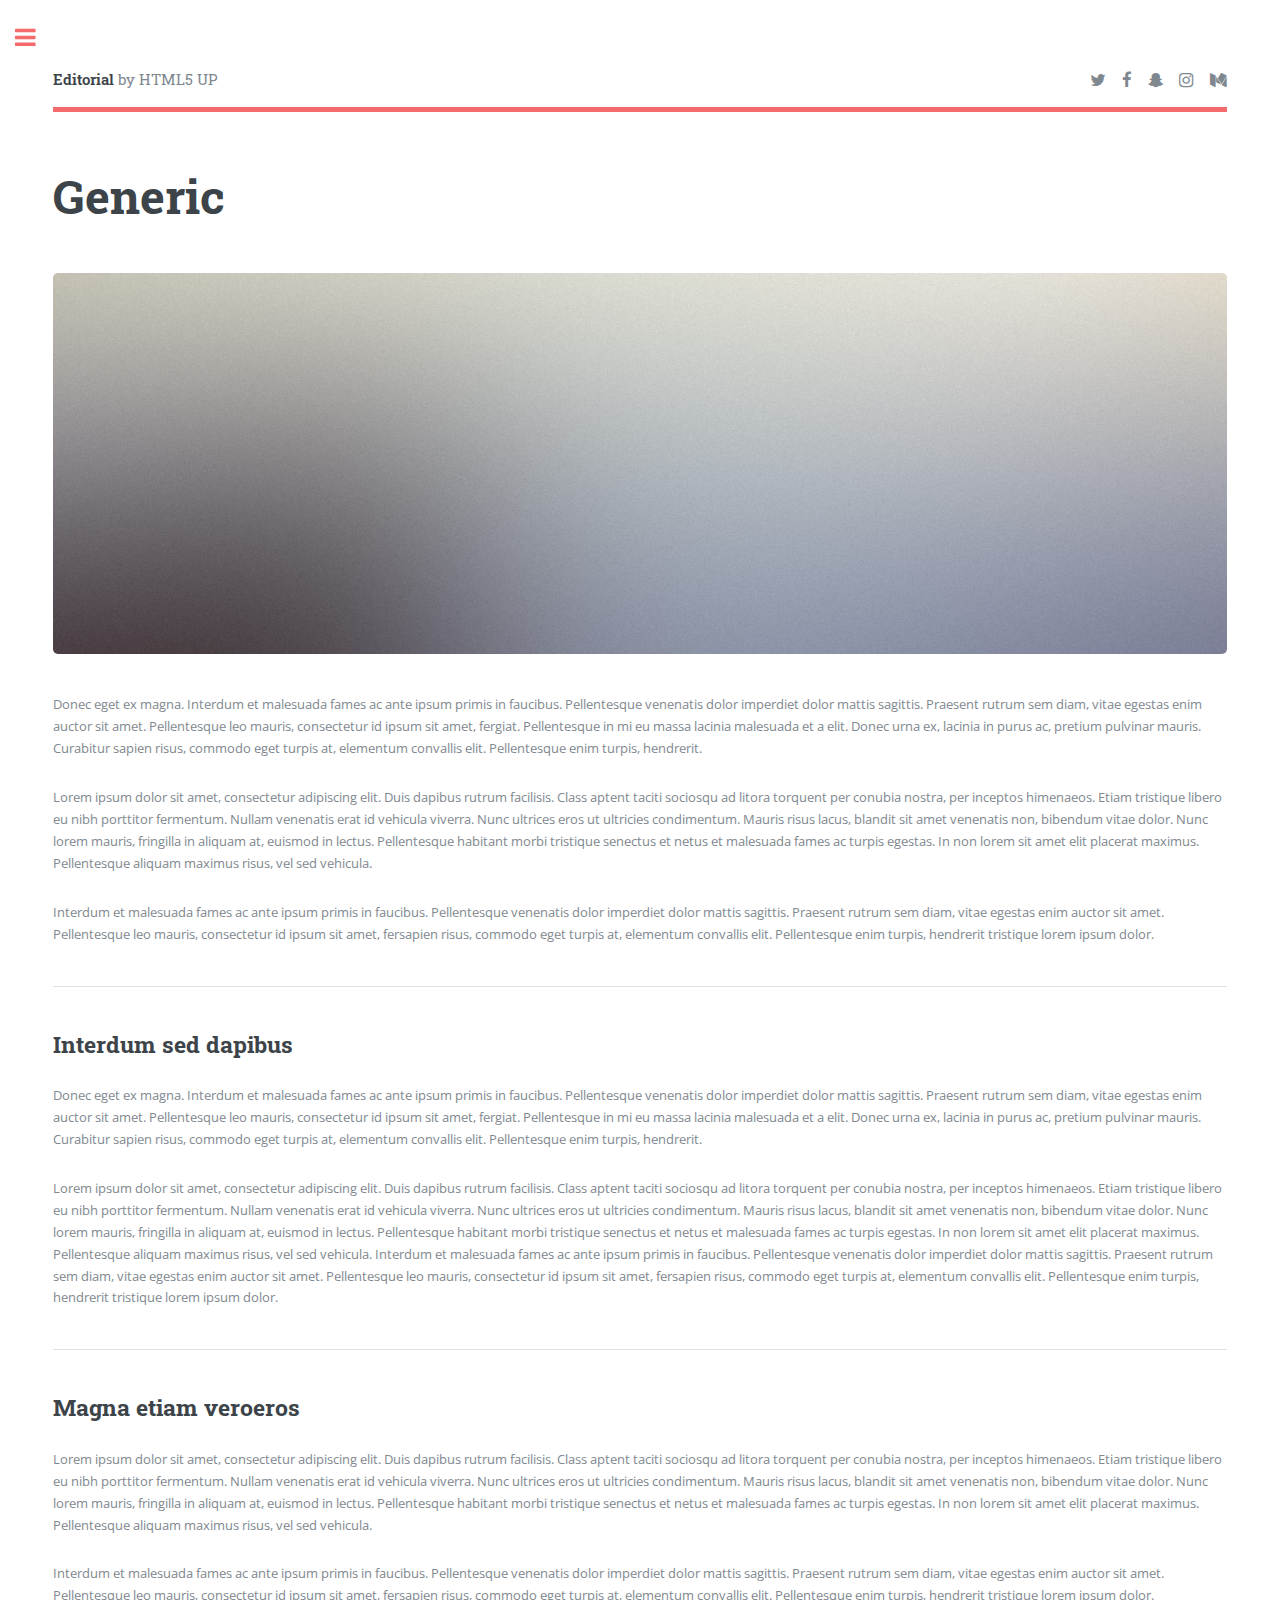
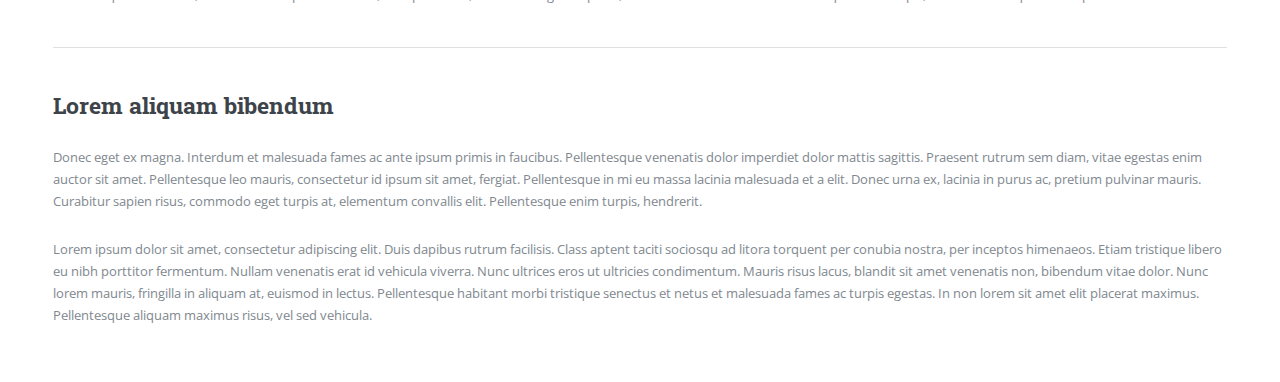
<file: html5up-editorial/generic.html>
<!DOCTYPE HTML>
<!--
	Editorial by HTML5 UP
	html5up.net | @ajlkn
	Free for personal and commercial use under the CCA 3.0 license (html5up.net/license)
-->
<html>
	<head>
		<title>Generic - Editorial by HTML5 UP</title>
		<meta charset="utf-8" />
		<meta name="viewport" content="width=device-width, initial-scale=1, user-scalable=no" />
		<link rel="stylesheet" href="assets/css/main.css" />
	</head>
	<body class="is-preload">

		<!-- Wrapper -->
			<div id="wrapper">

				<!-- Main -->
					<div id="main">
						<div class="inner">

							<!-- Header -->
								<header id="header">
									<a href="index.html" class="logo"><strong>Editorial</strong> by HTML5 UP</a>
									<ul class="icons">
										<li><a href="#" class="icon fa-twitter"><span class="label">Twitter</span></a></li>
										<li><a href="#" class="icon fa-facebook"><span class="label">Facebook</span></a></li>
										<li><a href="#" class="icon fa-snapchat-ghost"><span class="label">Snapchat</span></a></li>
										<li><a href="#" class="icon fa-instagram"><span class="label">Instagram</span></a></li>
										<li><a href="#" class="icon fa-medium"><span class="label">Medium</span></a></li>
									</ul>
								</header>

							<!-- Content -->
								<section>
									<header class="main">
										<h1>Generic</h1>
									</header>

									<span class="image main"><img src="images/pic11.jpg" alt="" /></span>

									<p>Donec eget ex magna. Interdum et malesuada fames ac ante ipsum primis in faucibus. Pellentesque venenatis dolor imperdiet dolor mattis sagittis. Praesent rutrum sem diam, vitae egestas enim auctor sit amet. Pellentesque leo mauris, consectetur id ipsum sit amet, fergiat. Pellentesque in mi eu massa lacinia malesuada et a elit. Donec urna ex, lacinia in purus ac, pretium pulvinar mauris. Curabitur sapien risus, commodo eget turpis at, elementum convallis elit. Pellentesque enim turpis, hendrerit.</p>
									<p>Lorem ipsum dolor sit amet, consectetur adipiscing elit. Duis dapibus rutrum facilisis. Class aptent taciti sociosqu ad litora torquent per conubia nostra, per inceptos himenaeos. Etiam tristique libero eu nibh porttitor fermentum. Nullam venenatis erat id vehicula viverra. Nunc ultrices eros ut ultricies condimentum. Mauris risus lacus, blandit sit amet venenatis non, bibendum vitae dolor. Nunc lorem mauris, fringilla in aliquam at, euismod in lectus. Pellentesque habitant morbi tristique senectus et netus et malesuada fames ac turpis egestas. In non lorem sit amet elit placerat maximus. Pellentesque aliquam maximus risus, vel sed vehicula.</p>
									<p>Interdum et malesuada fames ac ante ipsum primis in faucibus. Pellentesque venenatis dolor imperdiet dolor mattis sagittis. Praesent rutrum sem diam, vitae egestas enim auctor sit amet. Pellentesque leo mauris, consectetur id ipsum sit amet, fersapien risus, commodo eget turpis at, elementum convallis elit. Pellentesque enim turpis, hendrerit tristique lorem ipsum dolor.</p>

									<hr class="major" />

									<h2>Interdum sed dapibus</h2>
									<p>Donec eget ex magna. Interdum et malesuada fames ac ante ipsum primis in faucibus. Pellentesque venenatis dolor imperdiet dolor mattis sagittis. Praesent rutrum sem diam, vitae egestas enim auctor sit amet. Pellentesque leo mauris, consectetur id ipsum sit amet, fergiat. Pellentesque in mi eu massa lacinia malesuada et a elit. Donec urna ex, lacinia in purus ac, pretium pulvinar mauris. Curabitur sapien risus, commodo eget turpis at, elementum convallis elit. Pellentesque enim turpis, hendrerit.</p>
									<p>Lorem ipsum dolor sit amet, consectetur adipiscing elit. Duis dapibus rutrum facilisis. Class aptent taciti sociosqu ad litora torquent per conubia nostra, per inceptos himenaeos. Etiam tristique libero eu nibh porttitor fermentum. Nullam venenatis erat id vehicula viverra. Nunc ultrices eros ut ultricies condimentum. Mauris risus lacus, blandit sit amet venenatis non, bibendum vitae dolor. Nunc lorem mauris, fringilla in aliquam at, euismod in lectus. Pellentesque habitant morbi tristique senectus et netus et malesuada fames ac turpis egestas. In non lorem sit amet elit placerat maximus. Pellentesque aliquam maximus risus, vel sed vehicula. Interdum et malesuada fames ac ante ipsum primis in faucibus. Pellentesque venenatis dolor imperdiet dolor mattis sagittis. Praesent rutrum sem diam, vitae egestas enim auctor sit amet. Pellentesque leo mauris, consectetur id ipsum sit amet, fersapien risus, commodo eget turpis at, elementum convallis elit. Pellentesque enim turpis, hendrerit tristique lorem ipsum dolor.</p>

									<hr class="major" />

									<h2>Magna etiam veroeros</h2>
									<p>Lorem ipsum dolor sit amet, consectetur adipiscing elit. Duis dapibus rutrum facilisis. Class aptent taciti sociosqu ad litora torquent per conubia nostra, per inceptos himenaeos. Etiam tristique libero eu nibh porttitor fermentum. Nullam venenatis erat id vehicula viverra. Nunc ultrices eros ut ultricies condimentum. Mauris risus lacus, blandit sit amet venenatis non, bibendum vitae dolor. Nunc lorem mauris, fringilla in aliquam at, euismod in lectus. Pellentesque habitant morbi tristique senectus et netus et malesuada fames ac turpis egestas. In non lorem sit amet elit placerat maximus. Pellentesque aliquam maximus risus, vel sed vehicula.</p>
									<p>Interdum et malesuada fames ac ante ipsum primis in faucibus. Pellentesque venenatis dolor imperdiet dolor mattis sagittis. Praesent rutrum sem diam, vitae egestas enim auctor sit amet. Pellentesque leo mauris, consectetur id ipsum sit amet, fersapien risus, commodo eget turpis at, elementum convallis elit. Pellentesque enim turpis, hendrerit tristique lorem ipsum dolor.</p>

									<hr class="major" />

									<h2>Lorem aliquam bibendum</h2>
									<p>Donec eget ex magna. Interdum et malesuada fames ac ante ipsum primis in faucibus. Pellentesque venenatis dolor imperdiet dolor mattis sagittis. Praesent rutrum sem diam, vitae egestas enim auctor sit amet. Pellentesque leo mauris, consectetur id ipsum sit amet, fergiat. Pellentesque in mi eu massa lacinia malesuada et a elit. Donec urna ex, lacinia in purus ac, pretium pulvinar mauris. Curabitur sapien risus, commodo eget turpis at, elementum convallis elit. Pellentesque enim turpis, hendrerit.</p>
									<p>Lorem ipsum dolor sit amet, consectetur adipiscing elit. Duis dapibus rutrum facilisis. Class aptent taciti sociosqu ad litora torquent per conubia nostra, per inceptos himenaeos. Etiam tristique libero eu nibh porttitor fermentum. Nullam venenatis erat id vehicula viverra. Nunc ultrices eros ut ultricies condimentum. Mauris risus lacus, blandit sit amet venenatis non, bibendum vitae dolor. Nunc lorem mauris, fringilla in aliquam at, euismod in lectus. Pellentesque habitant morbi tristique senectus et netus et malesuada fames ac turpis egestas. In non lorem sit amet elit placerat maximus. Pellentesque aliquam maximus risus, vel sed vehicula.</p>

								</section>

						</div>
					</div>

				<!-- Sidebar -->
					<div id="sidebar">
						<div class="inner">

							<!-- Search -->
								<section id="search" class="alt">
									<form method="post" action="#">
										<input type="text" name="query" id="query" placeholder="Search" />
									</form>
								</section>

							<!-- Menu -->
								<nav id="menu">
									<header class="major">
										<h2>Menu</h2>
									</header>
									<ul>
										<li><a href="index.html">Homepage</a></li>
										<li><a href="generic.html">Generic</a></li>
										<li><a href="elements.html">Elements</a></li>
										<li>
											<span class="opener">Submenu</span>
											<ul>
												<li><a href="#">Lorem Dolor</a></li>
												<li><a href="#">Ipsum Adipiscing</a></li>
												<li><a href="#">Tempus Magna</a></li>
												<li><a href="#">Feugiat Veroeros</a></li>
											</ul>
										</li>
										<li><a href="#">Etiam Dolore</a></li>
										<li><a href="#">Adipiscing</a></li>
										<li>
											<span class="opener">Another Submenu</span>
											<ul>
												<li><a href="#">Lorem Dolor</a></li>
												<li><a href="#">Ipsum Adipiscing</a></li>
												<li><a href="#">Tempus Magna</a></li>
												<li><a href="#">Feugiat Veroeros</a></li>
											</ul>
										</li>
										<li><a href="#">Maximus Erat</a></li>
										<li><a href="#">Sapien Mauris</a></li>
										<li><a href="#">Amet Lacinia</a></li>
									</ul>
								</nav>

							<!-- Section -->
								<section>
									<header class="major">
										<h2>Ante interdum</h2>
									</header>
									<div class="mini-posts">
										<article>
											<a href="#" class="image"><img src="images/pic07.jpg" alt="" /></a>
											<p>Aenean ornare velit lacus, ac varius enim lorem ullamcorper dolore aliquam.</p>
										</article>
										<article>
											<a href="#" class="image"><img src="images/pic08.jpg" alt="" /></a>
											<p>Aenean ornare velit lacus, ac varius enim lorem ullamcorper dolore aliquam.</p>
										</article>
										<article>
											<a href="#" class="image"><img src="images/pic09.jpg" alt="" /></a>
											<p>Aenean ornare velit lacus, ac varius enim lorem ullamcorper dolore aliquam.</p>
										</article>
									</div>
									<ul class="actions">
										<li><a href="#" class="button">More</a></li>
									</ul>
								</section>

							<!-- Section -->
								<section>
									<header class="major">
										<h2>Get in touch</h2>
									</header>
									<p>Sed varius enim lorem ullamcorper dolore aliquam aenean ornare velit lacus, ac varius enim lorem ullamcorper dolore. Proin sed aliquam facilisis ante interdum. Sed nulla amet lorem feugiat tempus aliquam.</p>
									<ul class="contact">
										<li class="fa-envelope-o"><a href="#">information@untitled.tld</a></li>
										<li class="fa-phone">(000) 000-0000</li>
										<li class="fa-home">1234 Somewhere Road #8254<br />
										Nashville, TN 00000-0000</li>
									</ul>
								</section>

							<!-- Footer -->
								<footer id="footer">
									<p class="copyright">&copy; Untitled. All rights reserved. Demo Images: <a href="https://unsplash.com">Unsplash</a>. Design: <a href="https://html5up.net">HTML5 UP</a>.</p>
								</footer>

						</div>
					</div>

			</div>

		<!-- Scripts -->
			<script src="assets/js/jquery.min.js"></script>
			<script src="assets/js/browser.min.js"></script>
			<script src="assets/js/breakpoints.min.js"></script>
			<script src="assets/js/util.js"></script>
			<script src="assets/js/main.js"></script>

	</body>
</html>
</file>
<file: assets/css/main.css>
/*article*/
.article {
  font-family: Anaheim;
}

/*body*/
.body {
  font-family: Anaheim;
}

.cover {
  object-fit: fill;
}

/*descritpion*/
.description {
  padding-top: 10%;
  font-family: Anaheim;
  
}

/*getintouch*/
.getintouch {
  padding-top: 10;
  font-family: Anaheim;
}

/*header*/
.header {
  padding-top: 20%;
  font-family: Anaheim;
  border-top: solid 0.1em black;
  padding-bottom: 15%;
}

img {
  width: 15em;
  height: 15em;
  overflow: hidden;
}

/*header2*/
.major {
  padding-top: 10%;
  font-family: Anaheim;
  border-top: solid 0.1em black;
  padding-bottom: 10%;
  
}


/*readmore*/
.readmore {
 padding-bottom:20%;
 align-items: center;
}


/*row-1*/
.row1 {
  
  padding-top:2%;
}

/*row-2*/
.row2 {
  
  padding-bottom:20%;
}

/*socials*/
.socials {
  
  font-family: Anaheim;
  display: block;
}

#Navhome {
  font-family: Anaheim;
}

#Aboutme {
  font-family: Anaheim;
}

#Articles {
  font-family: Anaheim;
}

#Contact {
  font-family: Anaheim;
}

#footer {
  padding-top:30%;
}
</file>
<file: html5up-editorial/assets/css/main.css>
@import url(font-awesome.min.css);
@import url("https://fonts.googleapis.com/css?family=Open+Sans:400,600,400italic,600italic|Roboto+Slab:400,700");

/*
	Editorial by HTML5 UP
	html5up.net | @ajlkn
	Free for personal and commercial use under the CCA 3.0 license (html5up.net/license)
*/

html, body, div, span, applet, object,
iframe, h1, h2, h3, h4, h5, h6, p, blockquote,
pre, a, abbr, acronym, address, big, cite,
code, del, dfn, em, img, ins, kbd, q, s, samp,
small, strike, strong, sub, sup, tt, var, b,
u, i, center, dl, dt, dd, ol, ul, li, fieldset,
form, label, legend, table, caption, tbody,
tfoot, thead, tr, th, td, article, aside,
canvas, details, embed, figure, figcaption,
footer, header, hgroup, menu, nav, output, ruby,
section, summary, time, mark, audio, video {
	margin: 0;
	padding: 0;
	border: 0;
	font-size: 100%;
	font: inherit;
	vertical-align: baseline;}

article, aside, details, figcaption, figure,
footer, header, hgroup, menu, nav, section {
	display: block;}

body {
	line-height: 1;
}

ol, ul {
	list-style: none;
}

blockquote, q {
	quotes: none;
}

	blockquote:before, blockquote:after, q:before, q:after {
		content: '';
		content: none;
	}

table {
	border-collapse: collapse;
	border-spacing: 0;
}

body {
	-webkit-text-size-adjust: none;
}

mark {
	background-color: transparent;
	color: inherit;
}

input::-moz-focus-inner {
	border: 0;
	padding: 0;
}

input, select, textarea {
	-moz-appearance: none;
	-webkit-appearance: none;
	-ms-appearance: none;
	appearance: none;
}

/* Basic */

	@-ms-viewport {
		width: device-width;
	}

	body {
		-ms-overflow-style: scrollbar;
	}

	@media screen and (max-width: 480px) {

		html, body {
			min-width: 320px;
		}

	}

	html {
		box-sizing: border-box;
	}

	*, *:before, *:after {
		box-sizing: inherit;
	}

	body {
		background: #ffffff;
	}

		body.is-preload *, body.is-preload *:before, body.is-preload *:after, body.is-resizing *, body.is-resizing *:before, body.is-resizing *:after {
			-moz-animation: none !important;
			-webkit-animation: none !important;
			-ms-animation: none !important;
			animation: none !important;
			-moz-transition: none !important;
			-webkit-transition: none !important;
			-ms-transition: none !important;
			transition: none !important;
		}

/* Type */

	body, input, select, textarea {
		color: #7f888f;
		font-family: "Open Sans", sans-serif;
		font-size: 13pt;
		font-weight: 400;
		line-height: 1.65;
	}

		@media screen and (max-width: 1680px) {

			body, input, select, textarea {
				font-size: 11pt;
			}

		}

		@media screen and (max-width: 1280px) {

			body, input, select, textarea {
				font-size: 10pt;
			}

		}

		@media screen and (max-width: 360px) {

			body, input, select, textarea {
				font-size: 9pt;
			}

		}

	a {
		-moz-transition: color 0.2s ease-in-out, border-bottom-color 0.2s ease-in-out;
		-webkit-transition: color 0.2s ease-in-out, border-bottom-color 0.2s ease-in-out;
		-ms-transition: color 0.2s ease-in-out, border-bottom-color 0.2s ease-in-out;
		transition: color 0.2s ease-in-out, border-bottom-color 0.2s ease-in-out;
		border-bottom: dotted 1px;
		color: #f56a6a;
		text-decoration: none;
	}

		a:hover {
			border-bottom-color: #f56a6a;
			color: #f56a6a !important;
		}

			a:hover strong {
				color: inherit;
			}

	strong, b {
		color: #3d4449;
		font-weight: 600;
	}

	em, i {
		font-style: italic;
	}

	p {
		margin: 0 0 2em 0;
	}

	h1, h2, h3, h4, h5, h6 {
		color: #3d4449;
		font-family: "Roboto Slab", serif;
		font-weight: 700;
		line-height: 1.5;
		margin: 0 0 1em 0;
	}

		h1 a, h2 a, h3 a, h4 a, h5 a, h6 a {
			color: inherit;
			text-decoration: none;
			border-bottom: 0;
		}

	h1 {
		font-size: 4em;
		margin: 0 0 0.5em 0;
		line-height: 1.3;
	}

	h2 {
		font-size: 1.75em;
	}

	h3 {
		font-size: 1.25em;
	}

	h4 {
		font-size: 1.1em;
	}

	h5 {
		font-size: 0.9em;
	}

	h6 {
		font-size: 0.7em;
	}

	@media screen and (max-width: 1680px) {

		h1 {
			font-size: 3.5em;
		}

	}

	@media screen and (max-width: 980px) {

		h1 {
			font-size: 3.25em;
		}

	}

	@media screen and (max-width: 736px) {

		h1 {
			font-size: 2em;
			line-height: 1.4;
		}

		h2 {
			font-size: 1.5em;
		}

	}

	sub {
		font-size: 0.8em;
		position: relative;
		top: 0.5em;
	}

	sup {
		font-size: 0.8em;
		position: relative;
		top: -0.5em;
	}

	blockquote {
		border-left: solid 3px rgba(210, 215, 217, 0.75);
		font-style: italic;
		margin: 0 0 2em 0;
		padding: 0.5em 0 0.5em 2em;
	}

	code {
		background: rgba(230, 235, 237, 0.25);
		border-radius: 0.375em;
		border: solid 1px rgba(210, 215, 217, 0.75);
		font-family: "Courier New", monospace;
		font-size: 0.9em;
		margin: 0 0.25em;
		padding: 0.25em 0.65em;
	}

	pre {
		-webkit-overflow-scrolling: touch;
		font-family: "Courier New", monospace;
		font-size: 0.9em;
		margin: 0 0 2em 0;
	}

		pre code {
			display: block;
			line-height: 1.75;
			padding: 1em 1.5em;
			overflow-x: auto;
		}

	hr {
		border: 0;
		border-bottom: solid 1px rgba(210, 215, 217, 0.75);
		margin: 2em 0;
	}

		hr.major {
			margin: 3em 0;
		}

	.align-left {
		text-align: left;
	}

	.align-center {
		text-align: center;
	}

	.align-right {
		text-align: right;
	}

/* Row */

	.row {
		display: flex;
		flex-wrap: wrap;
		box-sizing: border-box;
		align-items: stretch;
	}

		.row > * {
			box-sizing: border-box;
		}

		.row.gtr-uniform > * > :last-child {
			margin-bottom: 0;
		}

		.row.aln-left {
			justify-content: flex-start;
		}

		.row.aln-center {
			justify-content: center;
		}

		.row.aln-right {
			justify-content: flex-end;
		}

		.row.aln-top {
			align-items: flex-start;
		}

		.row.aln-middle {
			align-items: center;
		}

		.row.aln-bottom {
			align-items: flex-end;
		}

		.row > .imp {
			order: -1;
		}

		.row > .col-1 {
			width: 8.3333333333%;
		}

		.row > .off-1 {
			margin-left: 8.3333333333%;
		}

		.row > .col-2 {
			width: 16.6666666667%;
		}

		.row > .off-2 {
			margin-left: 16.6666666667%;
		}

		.row > .col-3 {
			width: 25%;
		}

		.row > .off-3 {
			margin-left: 25%;
		}

		.row > .col-4 {
			width: 33.3333333333%;
		}

		.row > .off-4 {
			margin-left: 33.3333333333%;
		}

		.row > .col-5 {
			width: 41.6666666667%;
		}

		.row > .off-5 {
			margin-left: 41.6666666667%;
		}

		.row > .col-6 {
			width: 50%;
		}

		.row > .off-6 {
			margin-left: 50%;
		}

		.row > .col-7 {
			width: 58.3333333333%;
		}

		.row > .off-7 {
			margin-left: 58.3333333333%;
		}

		.row > .col-8 {
			width: 66.6666666667%;
		}

		.row > .off-8 {
			margin-left: 66.6666666667%;
		}

		.row > .col-9 {
			width: 75%;
		}

		.row > .off-9 {
			margin-left: 75%;
		}

		.row > .col-10 {
			width: 83.3333333333%;
		}

		.row > .off-10 {
			margin-left: 83.3333333333%;
		}

		.row > .col-11 {
			width: 91.6666666667%;
		}

		.row > .off-11 {
			margin-left: 91.6666666667%;
		}

		.row > .col-12 {
			width: 100%;
		}

		.row > .off-12 {
			margin-left: 100%;
		}

		.row.gtr-0 {
			margin-top: 0;
			margin-left: 0em;
		}

			.row.gtr-0 > * {
				padding: 0 0 0 0em;
			}

			.row.gtr-0.gtr-uniform {
				margin-top: 0em;
			}

				.row.gtr-0.gtr-uniform > * {
					padding-top: 0em;
				}

		.row.gtr-25 {
			margin-top: 0;
			margin-left: -0.375em;
		}

			.row.gtr-25 > * {
				padding: 0 0 0 0.375em;
			}

			.row.gtr-25.gtr-uniform {
				margin-top: -0.375em;
			}

				.row.gtr-25.gtr-uniform > * {
					padding-top: 0.375em;
				}

		.row.gtr-50 {
			margin-top: 0;
			margin-left: -0.75em;
		}

			.row.gtr-50 > * {
				padding: 0 0 0 0.75em;
			}

			.row.gtr-50.gtr-uniform {
				margin-top: -0.75em;
			}

				.row.gtr-50.gtr-uniform > * {
					padding-top: 0.75em;
				}

		.row {
			margin-top: 0;
			margin-left: -1.5em;
		}

			.row > * {
				padding: 0 0 0 1.5em;
			}

			.row.gtr-uniform {
				margin-top: -1.5em;
			}

				.row.gtr-uniform > * {
					padding-top: 1.5em;
				}

		.row.gtr-150 {
			margin-top: 0;
			margin-left: -2.25em;
		}

			.row.gtr-150 > * {
				padding: 0 0 0 2.25em;
			}

			.row.gtr-150.gtr-uniform {
				margin-top: -2.25em;
			}

				.row.gtr-150.gtr-uniform > * {
					padding-top: 2.25em;
				}

		.row.gtr-200 {
			margin-top: 0;
			margin-left: -3em;
		}

			.row.gtr-200 > * {
				padding: 0 0 0 3em;
			}

			.row.gtr-200.gtr-uniform {
				margin-top: -3em;
			}

				.row.gtr-200.gtr-uniform > * {
					padding-top: 3em;
				}

		@media screen and (max-width: 1680px) {

			.row {
				display: flex;
				flex-wrap: wrap;
				box-sizing: border-box;
				align-items: stretch;
			}

				.row > * {
					box-sizing: border-box;
				}

				.row.gtr-uniform > * > :last-child {
					margin-bottom: 0;
				}

				.row.aln-left {
					justify-content: flex-start;
				}

				.row.aln-center {
					justify-content: center;
				}

				.row.aln-right {
					justify-content: flex-end;
				}

				.row.aln-top {
					align-items: flex-start;
				}

				.row.aln-middle {
					align-items: center;
				}

				.row.aln-bottom {
					align-items: flex-end;
				}

				.row > .imp-xlarge {
					order: -1;
				}

				.row > .col-1-xlarge {
					width: 8.3333333333%;
				}

				.row > .off-1-xlarge {
					margin-left: 8.3333333333%;
				}

				.row > .col-2-xlarge {
					width: 16.6666666667%;
				}

				.row > .off-2-xlarge {
					margin-left: 16.6666666667%;
				}

				.row > .col-3-xlarge {
					width: 25%;
				}

				.row > .off-3-xlarge {
					margin-left: 25%;
				}

				.row > .col-4-xlarge {
					width: 33.3333333333%;
				}

				.row > .off-4-xlarge {
					margin-left: 33.3333333333%;
				}

				.row > .col-5-xlarge {
					width: 41.6666666667%;
				}

				.row > .off-5-xlarge {
					margin-left: 41.6666666667%;
				}

				.row > .col-6-xlarge {
					width: 50%;
				}

				.row > .off-6-xlarge {
					margin-left: 50%;
				}

				.row > .col-7-xlarge {
					width: 58.3333333333%;
				}

				.row > .off-7-xlarge {
					margin-left: 58.3333333333%;
				}

				.row > .col-8-xlarge {
					width: 66.6666666667%;
				}

				.row > .off-8-xlarge {
					margin-left: 66.6666666667%;
				}

				.row > .col-9-xlarge {
					width: 75%;
				}

				.row > .off-9-xlarge {
					margin-left: 75%;
				}

				.row > .col-10-xlarge {
					width: 83.3333333333%;
				}

				.row > .off-10-xlarge {
					margin-left: 83.3333333333%;
				}

				.row > .col-11-xlarge {
					width: 91.6666666667%;
				}

				.row > .off-11-xlarge {
					margin-left: 91.6666666667%;
				}

				.row > .col-12-xlarge {
					width: 100%;
				}

				.row > .off-12-xlarge {
					margin-left: 100%;
				}

				.row.gtr-0 {
					margin-top: 0;
					margin-left: 0em;
				}

					.row.gtr-0 > * {
						padding: 0 0 0 0em;
					}

					.row.gtr-0.gtr-uniform {
						margin-top: 0em;
					}

						.row.gtr-0.gtr-uniform > * {
							padding-top: 0em;
						}

				.row.gtr-25 {
					margin-top: 0;
					margin-left: -0.375em;
				}

					.row.gtr-25 > * {
						padding: 0 0 0 0.375em;
					}

					.row.gtr-25.gtr-uniform {
						margin-top: -0.375em;
					}

						.row.gtr-25.gtr-uniform > * {
							padding-top: 0.375em;
						}

				.row.gtr-50 {
					margin-top: 0;
					margin-left: -0.75em;
				}

					.row.gtr-50 > * {
						padding: 0 0 0 0.75em;
					}

					.row.gtr-50.gtr-uniform {
						margin-top: -0.75em;
					}

						.row.gtr-50.gtr-uniform > * {
							padding-top: 0.75em;
						}

				.row {
					margin-top: 0;
					margin-left: -1.5em;
				}

					.row > * {
						padding: 0 0 0 1.5em;
					}

					.row.gtr-uniform {
						margin-top: -1.5em;
					}

						.row.gtr-uniform > * {
							padding-top: 1.5em;
						}

				.row.gtr-150 {
					margin-top: 0;
					margin-left: -2.25em;
				}

					.row.gtr-150 > * {
						padding: 0 0 0 2.25em;
					}

					.row.gtr-150.gtr-uniform {
						margin-top: -2.25em;
					}

						.row.gtr-150.gtr-uniform > * {
							padding-top: 2.25em;
						}

				.row.gtr-200 {
					margin-top: 0;
					margin-left: -3em;
				}

					.row.gtr-200 > * {
						padding: 0 0 0 3em;
					}

					.row.gtr-200.gtr-uniform {
						margin-top: -3em;
					}

						.row.gtr-200.gtr-uniform > * {
							padding-top: 3em;
						}

		}

		@media screen and (max-width: 1280px) {

			.row {
				display: flex;
				flex-wrap: wrap;
				box-sizing: border-box;
				align-items: stretch;
			}

				.row > * {
					box-sizing: border-box;
				}

				.row.gtr-uniform > * > :last-child {
					margin-bottom: 0;
				}

				.row.aln-left {
					justify-content: flex-start;
				}

				.row.aln-center {
					justify-content: center;
				}

				.row.aln-right {
					justify-content: flex-end;
				}

				.row.aln-top {
					align-items: flex-start;
				}

				.row.aln-middle {
					align-items: center;
				}

				.row.aln-bottom {
					align-items: flex-end;
				}

				.row > .imp-large {
					order: -1;
				}

				.row > .col-1-large {
					width: 8.3333333333%;
				}

				.row > .off-1-large {
					margin-left: 8.3333333333%;
				}

				.row > .col-2-large {
					width: 16.6666666667%;
				}

				.row > .off-2-large {
					margin-left: 16.6666666667%;
				}

				.row > .col-3-large {
					width: 25%;
				}

				.row > .off-3-large {
					margin-left: 25%;
				}

				.row > .col-4-large {
					width: 33.3333333333%;
				}

				.row > .off-4-large {
					margin-left: 33.3333333333%;
				}

				.row > .col-5-large {
					width: 41.6666666667%;
				}

				.row > .off-5-large {
					margin-left: 41.6666666667%;
				}

				.row > .col-6-large {
					width: 50%;
				}

				.row > .off-6-large {
					margin-left: 50%;
				}

				.row > .col-7-large {
					width: 58.3333333333%;
				}

				.row > .off-7-large {
					margin-left: 58.3333333333%;
				}

				.row > .col-8-large {
					width: 66.6666666667%;
				}

				.row > .off-8-large {
					margin-left: 66.6666666667%;
				}

				.row > .col-9-large {
					width: 75%;
				}

				.row > .off-9-large {
					margin-left: 75%;
				}

				.row > .col-10-large {
					width: 83.3333333333%;
				}

				.row > .off-10-large {
					margin-left: 83.3333333333%;
				}

				.row > .col-11-large {
					width: 91.6666666667%;
				}

				.row > .off-11-large {
					margin-left: 91.6666666667%;
				}

				.row > .col-12-large {
					width: 100%;
				}

				.row > .off-12-large {
					margin-left: 100%;
				}

				.row.gtr-0 {
					margin-top: 0;
					margin-left: 0em;
				}

					.row.gtr-0 > * {
						padding: 0 0 0 0em;
					}

					.row.gtr-0.gtr-uniform {
						margin-top: 0em;
					}

						.row.gtr-0.gtr-uniform > * {
							padding-top: 0em;
						}

				.row.gtr-25 {
					margin-top: 0;
					margin-left: -0.375em;
				}

					.row.gtr-25 > * {
						padding: 0 0 0 0.375em;
					}

					.row.gtr-25.gtr-uniform {
						margin-top: -0.375em;
					}

						.row.gtr-25.gtr-uniform > * {
							padding-top: 0.375em;
						}

				.row.gtr-50 {
					margin-top: 0;
					margin-left: -0.75em;
				}

					.row.gtr-50 > * {
						padding: 0 0 0 0.75em;
					}

					.row.gtr-50.gtr-uniform {
						margin-top: -0.75em;
					}

						.row.gtr-50.gtr-uniform > * {
							padding-top: 0.75em;
						}

				.row {
					margin-top: 0;
					margin-left: -1.5em;
				}

					.row > * {
						padding: 0 0 0 1.5em;
					}

					.row.gtr-uniform {
						margin-top: -1.5em;
					}

						.row.gtr-uniform > * {
							padding-top: 1.5em;
						}

				.row.gtr-150 {
					margin-top: 0;
					margin-left: -2.25em;
				}

					.row.gtr-150 > * {
						padding: 0 0 0 2.25em;
					}

					.row.gtr-150.gtr-uniform {
						margin-top: -2.25em;
					}

						.row.gtr-150.gtr-uniform > * {
							padding-top: 2.25em;
						}

				.row.gtr-200 {
					margin-top: 0;
					margin-left: -3em;
				}

					.row.gtr-200 > * {
						padding: 0 0 0 3em;
					}

					.row.gtr-200.gtr-uniform {
						margin-top: -3em;
					}

						.row.gtr-200.gtr-uniform > * {
							padding-top: 3em;
						}

		}

		@media screen and (max-width: 980px) {

			.row {
				display: flex;
				flex-wrap: wrap;
				box-sizing: border-box;
				align-items: stretch;
			}

				.row > * {
					box-sizing: border-box;
				}

				.row.gtr-uniform > * > :last-child {
					margin-bottom: 0;
				}

				.row.aln-left {
					justify-content: flex-start;
				}

				.row.aln-center {
					justify-content: center;
				}

				.row.aln-right {
					justify-content: flex-end;
				}

				.row.aln-top {
					align-items: flex-start;
				}

				.row.aln-middle {
					align-items: center;
				}

				.row.aln-bottom {
					align-items: flex-end;
				}

				.row > .imp-medium {
					order: -1;
				}

				.row > .col-1-medium {
					width: 8.3333333333%;
				}

				.row > .off-1-medium {
					margin-left: 8.3333333333%;
				}

				.row > .col-2-medium {
					width: 16.6666666667%;
				}

				.row > .off-2-medium {
					margin-left: 16.6666666667%;
				}

				.row > .col-3-medium {
					width: 25%;
				}

				.row > .off-3-medium {
					margin-left: 25%;
				}

				.row > .col-4-medium {
					width: 33.3333333333%;
				}

				.row > .off-4-medium {
					margin-left: 33.3333333333%;
				}

				.row > .col-5-medium {
					width: 41.6666666667%;
				}

				.row > .off-5-medium {
					margin-left: 41.6666666667%;
				}

				.row > .col-6-medium {
					width: 50%;
				}

				.row > .off-6-medium {
					margin-left: 50%;
				}

				.row > .col-7-medium {
					width: 58.3333333333%;
				}

				.row > .off-7-medium {
					margin-left: 58.3333333333%;
				}

				.row > .col-8-medium {
					width: 66.6666666667%;
				}

				.row > .off-8-medium {
					margin-left: 66.6666666667%;
				}

				.row > .col-9-medium {
					width: 75%;
				}

				.row > .off-9-medium {
					margin-left: 75%;
				}

				.row > .col-10-medium {
					width: 83.3333333333%;
				}

				.row > .off-10-medium {
					margin-left: 83.3333333333%;
				}

				.row > .col-11-medium {
					width: 91.6666666667%;
				}

				.row > .off-11-medium {
					margin-left: 91.6666666667%;
				}

				.row > .col-12-medium {
					width: 100%;
				}

				.row > .off-12-medium {
					margin-left: 100%;
				}

				.row.gtr-0 {
					margin-top: 0;
					margin-left: 0em;
				}

					.row.gtr-0 > * {
						padding: 0 0 0 0em;
					}

					.row.gtr-0.gtr-uniform {
						margin-top: 0em;
					}

						.row.gtr-0.gtr-uniform > * {
							padding-top: 0em;
						}

				.row.gtr-25 {
					margin-top: 0;
					margin-left: -0.375em;
				}

					.row.gtr-25 > * {
						padding: 0 0 0 0.375em;
					}

					.row.gtr-25.gtr-uniform {
						margin-top: -0.375em;
					}

						.row.gtr-25.gtr-uniform > * {
							padding-top: 0.375em;
						}

				.row.gtr-50 {
					margin-top: 0;
					margin-left: -0.75em;
				}

					.row.gtr-50 > * {
						padding: 0 0 0 0.75em;
					}

					.row.gtr-50.gtr-uniform {
						margin-top: -0.75em;
					}

						.row.gtr-50.gtr-uniform > * {
							padding-top: 0.75em;
						}

				.row {
					margin-top: 0;
					margin-left: -1.5em;
				}

					.row > * {
						padding: 0 0 0 1.5em;
					}

					.row.gtr-uniform {
						margin-top: -1.5em;
					}

						.row.gtr-uniform > * {
							padding-top: 1.5em;
						}

				.row.gtr-150 {
					margin-top: 0;
					margin-left: -2.25em;
				}

					.row.gtr-150 > * {
						padding: 0 0 0 2.25em;
					}

					.row.gtr-150.gtr-uniform {
						margin-top: -2.25em;
					}

						.row.gtr-150.gtr-uniform > * {
							padding-top: 2.25em;
						}

				.row.gtr-200 {
					margin-top: 0;
					margin-left: -3em;
				}

					.row.gtr-200 > * {
						padding: 0 0 0 3em;
					}

					.row.gtr-200.gtr-uniform {
						margin-top: -3em;
					}

						.row.gtr-200.gtr-uniform > * {
							padding-top: 3em;
						}

		}

		@media screen and (max-width: 736px) {

			.row {
				display: flex;
				flex-wrap: wrap;
				box-sizing: border-box;
				align-items: stretch;
			}

				.row > * {
					box-sizing: border-box;
				}

				.row.gtr-uniform > * > :last-child {
					margin-bottom: 0;
				}

				.row.aln-left {
					justify-content: flex-start;
				}

				.row.aln-center {
					justify-content: center;
				}

				.row.aln-right {
					justify-content: flex-end;
				}

				.row.aln-top {
					align-items: flex-start;
				}

				.row.aln-middle {
					align-items: center;
				}

				.row.aln-bottom {
					align-items: flex-end;
				}

				.row > .imp-small {
					order: -1;
				}

				.row > .col-1-small {
					width: 8.3333333333%;
				}

				.row > .off-1-small {
					margin-left: 8.3333333333%;
				}

				.row > .col-2-small {
					width: 16.6666666667%;
				}

				.row > .off-2-small {
					margin-left: 16.6666666667%;
				}

				.row > .col-3-small {
					width: 25%;
				}

				.row > .off-3-small {
					margin-left: 25%;
				}

				.row > .col-4-small {
					width: 33.3333333333%;
				}

				.row > .off-4-small {
					margin-left: 33.3333333333%;
				}

				.row > .col-5-small {
					width: 41.6666666667%;
				}

				.row > .off-5-small {
					margin-left: 41.6666666667%;
				}

				.row > .col-6-small {
					width: 50%;
				}

				.row > .off-6-small {
					margin-left: 50%;
				}

				.row > .col-7-small {
					width: 58.3333333333%;
				}

				.row > .off-7-small {
					margin-left: 58.3333333333%;
				}

				.row > .col-8-small {
					width: 66.6666666667%;
				}

				.row > .off-8-small {
					margin-left: 66.6666666667%;
				}

				.row > .col-9-small {
					width: 75%;
				}

				.row > .off-9-small {
					margin-left: 75%;
				}

				.row > .col-10-small {
					width: 83.3333333333%;
				}

				.row > .off-10-small {
					margin-left: 83.3333333333%;
				}

				.row > .col-11-small {
					width: 91.6666666667%;
				}

				.row > .off-11-small {
					margin-left: 91.6666666667%;
				}

				.row > .col-12-small {
					width: 100%;
				}

				.row > .off-12-small {
					margin-left: 100%;
				}

				.row.gtr-0 {
					margin-top: 0;
					margin-left: 0em;
				}

					.row.gtr-0 > * {
						padding: 0 0 0 0em;
					}

					.row.gtr-0.gtr-uniform {
						margin-top: 0em;
					}

						.row.gtr-0.gtr-uniform > * {
							padding-top: 0em;
						}

				.row.gtr-25 {
					margin-top: 0;
					margin-left: -0.375em;
				}

					.row.gtr-25 > * {
						padding: 0 0 0 0.375em;
					}

					.row.gtr-25.gtr-uniform {
						margin-top: -0.375em;
					}

						.row.gtr-25.gtr-uniform > * {
							padding-top: 0.375em;
						}

				.row.gtr-50 {
					margin-top: 0;
					margin-left: -0.75em;
				}

					.row.gtr-50 > * {
						padding: 0 0 0 0.75em;
					}

					.row.gtr-50.gtr-uniform {
						margin-top: -0.75em;
					}

						.row.gtr-50.gtr-uniform > * {
							padding-top: 0.75em;
						}

				.row {
					margin-top: 0;
					margin-left: -1.5em;
				}

					.row > * {
						padding: 0 0 0 1.5em;
					}

					.row.gtr-uniform {
						margin-top: -1.5em;
					}

						.row.gtr-uniform > * {
							padding-top: 1.5em;
						}

				.row.gtr-150 {
					margin-top: 0;
					margin-left: -2.25em;
				}

					.row.gtr-150 > * {
						padding: 0 0 0 2.25em;
					}

					.row.gtr-150.gtr-uniform {
						margin-top: -2.25em;
					}

						.row.gtr-150.gtr-uniform > * {
							padding-top: 2.25em;
						}

				.row.gtr-200 {
					margin-top: 0;
					margin-left: -3em;
				}

					.row.gtr-200 > * {
						padding: 0 0 0 3em;
					}

					.row.gtr-200.gtr-uniform {
						margin-top: -3em;
					}

						.row.gtr-200.gtr-uniform > * {
							padding-top: 3em;
						}

		}

		@media screen and (max-width: 480px) {

			.row {
				display: flex;
				flex-wrap: wrap;
				box-sizing: border-box;
				align-items: stretch;
			}

				.row > * {
					box-sizing: border-box;
				}

				.row.gtr-uniform > * > :last-child {
					margin-bottom: 0;
				}

				.row.aln-left {
					justify-content: flex-start;
				}

				.row.aln-center {
					justify-content: center;
				}

				.row.aln-right {
					justify-content: flex-end;
				}

				.row.aln-top {
					align-items: flex-start;
				}

				.row.aln-middle {
					align-items: center;
				}

				.row.aln-bottom {
					align-items: flex-end;
				}

				.row > .imp-xsmall {
					order: -1;
				}

				.row > .col-1-xsmall {
					width: 8.3333333333%;
				}

				.row > .off-1-xsmall {
					margin-left: 8.3333333333%;
				}

				.row > .col-2-xsmall {
					width: 16.6666666667%;
				}

				.row > .off-2-xsmall {
					margin-left: 16.6666666667%;
				}

				.row > .col-3-xsmall {
					width: 25%;
				}

				.row > .off-3-xsmall {
					margin-left: 25%;
				}

				.row > .col-4-xsmall {
					width: 33.3333333333%;
				}

				.row > .off-4-xsmall {
					margin-left: 33.3333333333%;
				}

				.row > .col-5-xsmall {
					width: 41.6666666667%;
				}

				.row > .off-5-xsmall {
					margin-left: 41.6666666667%;
				}

				.row > .col-6-xsmall {
					width: 50%;
				}

				.row > .off-6-xsmall {
					margin-left: 50%;
				}

				.row > .col-7-xsmall {
					width: 58.3333333333%;
				}

				.row > .off-7-xsmall {
					margin-left: 58.3333333333%;
				}

				.row > .col-8-xsmall {
					width: 66.6666666667%;
				}

				.row > .off-8-xsmall {
					margin-left: 66.6666666667%;
				}

				.row > .col-9-xsmall {
					width: 75%;
				}

				.row > .off-9-xsmall {
					margin-left: 75%;
				}

				.row > .col-10-xsmall {
					width: 83.3333333333%;
				}

				.row > .off-10-xsmall {
					margin-left: 83.3333333333%;
				}

				.row > .col-11-xsmall {
					width: 91.6666666667%;
				}

				.row > .off-11-xsmall {
					margin-left: 91.6666666667%;
				}

				.row > .col-12-xsmall {
					width: 100%;
				}

				.row > .off-12-xsmall {
					margin-left: 100%;
				}

				.row.gtr-0 {
					margin-top: 0;
					margin-left: 0em;
				}

					.row.gtr-0 > * {
						padding: 0 0 0 0em;
					}

					.row.gtr-0.gtr-uniform {
						margin-top: 0em;
					}

						.row.gtr-0.gtr-uniform > * {
							padding-top: 0em;
						}

				.row.gtr-25 {
					margin-top: 0;
					margin-left: -0.375em;
				}

					.row.gtr-25 > * {
						padding: 0 0 0 0.375em;
					}

					.row.gtr-25.gtr-uniform {
						margin-top: -0.375em;
					}

						.row.gtr-25.gtr-uniform > * {
							padding-top: 0.375em;
						}

				.row.gtr-50 {
					margin-top: 0;
					margin-left: -0.75em;
				}

					.row.gtr-50 > * {
						padding: 0 0 0 0.75em;
					}

					.row.gtr-50.gtr-uniform {
						margin-top: -0.75em;
					}

						.row.gtr-50.gtr-uniform > * {
							padding-top: 0.75em;
						}

				.row {
					margin-top: 0;
					margin-left: -1.5em;
				}

					.row > * {
						padding: 0 0 0 1.5em;
					}

					.row.gtr-uniform {
						margin-top: -1.5em;
					}

						.row.gtr-uniform > * {
							padding-top: 1.5em;
						}

				.row.gtr-150 {
					margin-top: 0;
					margin-left: -2.25em;
				}

					.row.gtr-150 > * {
						padding: 0 0 0 2.25em;
					}

					.row.gtr-150.gtr-uniform {
						margin-top: -2.25em;
					}

						.row.gtr-150.gtr-uniform > * {
							padding-top: 2.25em;
						}

				.row.gtr-200 {
					margin-top: 0;
					margin-left: -3em;
				}

					.row.gtr-200 > * {
						padding: 0 0 0 3em;
					}

					.row.gtr-200.gtr-uniform {
						margin-top: -3em;
					}

						.row.gtr-200.gtr-uniform > * {
							padding-top: 3em;
						}

		}

/* Section/Article */

	section.special, article.special {
		text-align: center;
	}

	header p {
		font-family: "Roboto Slab", serif;
		font-size: 1em;
		font-weight: 400;
		letter-spacing: 0.075em;
		margin-top: -0.5em;
		text-transform: uppercase;
	}

	header.major > :last-child {
		border-bottom: solid 3px #f56a6a;
		display: inline-block;
		margin: 0 0 2em 0;
		padding: 0 0.75em 0.5em 0;
	}

	header.main > :last-child {
		margin: 0 0 1em 0;
	}

/* Form */

	form {
		margin: 0 0 2em 0;
	}

	label {
		color: #3d4449;
		display: block;
		font-size: 0.9em;
		font-weight: 600;
		margin: 0 0 1em 0;
	}

	input[type="text"],
	input[type="password"],
	input[type="email"],
	input[type="tel"],
	input[type="search"],
	input[type="url"],
	select,
	textarea {
		-moz-appearance: none;
		-webkit-appearance: none;
		-ms-appearance: none;
		appearance: none;
		background: #ffffff;
		border-radius: 0.375em;
		border: none;
		border: solid 1px rgba(210, 215, 217, 0.75);
		color: inherit;
		display: block;
		outline: 0;
		padding: 0 1em;
		text-decoration: none;
		width: 100%;
	}

		input[type="text"]:invalid,
		input[type="password"]:invalid,
		input[type="email"]:invalid,
		input[type="tel"]:invalid,
		input[type="search"]:invalid,
		input[type="url"]:invalid,
		select:invalid,
		textarea:invalid {
			box-shadow: none;
		}

		input[type="text"]:focus,
		input[type="password"]:focus,
		input[type="email"]:focus,
		input[type="tel"]:focus,
		input[type="search"]:focus,
		input[type="url"]:focus,
		select:focus,
		textarea:focus {
			border-color: #f56a6a;
			box-shadow: 0 0 0 1px #f56a6a;
		}

	select {
		background-image: url("data:image/svg+xml;charset=utf8,%3Csvg xmlns='http://www.w3.org/2000/svg' width='40' height='40' preserveAspectRatio='none' viewBox='0 0 40 40'%3E%3Cpath d='M9.4,12.3l10.4,10.4l10.4-10.4c0.2-0.2,0.5-0.4,0.9-0.4c0.3,0,0.6,0.1,0.9,0.4l3.3,3.3c0.2,0.2,0.4,0.5,0.4,0.9 c0,0.4-0.1,0.6-0.4,0.9L20.7,31.9c-0.2,0.2-0.5,0.4-0.9,0.4c-0.3,0-0.6-0.1-0.9-0.4L4.3,17.3c-0.2-0.2-0.4-0.5-0.4-0.9 c0-0.4,0.1-0.6,0.4-0.9l3.3-3.3c0.2-0.2,0.5-0.4,0.9-0.4S9.1,12.1,9.4,12.3z' fill='rgba(210, 215, 217, 0.75)' /%3E%3C/svg%3E");
		background-size: 1.25em;
		background-repeat: no-repeat;
		background-position: calc(100% - 1em) center;
		height: 2.75em;
		padding-right: 2.75em;
		text-overflow: ellipsis;
	}

		select option {
			color: #3d4449;
			background: #ffffff;
		}

		select:focus::-ms-value {
			background-color: transparent;
		}

		select::-ms-expand {
			display: none;
		}

	input[type="text"],
	input[type="password"],
	input[type="email"],
	input[type="tel"],
	input[type="search"],
	input[type="url"],
	select {
		height: 2.75em;
	}

	textarea {
		padding: 0.75em 1em;
	}

	input[type="checkbox"],
	input[type="radio"] {
		-moz-appearance: none;
		-webkit-appearance: none;
		-ms-appearance: none;
		appearance: none;
		display: block;
		float: left;
		margin-right: -2em;
		opacity: 0;
		width: 1em;
		z-index: -1;
	}

		input[type="checkbox"] + label,
		input[type="radio"] + label {
			text-decoration: none;
			color: #7f888f;
			cursor: pointer;
			display: inline-block;
			font-size: 1em;
			font-weight: 400;
			padding-left: 2.4em;
			padding-right: 0.75em;
			position: relative;
		}

			input[type="checkbox"] + label:before,
			input[type="radio"] + label:before {
				-moz-osx-font-smoothing: grayscale;
				-webkit-font-smoothing: antialiased;
				font-family: FontAwesome;
				font-style: normal;
				font-weight: normal;
				text-transform: none !important;
			}

			input[type="checkbox"] + label:before,
			input[type="radio"] + label:before {
				background: #ffffff;
				border-radius: 0.375em;
				border: solid 1px rgba(210, 215, 217, 0.75);
				content: '';
				display: inline-block;
				height: 1.65em;
				left: 0;
				line-height: 1.58125em;
				position: absolute;
				text-align: center;
				top: 0;
				width: 1.65em;
			}

		input[type="checkbox"]:checked + label:before,
		input[type="radio"]:checked + label:before {
			background: #3d4449;
			border-color: #3d4449;
			color: #ffffff;
			content: '\f00c';
		}

		input[type="checkbox"]:focus + label:before,
		input[type="radio"]:focus + label:before {
			border-color: #f56a6a;
			box-shadow: 0 0 0 1px #f56a6a;
		}

	input[type="checkbox"] + label:before {
		border-radius: 0.375em;
	}

	input[type="radio"] + label:before {
		border-radius: 100%;
	}

	::-webkit-input-placeholder {
		color: #9fa3a6 !important;
		opacity: 1.0;
	}

	:-moz-placeholder {
		color: #9fa3a6 !important;
		opacity: 1.0;
	}

	::-moz-placeholder {
		color: #9fa3a6 !important;
		opacity: 1.0;
	}

	:-ms-input-placeholder {
		color: #9fa3a6 !important;
		opacity: 1.0;
	}

/* Box */

	.box {
		border-radius: 0.375em;
		border: solid 1px rgba(210, 215, 217, 0.75);
		margin-bottom: 2em;
		padding: 1.5em;
	}

		.box > :last-child,
		.box > :last-child > :last-child,
		.box > :last-child > :last-child > :last-child {
			margin-bottom: 0;
		}

		.box.alt {
			border: 0;
			border-radius: 0;
			padding: 0;
		}

/* Icon */

	.icon {
		text-decoration: none;
		border-bottom: none;
		position: relative;
	}

		.icon:before {
			-moz-osx-font-smoothing: grayscale;
			-webkit-font-smoothing: antialiased;
			font-family: FontAwesome;
			font-style: normal;
			font-weight: normal;
			text-transform: none !important;
		}

		.icon > .label {
			display: none;
		}

/* Image */

	.image {
		border-radius: 0.375em;
		border: 0;
		display: inline-block;
		position: relative;
	}

		.image img {
			border-radius: 0.375em;
			display: block;
		}

		.image.left, .image.right {
			max-width: 40%;
		}

			.image.left img, .image.right img {
				width: 100%;
			}

		.image.left {
			float: left;
			padding: 0 1.5em 1em 0;
			top: 0.25em;
		}

		.image.right {
			float: right;
			padding: 0 0 1em 1.5em;
			top: 0.25em;
		}

		.image.fit {
			display: block;
			margin: 0 0 2em 0;
			width: 100%;
		}

			.image.fit img {
				width: 100%;
			}

		.image.main {
			display: block;
			margin: 0 0 3em 0;
			width: 100%;
		}

			.image.main img {
				width: 100%;
			}

	a.image {
		overflow: hidden;
	}

		a.image img {
			-moz-transition: -moz-transform 0.2s ease;
			-webkit-transition: -webkit-transform 0.2s ease;
			-ms-transition: -ms-transform 0.2s ease;
			transition: transform 0.2s ease;
		}

		a.image:hover img {
			-moz-transform: scale(1.075);
			-webkit-transform: scale(1.075);
			-ms-transform: scale(1.075);
			transform: scale(1.075);
		}

/* List */

	ol {
		list-style: decimal;
		margin: 0 0 2em 0;
		padding-left: 1.25em;
	}

		ol li {
			padding-left: 0.25em;
		}

	ul {
		list-style: disc;
		margin: 0 0 2em 0;
		padding-left: 1em;
	}

		ul li {
			padding-left: 0.5em;
		}

		ul.alt {
			list-style: none;
			padding-left: 0;
		}

			ul.alt li {
				border-top: solid 1px rgba(210, 215, 217, 0.75);
				padding: 0.5em 0;
			}

				ul.alt li:first-child {
					border-top: 0;
					padding-top: 0;
				}

	dl {
		margin: 0 0 2em 0;
	}

		dl dt {
			display: block;
			font-weight: 600;
			margin: 0 0 1em 0;
		}

		dl dd {
			margin-left: 2em;
		}

/* Actions */

	ul.actions {
		display: -moz-flex;
		display: -webkit-flex;
		display: -ms-flex;
		display: flex;
		cursor: default;
		list-style: none;
		margin-left: -1em;
		padding-left: 0;
	}

		ul.actions li {
			padding: 0 0 0 1em;
			vertical-align: middle;
		}

		ul.actions.special {
			-moz-justify-content: center;
			-webkit-justify-content: center;
			-ms-justify-content: center;
			justify-content: center;
			width: 100%;
			margin-left: 0;
		}

			ul.actions.special li:first-child {
				padding-left: 0;
			}

		ul.actions.stacked {
			-moz-flex-direction: column;
			-webkit-flex-direction: column;
			-ms-flex-direction: column;
			flex-direction: column;
			margin-left: 0;
		}

			ul.actions.stacked li {
				padding: 1.3em 0 0 0;
			}

				ul.actions.stacked li:first-child {
					padding-top: 0;
				}

		ul.actions.fit {
			width: calc(100% + 1em);
		}

			ul.actions.fit li {
				-moz-flex-grow: 1;
				-webkit-flex-grow: 1;
				-ms-flex-grow: 1;
				flex-grow: 1;
				-moz-flex-shrink: 1;
				-webkit-flex-shrink: 1;
				-ms-flex-shrink: 1;
				flex-shrink: 1;
				width: 100%;
			}

				ul.actions.fit li > * {
					width: 100%;
				}

			ul.actions.fit.stacked {
				width: 100%;
			}

/* Icons */

	ul.icons {
		cursor: default;
		list-style: none;
		padding-left: 0;
	}

		ul.icons li {
			display: inline-block;
			padding: 0 1em 0 0;
		}

			ul.icons li:last-child {
				padding-right: 0;
			}

			ul.icons li .icon {
				color: inherit;
			}

				ul.icons li .icon:before {
					font-size: 1.25em;
				}

/* Contact */

	ul.contact {
		list-style: none;
		padding: 0;
	}

		ul.contact li {
			text-decoration: none;
			border-top: solid 1px rgba(210, 215, 217, 0.75);
			margin: 1.5em 0 0 0;
			padding: 1.5em 0 0 3em;
			position: relative;
		}

			ul.contact li:before {
				-moz-osx-font-smoothing: grayscale;
				-webkit-font-smoothing: antialiased;
				font-family: FontAwesome;
				font-style: normal;
				font-weight: normal;
				text-transform: none !important;
			}

			ul.contact li:before {
				color: #f56a6a;
				display: inline-block;
				font-size: 1.5em;
				height: 1.125em;
				left: 0;
				line-height: 1.125em;
				position: absolute;
				text-align: center;
				top: 1em;
				width: 1.5em;
			}

			ul.contact li:first-child {
				border-top: 0;
				margin-top: 0;
				padding-top: 0;
			}

				ul.contact li:first-child:before {
					top: 0;
				}

			ul.contact li a {
				color: inherit;
			}

/* Pagination */

	ul.pagination {
		cursor: default;
		list-style: none;
		padding-left: 0;
	}

		ul.pagination li {
			display: inline-block;
			padding-left: 0;
			vertical-align: middle;
		}

			ul.pagination li > .page {
				-moz-transition: background-color 0.2s ease-in-out, color 0.2s ease-in-out;
				-webkit-transition: background-color 0.2s ease-in-out, color 0.2s ease-in-out;
				-ms-transition: background-color 0.2s ease-in-out, color 0.2s ease-in-out;
				transition: background-color 0.2s ease-in-out, color 0.2s ease-in-out;
				border-bottom: 0;
				border-radius: 0.375em;
				display: inline-block;
				font-size: 0.8em;
				font-weight: 600;
				height: 2em;
				line-height: 2em;
				margin: 0 0.125em;
				min-width: 2em;
				padding: 0 0.5em;
				text-align: center;
			}

				ul.pagination li > .page.active {
					background-color: #f56a6a;
					color: #ffffff !important;
				}

					ul.pagination li > .page.active:hover {
						background-color: #f67878;
					}

					ul.pagination li > .page.active:active {
						background-color: #f45c5c;
					}

			ul.pagination li:first-child {
				padding-right: 0.75em;
			}

			ul.pagination li:last-child {
				padding-left: 0.75em;
			}

		@media screen and (max-width: 480px) {

			ul.pagination li:nth-child(n+2):nth-last-child(n+2) {
				display: none;
			}

			ul.pagination li:first-child {
				padding-right: 0;
			}

		}

/* Table */

	.table-wrapper {
		-webkit-overflow-scrolling: touch;
		overflow-x: auto;
	}

	table {
		margin: 0 0 2em 0;
		width: 100%;
	}

		table tbody tr {
			border: solid 1px rgba(210, 215, 217, 0.75);
			border-left: 0;
			border-right: 0;
		}

			table tbody tr:nth-child(2n + 1) {
				background-color: rgba(230, 235, 237, 0.25);
			}

		table td {
			padding: 0.75em 0.75em;
		}

		table th {
			color: #3d4449;
			font-size: 0.9em;
			font-weight: 600;
			padding: 0 0.75em 0.75em 0.75em;
			text-align: left;
		}

		table thead {
			border-bottom: solid 2px rgba(210, 215, 217, 0.75);
		}

		table tfoot {
			border-top: solid 2px rgba(210, 215, 217, 0.75);
		}

		table.alt {
			border-collapse: separate;
		}

			table.alt tbody tr td {
				border: solid 1px rgba(210, 215, 217, 0.75);
				border-left-width: 0;
				border-top-width: 0;
			}

				table.alt tbody tr td:first-child {
					border-left-width: 1px;
				}

			table.alt tbody tr:first-child td {
				border-top-width: 1px;
			}

			table.alt thead {
				border-bottom: 0;
			}

			table.alt tfoot {
				border-top: 0;
			}

/* Button */

	input[type="submit"],
	input[type="reset"],
	input[type="button"],
	button,
	.button {
		-moz-appearance: none;
		-webkit-appearance: none;
		-ms-appearance: none;
		appearance: none;
		-moz-transition: background-color 0.2s ease-in-out, color 0.2s ease-in-out;
		-webkit-transition: background-color 0.2s ease-in-out, color 0.2s ease-in-out;
		-ms-transition: background-color 0.2s ease-in-out, color 0.2s ease-in-out;
		transition: background-color 0.2s ease-in-out, color 0.2s ease-in-out;
		background-color: transparent;
		border-radius: 0.375em;
		border: 0;
		box-shadow: inset 0 0 0 2px #f56a6a;
		color: #f56a6a !important;
		cursor: pointer;
		display: inline-block;
		font-family: "Roboto Slab", serif;
		font-size: 0.8em;
		font-weight: 700;
		height: 3.5em;
		letter-spacing: 0.075em;
		line-height: 3.5em;
		padding: 0 2.25em;
		text-align: center;
		text-decoration: none;
		text-transform: uppercase;
		white-space: nowrap;
	}

		input[type="submit"]:hover,
		input[type="reset"]:hover,
		input[type="button"]:hover,
		button:hover,
		.button:hover {
			background-color: rgba(245, 106, 106, 0.05);
		}

		input[type="submit"]:active,
		input[type="reset"]:active,
		input[type="button"]:active,
		button:active,
		.button:active {
			background-color: rgba(245, 106, 106, 0.15);
		}

		input[type="submit"].icon:before,
		input[type="reset"].icon:before,
		input[type="button"].icon:before,
		button.icon:before,
		.button.icon:before {
			margin-right: 0.5em;
		}

		input[type="submit"].fit,
		input[type="reset"].fit,
		input[type="button"].fit,
		button.fit,
		.button.fit {
			width: 100%;
		}

		input[type="submit"].small,
		input[type="reset"].small,
		input[type="button"].small,
		button.small,
		.button.small {
			font-size: 0.6em;
		}

		input[type="submit"].large,
		input[type="reset"].large,
		input[type="button"].large,
		button.large,
		.button.large {
			font-size: 1em;
			height: 3.65em;
			line-height: 3.65em;
		}

		input[type="submit"].primary,
		input[type="reset"].primary,
		input[type="button"].primary,
		button.primary,
		.button.primary {
			background-color: #f56a6a;
			box-shadow: none;
			color: #ffffff !important;
		}

			input[type="submit"].primary:hover,
			input[type="reset"].primary:hover,
			input[type="button"].primary:hover,
			button.primary:hover,
			.button.primary:hover {
				background-color: #f67878;
			}

			input[type="submit"].primary:active,
			input[type="reset"].primary:active,
			input[type="button"].primary:active,
			button.primary:active,
			.button.primary:active {
				background-color: #f45c5c;
			}

		input[type="submit"].disabled, input[type="submit"]:disabled,
		input[type="reset"].disabled,
		input[type="reset"]:disabled,
		input[type="button"].disabled,
		input[type="button"]:disabled,
		button.disabled,
		button:disabled,
		.button.disabled,
		.button:disabled {
			pointer-events: none;
			opacity: 0.25;
		}

/* Mini Posts */

	.mini-posts article {
		border-top: solid 1px rgba(210, 215, 217, 0.75);
		margin-top: 2em;
		padding-top: 2em;
	}

		.mini-posts article .image {
			display: block;
			margin: 0 0 1.5em 0;
		}

			.mini-posts article .image img {
				display: block;
				width: 100%;
			}

		.mini-posts article:first-child {
			border-top: 0;
			margin-top: 0;
			padding-top: 0;
		}

/* Features */

	.features {
		display: -moz-flex;
		display: -webkit-flex;
		display: -ms-flex;
		display: flex;
		-moz-flex-wrap: wrap;
		-webkit-flex-wrap: wrap;
		-ms-flex-wrap: wrap;
		flex-wrap: wrap;
		margin: 0 0 2em -3em;
		width: calc(100% + 3em);
	}

		.features article {
			-moz-align-items: center;
			-webkit-align-items: center;
			-ms-align-items: center;
			align-items: center;
			display: -moz-flex;
			display: -webkit-flex;
			display: -ms-flex;
			display: flex;
			margin: 0 0 3em 3em;
			position: relative;
			width: calc(50% - 3em);
		}

			.features article:nth-child(2n - 1) {
				margin-right: 1.5em;
			}

			.features article:nth-child(2n) {
				margin-left: 1.5em;
			}

			.features article:nth-last-child(1), .features article:nth-last-child(2) {
				margin-bottom: 0;
			}

			.features article .icon {
				-moz-flex-grow: 0;
				-webkit-flex-grow: 0;
				-ms-flex-grow: 0;
				flex-grow: 0;
				-moz-flex-shrink: 0;
				-webkit-flex-shrink: 0;
				-ms-flex-shrink: 0;
				flex-shrink: 0;
				display: block;
				height: 10em;
				line-height: 10em;
				margin: 0 2em 0 0;
				text-align: center;
				width: 10em;
			}

				.features article .icon:before {
					color: #f56a6a;
					font-size: 2.75rem;
					position: relative;
					top: 0.05em;
				}

				.features article .icon:after {
					-moz-transform: rotate(45deg);
					-webkit-transform: rotate(45deg);
					-ms-transform: rotate(45deg);
					transform: rotate(45deg);
					border-radius: 0.25rem;
					border: solid 2px rgba(210, 215, 217, 0.75);
					content: '';
					display: block;
					height: 7em;
					left: 50%;
					margin: -3.5em 0 0 -3.5em;
					position: absolute;
					top: 50%;
					width: 7em;
				}

			.features article .content {
				-moz-flex-grow: 1;
				-webkit-flex-grow: 1;
				-ms-flex-grow: 1;
				flex-grow: 1;
				-moz-flex-shrink: 1;
				-webkit-flex-shrink: 1;
				-ms-flex-shrink: 1;
				flex-shrink: 1;
				width: 100%;
			}

				.features article .content > :last-child {
					margin-bottom: 0;
				}

		@media screen and (max-width: 980px) {

			.features {
				margin: 0 0 2em 0;
				width: 100%;
			}

				.features article {
					margin: 0 0 3em 0;
					width: 100%;
				}

					.features article:nth-child(2n - 1) {
						margin-right: 0;
					}

					.features article:nth-child(2n) {
						margin-left: 0;
					}

					.features article:nth-last-child(1), .features article:nth-last-child(2) {
						margin-bottom: 3em;
					}

					.features article:last-child {
						margin-bottom: 0;
					}

					.features article .icon {
						height: 8em;
						line-height: 8em;
						width: 8em;
					}

						.features article .icon:before {
							font-size: 2.25rem;
						}

						.features article .icon:after {
							height: 6em;
							margin: -3em 0 0 -3em;
							width: 6em;
						}

		}

		@media screen and (max-width: 480px) {

			.features article {
				-moz-flex-direction: column;
				-webkit-flex-direction: column;
				-ms-flex-direction: column;
				flex-direction: column;
				-moz-align-items: -moz-flex-start;
				-webkit-align-items: -webkit-flex-start;
				-ms-align-items: -ms-flex-start;
				align-items: flex-start;
			}

				.features article .icon {
					height: 6em;
					line-height: 6em;
					margin: 0 0 1.5em 0;
					width: 6em;
				}

					.features article .icon:before {
						font-size: 1.5rem;
					}

					.features article .icon:after {
						height: 4em;
						margin: -2em 0 0 -2em;
						width: 4em;
					}

		}

		@media screen and (max-width: 480px) {

			.features article .icon:before {
				font-size: 1.25rem;
			}

		}

/* Posts */

	.posts {
		display: -moz-flex;
		display: -webkit-flex;
		display: -ms-flex;
		display: flex;
		-moz-flex-wrap: wrap;
		-webkit-flex-wrap: wrap;
		-ms-flex-wrap: wrap;
		flex-wrap: wrap;
		margin: 0 0 2em -6em;
		width: calc(100% + 6em);
	}

		.posts article {
			-moz-flex-grow: 0;
			-webkit-flex-grow: 0;
			-ms-flex-grow: 0;
			flex-grow: 0;
			-moz-flex-shrink: 1;
			-webkit-flex-shrink: 1;
			-ms-flex-shrink: 1;
			flex-shrink: 1;
			margin: 0 0 6em 6em;
			position: relative;
			width: calc(33.3333333333% - 6em);
		}

			.posts article:before {
				background: rgba(210, 215, 217, 0.75);
				content: '';
				display: block;
				height: calc(100% + 6em);
				left: -3em;
				position: absolute;
				top: 0;
				width: 1px;
			}

			.posts article:after {
				background: rgba(210, 215, 217, 0.75);
				bottom: -3em;
				content: '';
				display: block;
				height: 1px;
				position: absolute;
				right: 0;
				width: calc(100% + 6em);
			}

			.posts article > :last-child {
				margin-bottom: 0;
			}

			.posts article .image {
				display: block;
				margin: 0 0 2em 0;
			}

				.posts article .image img {
					display: block;
					width: 100%;
				}

		@media screen and (min-width: 1681px) {

			.posts article:nth-child(3n + 1):before {
				display: none;
			}

			.posts article:nth-child(3n + 1):after {
				width: 100%;
			}

			.posts article:nth-last-child(1), .posts article:nth-last-child(2), .posts article:nth-last-child(3) {
				margin-bottom: 0;
			}

				.posts article:nth-last-child(1):before, .posts article:nth-last-child(2):before, .posts article:nth-last-child(3):before {
					height: 100%;
				}

				.posts article:nth-last-child(1):after, .posts article:nth-last-child(2):after, .posts article:nth-last-child(3):after {
					display: none;
				}

		}

		@media screen and (max-width: 1680px) {

			.posts article {
				width: calc(50% - 6em);
			}

				.posts article:nth-last-child(3) {
					margin-bottom: 6em;
				}

		}

		@media screen and (min-width: 481px) and (max-width: 1680px) {

			.posts article:nth-child(2n + 1):before {
				display: none;
			}

			.posts article:nth-child(2n + 1):after {
				width: 100%;
			}

			.posts article:nth-last-child(1), .posts article:nth-last-child(2) {
				margin-bottom: 0;
			}

				.posts article:nth-last-child(1):before, .posts article:nth-last-child(2):before {
					height: 100%;
				}

				.posts article:nth-last-child(1):after, .posts article:nth-last-child(2):after {
					display: none;
				}

		}

		@media screen and (max-width: 736px) {

			.posts {
				margin: 0 0 2em -4.5em;
				width: calc(100% + 4.5em);
			}

				.posts article {
					margin: 0 0 4.5em 4.5em;
					width: calc(50% - 4.5em);
				}

					.posts article:before {
						height: calc(100% + 4.5em);
						left: -2.25em;
					}

					.posts article:after {
						bottom: -2.25em;
						width: calc(100% + 4.5em);
					}

					.posts article:nth-last-child(3) {
						margin-bottom: 4.5em;
					}

		}

		@media screen and (max-width: 480px) {

			.posts {
				margin: 0 0 2em 0;
				width: 100%;
			}

				.posts article {
					margin: 0 0 4.5em 0;
					width: 100%;
				}

					.posts article:before {
						display: none;
					}

					.posts article:after {
						width: 100%;
					}

					.posts article:last-child {
						margin-bottom: 0;
					}

						.posts article:last-child:after {
							display: none;
						}

		}

/* Wrapper */

	#wrapper {
		display: -moz-flex;
		display: -webkit-flex;
		display: -ms-flex;
		display: flex;
		-moz-flex-direction: row-reverse;
		-webkit-flex-direction: row-reverse;
		-ms-flex-direction: row-reverse;
		flex-direction: row-reverse;
		min-height: 100vh;
	}

/* Main */

	#main {
		-moz-flex-grow: 1;
		-webkit-flex-grow: 1;
		-ms-flex-grow: 1;
		flex-grow: 1;
		-moz-flex-shrink: 1;
		-webkit-flex-shrink: 1;
		-ms-flex-shrink: 1;
		flex-shrink: 1;
		width: 100%;
	}

		#main > .inner {
			padding: 0 6em 0.1em 6em ;
			margin: 0 auto;
			max-width: 110em;
		}

			#main > .inner > section {
				padding: 6em 0 4em 0 ;
				border-top: solid 2px rgba(210, 215, 217, 0.75);
			}

				#main > .inner > section:first-of-type {
					border-top: 0 !important;
				}

		@media screen and (max-width: 1680px) {

			#main > .inner {
				padding: 0 5em 0.1em 5em ;
			}

				#main > .inner > section {
					padding: 5em 0 3em 0 ;
				}

		}

		@media screen and (max-width: 1280px) {

			#main > .inner {
				padding: 0 4em 0.1em 4em ;
			}

				#main > .inner > section {
					padding: 4em 0 2em 0 ;
				}

		}

		@media screen and (max-width: 736px) {

			#main > .inner {
				padding: 0 2em 0.1em 2em ;
			}

				#main > .inner > section {
					padding: 3em 0 1em 0 ;
				}

		}

/* Sidebar */

	#search form {
		text-decoration: none;
		position: relative;
	}

		#search form:before {
			-moz-osx-font-smoothing: grayscale;
			-webkit-font-smoothing: antialiased;
			font-family: FontAwesome;
			font-style: normal;
			font-weight: normal;
			text-transform: none !important;
		}

		#search form:before {
			-moz-transform: scaleX(-1);
			-webkit-transform: scaleX(-1);
			-ms-transform: scaleX(-1);
			transform: scaleX(-1);
			color: #7f888f;
			content: '\f002';
			cursor: default;
			display: block;
			font-size: 1.5em;
			height: 2em;
			line-height: 2em;
			opacity: 0.325;
			position: absolute;
			right: 0;
			text-align: center;
			top: 0;
			width: 2em;
		}

		#search form input[type="text"] {
			padding-right: 2.75em;
		}

	#sidebar {
		-moz-flex-grow: 0;
		-webkit-flex-grow: 0;
		-ms-flex-grow: 0;
		flex-grow: 0;
		-moz-flex-shrink: 0;
		-webkit-flex-shrink: 0;
		-ms-flex-shrink: 0;
		flex-shrink: 0;
		-moz-transition: margin-left 0.5s ease, box-shadow 0.5s ease;
		-webkit-transition: margin-left 0.5s ease, box-shadow 0.5s ease;
		-ms-transition: margin-left 0.5s ease, box-shadow 0.5s ease;
		transition: margin-left 0.5s ease, box-shadow 0.5s ease;
		background-color: #f5f6f7;
		font-size: 0.9em;
		position: relative;
		width: 26em;
	}

		#sidebar h2 {
			font-size: 1.3888888889em;
		}

		#sidebar > .inner {
			padding: 2.2222222222em 2.2222222222em 2.4444444444em 2.2222222222em ;
			position: relative;
			width: 26em;
		}

			#sidebar > .inner > * {
				border-bottom: solid 2px rgba(210, 215, 217, 0.75);
				margin: 0 0 3.5em 0;
				padding: 0 0 3.5em 0;
			}

				#sidebar > .inner > * > :last-child {
					margin-bottom: 0;
				}

				#sidebar > .inner > *:last-child {
					border-bottom: 0;
					margin-bottom: 0;
					padding-bottom: 0;
				}

			#sidebar > .inner > .alt {
				background-color: #eff1f2;
				border-bottom: 0;
				margin: -2.2222222222em 0 4.4444444444em -2.2222222222em;
				padding: 2.2222222222em;
				width: calc(100% + 4.4444444444em);
			}

		#sidebar .toggle {
			text-decoration: none;
			-moz-transition: left 0.5s ease;
			-webkit-transition: left 0.5s ease;
			-ms-transition: left 0.5s ease;
			transition: left 0.5s ease;
			-webkit-tap-highlight-color: rgba(255, 255, 255, 0);
			border: 0;
			display: block;
			height: 7.5em;
			left: 26em;
			line-height: 7.5em;
			outline: 0;
			overflow: hidden;
			position: absolute;
			text-align: center;
			text-indent: 7.5em;
			top: 0;
			width: 6em;
			z-index: 10000;
		}

			#sidebar .toggle:before {
				-moz-osx-font-smoothing: grayscale;
				-webkit-font-smoothing: antialiased;
				font-family: FontAwesome;
				font-style: normal;
				font-weight: normal;
				text-transform: none !important;
			}

			#sidebar .toggle:before {
				content: '\f0c9';
				font-size: 2rem;
				height: inherit;
				left: 0;
				line-height: inherit;
				position: absolute;
				text-indent: 0;
				top: 0;
				width: inherit;
			}

		#sidebar.inactive {
			margin-left: -26em;
		}

		@media screen and (max-width: 1680px) {

			#sidebar {
				width: 24em;
			}

				#sidebar > .inner {
					padding: 1.6666666667em 1.6666666667em 1.3333333333em 1.6666666667em ;
					width: 24em;
				}

					#sidebar > .inner > .alt {
						margin: -1.6666666667em 0 3.3333333333em -1.6666666667em;
						padding: 1.6666666667em;
						width: calc(100% + 3.3333333333em);
					}

				#sidebar .toggle {
					height: 6.25em;
					left: 24em;
					line-height: 6.25em;
					text-indent: 5em;
					width: 5em;
				}

					#sidebar .toggle:before {
						font-size: 1.5rem;
					}

				#sidebar.inactive {
					margin-left: -24em;
				}

		}

		@media screen and (max-width: 1280px) {

			#sidebar {
				box-shadow: 0 0 5em 0 rgba(0, 0, 0, 0.175);
				height: 100%;
				left: 0;
				position: fixed;
				top: 0;
				z-index: 10000;
			}

				#sidebar.inactive {
					box-shadow: none;
				}

				#sidebar > .inner {
					-webkit-overflow-scrolling: touch;
					height: 100%;
					left: 0;
					overflow-x: hidden;
					overflow-y: auto;
					position: absolute;
					top: 0;
				}

					#sidebar > .inner:after {
						content: '';
						display: block;
						height: 4em;
						width: 100%;
					}

				#sidebar .toggle {
					text-indent: 6em;
					width: 6em;
				}

					#sidebar .toggle:before {
						font-size: 1.5rem;
						margin-left: -0.4375em;
					}

				body.is-preload #sidebar {
					display: none;
				}

		}

		@media screen and (max-width: 736px) {

			#sidebar .toggle {
				text-indent: 7.25em;
				width: 7.25em;
			}

				#sidebar .toggle:before {
					color: #7f888f;
					margin-left: -0.0625em;
					margin-top: -0.25em;
					font-size: 1.1rem;
					z-index: 1;
				}

				#sidebar .toggle:after {
					background: rgba(222, 225, 226, 0.75);
					border-radius: 0.375em;
					content: '';
					height: 3.5em;
					left: 1em;
					position: absolute;
					top: 1em;
					width: 5em;
				}

		}

/* Header */

	#header {
		display: -moz-flex;
		display: -webkit-flex;
		display: -ms-flex;
		display: flex;
		border-bottom: solid 5px #f56a6a;
		padding: 6em 0 1em 0;
		position: relative;
	}

		#header > * {
			-moz-flex: 1;
			-webkit-flex: 1;
			-ms-flex: 1;
			flex: 1;
			margin-bottom: 0;
		}

		#header .logo {
			border-bottom: 0;
			color: inherit;
			font-family: "Roboto Slab", serif;
			font-size: 1.125em;
		}

		#header .icons {
			text-align: right;
		}

		@media screen and (max-width: 1680px) {

			#header {
				padding-top: 5em;
			}

		}

		@media screen and (max-width: 736px) {

			#header {
				padding-top: 6.5em;
			}

				#header .logo {
					font-size: 1.25em;
					margin: 0;
				}

				#header .icons {
					height: 5em;
					line-height: 5em;
					position: absolute;
					right: -0.5em;
					top: 0;
				}

		}

/* Banner */

	#banner {
		padding: 6em 0 4em 0 ;
		display: -moz-flex;
		display: -webkit-flex;
		display: -ms-flex;
		display: flex;
	}

		#banner h1 {
			margin-top: -0.125em;
		}

		#banner .content {
			-moz-flex-grow: 1;
			-webkit-flex-grow: 1;
			-ms-flex-grow: 1;
			flex-grow: 1;
			-moz-flex-shrink: 1;
			-webkit-flex-shrink: 1;
			-ms-flex-shrink: 1;
			flex-shrink: 1;
			width: 50%;
		}

		#banner .image {
			-moz-flex-grow: 0;
			-webkit-flex-grow: 0;
			-ms-flex-grow: 0;
			flex-grow: 0;
			-moz-flex-shrink: 0;
			-webkit-flex-shrink: 0;
			-ms-flex-shrink: 0;
			flex-shrink: 0;
			display: block;
			margin: 0 0 2em 4em;
			width: 50%;
		}

			#banner .image img {
				height: 100%;
				-moz-object-fit: cover;
				-webkit-object-fit: cover;
				-ms-object-fit: cover;
				object-fit: cover;
				-moz-object-position: center;
				-webkit-object-position: center;
				-ms-object-position: center;
				object-position: center;
				width: 100%;
			}

		@media screen and (orientation: portrait) {

			#banner {
				-moz-flex-direction: column-reverse;
				-webkit-flex-direction: column-reverse;
				-ms-flex-direction: column-reverse;
				flex-direction: column-reverse;
			}

				#banner h1 br {
					display: none;
				}

				#banner .content {
					-moz-flex-grow: 0;
					-webkit-flex-grow: 0;
					-ms-flex-grow: 0;
					flex-grow: 0;
					-moz-flex-shrink: 0;
					-webkit-flex-shrink: 0;
					-ms-flex-shrink: 0;
					flex-shrink: 0;
					width: 100%;
				}

				#banner .image {
					-moz-flex-grow: 0;
					-webkit-flex-grow: 0;
					-ms-flex-grow: 0;
					flex-grow: 0;
					-moz-flex-shrink: 0;
					-webkit-flex-shrink: 0;
					-ms-flex-shrink: 0;
					flex-shrink: 0;
					margin: 0 0 4em 0;
					height: 25em;
					max-height: 50vh;
					min-height: 18em;
					width: 100%;
				}

		}

		@media screen and (orientation: portrait) and (max-width: 480px) {

			#banner .image {
				max-height: 35vh;
			}

		}

/* Footer */

	#footer .copyright {
		color: #9fa3a6;
		font-size: 0.9em;
	}

		#footer .copyright a {
			color: inherit;
		}

/* Menu */

	#menu ul {
		-moz-user-select: none;
		-webkit-user-select: none;
		-ms-user-select: none;
		user-select: none;
		color: #3d4449;
		font-family: "Roboto Slab", serif;
		font-family: 400;
		letter-spacing: 0.075em;
		list-style: none;
		margin-bottom: 0;
		padding: 0;
		text-transform: uppercase;
	}

		#menu ul a, #menu ul span {
			border-bottom: 0;
			color: inherit;
			cursor: pointer;
			display: block;
			font-size: 0.9em;
			padding: 0.625em 0;
		}

			#menu ul a:hover, #menu ul span:hover {
				color: #f56a6a;
			}

			#menu ul a.opener, #menu ul span.opener {
				-moz-transition: color 0.2s ease-in-out;
				-webkit-transition: color 0.2s ease-in-out;
				-ms-transition: color 0.2s ease-in-out;
				transition: color 0.2s ease-in-out;
				text-decoration: none;
				-webkit-tap-highlight-color: rgba(255, 255, 255, 0);
				position: relative;
			}

				#menu ul a.opener:before, #menu ul span.opener:before {
					-moz-osx-font-smoothing: grayscale;
					-webkit-font-smoothing: antialiased;
					font-family: FontAwesome;
					font-style: normal;
					font-weight: normal;
					text-transform: none !important;
				}

				#menu ul a.opener:before, #menu ul span.opener:before {
					-moz-transition: color 0.2s ease-in-out, -moz-transform 0.2s ease-in-out;
					-webkit-transition: color 0.2s ease-in-out, -webkit-transform 0.2s ease-in-out;
					-ms-transition: color 0.2s ease-in-out, -ms-transform 0.2s ease-in-out;
					transition: color 0.2s ease-in-out, transform 0.2s ease-in-out;
					color: #9fa3a6;
					content: '\f078';
					position: absolute;
					right: 0;
				}

				#menu ul a.opener:hover:before, #menu ul span.opener:hover:before {
					color: #f56a6a;
				}

				#menu ul a.opener.active + ul, #menu ul span.opener.active + ul {
					display: block;
				}

				#menu ul a.opener.active:before, #menu ul span.opener.active:before {
					-moz-transform: rotate(-180deg);
					-webkit-transform: rotate(-180deg);
					-ms-transform: rotate(-180deg);
					transform: rotate(-180deg);
				}

	#menu > ul > li {
		border-top: solid 1px rgba(210, 215, 217, 0.75);
		margin: 0.5em 0 0 0;
		padding: 0.5em 0 0 0;
	}

		#menu > ul > li > ul {
			color: #9fa3a6;
			display: none;
			margin: 0.5em 0 1.5em 0;
			padding-left: 1em;
		}

			#menu > ul > li > ul a, #menu > ul > li > ul span {
				font-size: 0.8em;
			}

			#menu > ul > li > ul > li {
				margin: 0.125em 0 0 0;
				padding: 0.125em 0 0 0;
			}

		#menu > ul > li:first-child {
			border-top: 0;
			margin-top: 0;
			padding-top: 0;
		}
</file>
